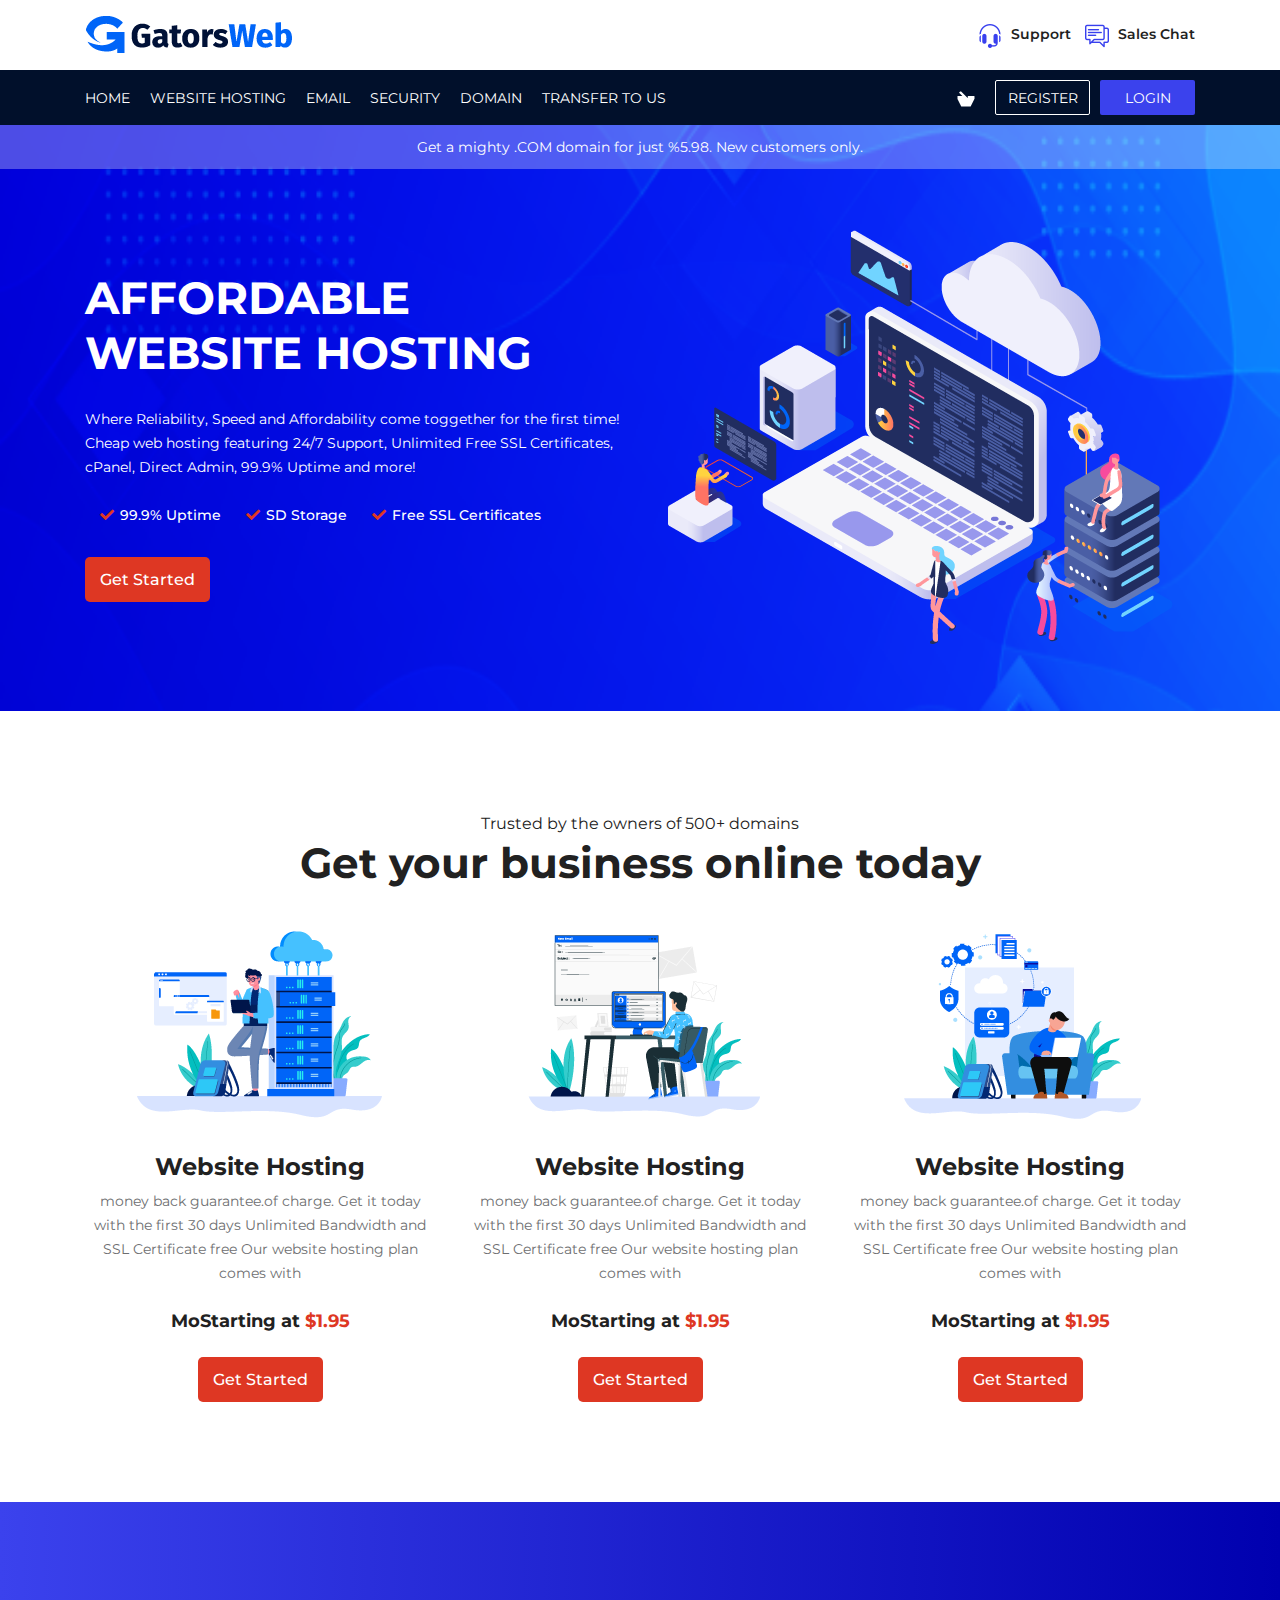
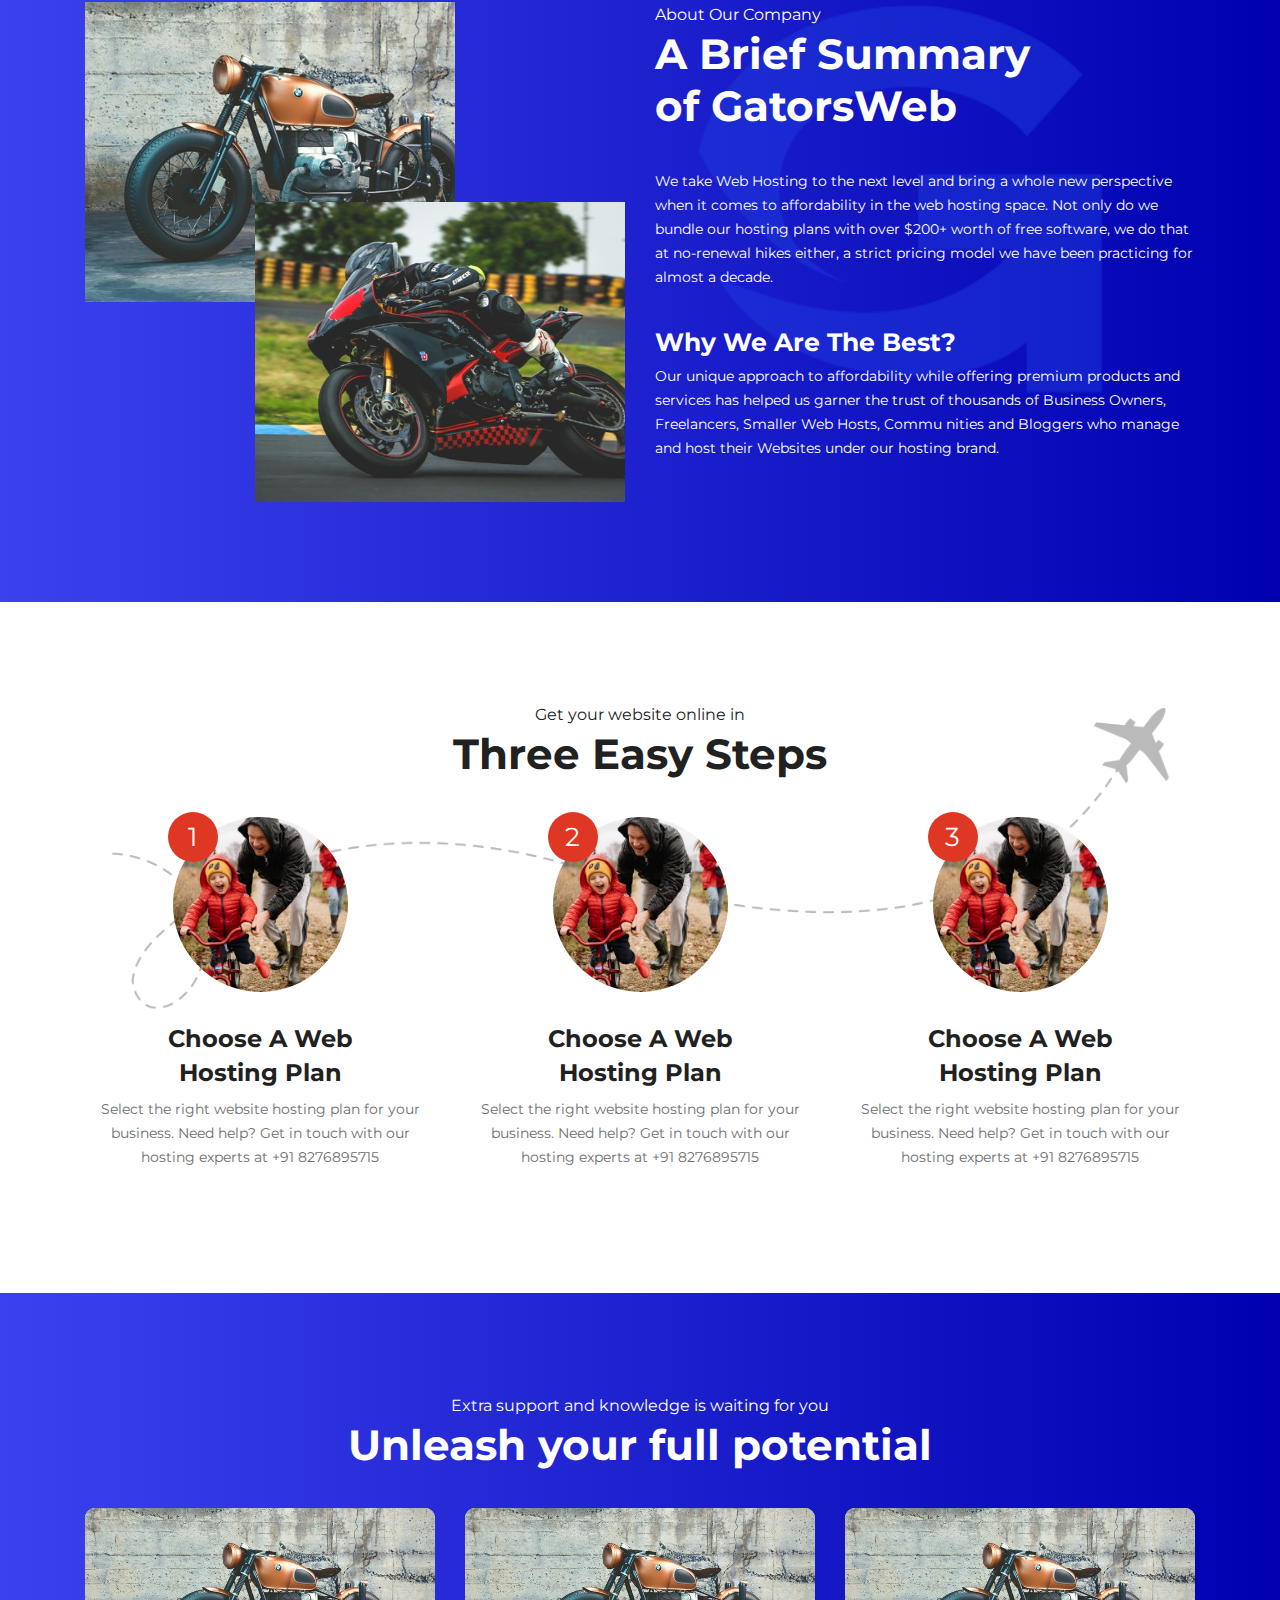
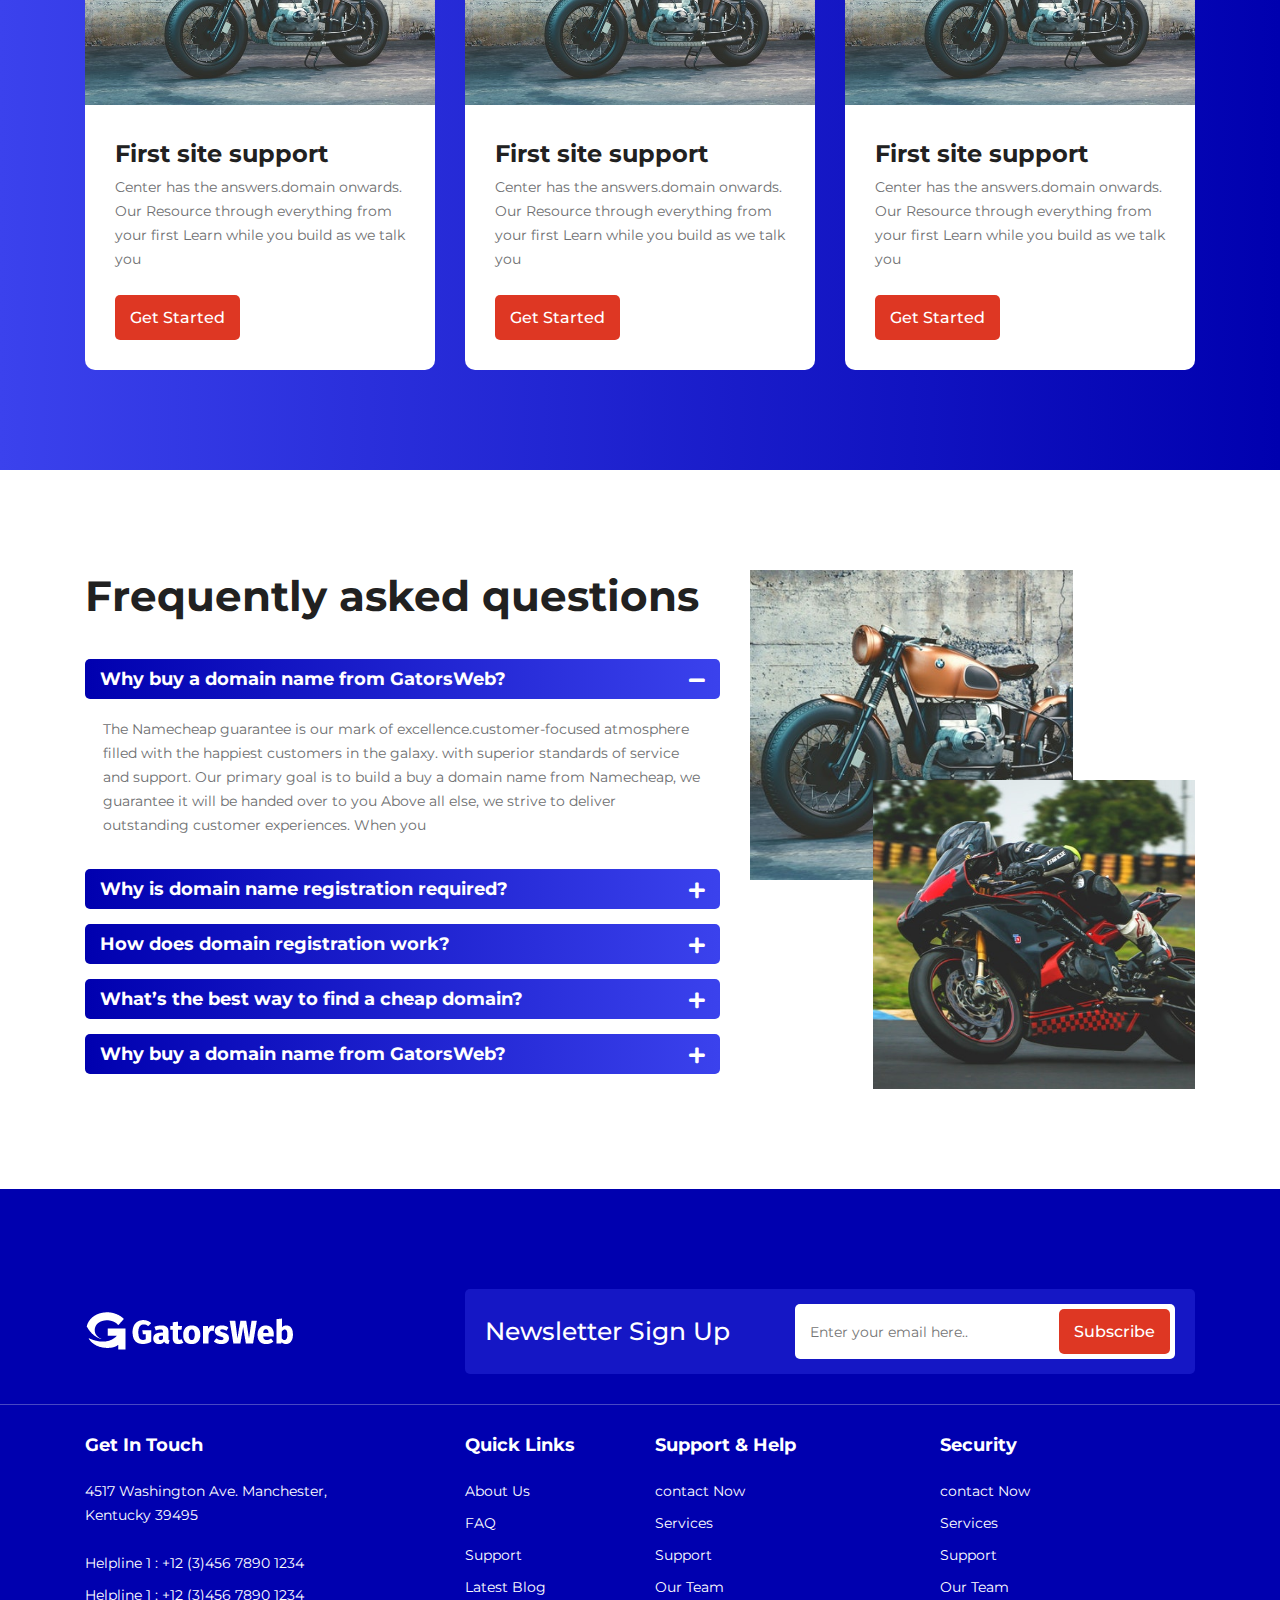
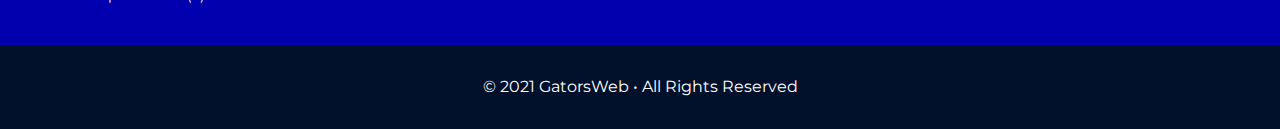
<file: index.html>
<!DOCTYPE html>
<html lang="en">
    <head>
        <meta charset="UTF-8" />
        <meta http-equiv="X-UA-Compatible" content="IE=edge" />
        <meta name="viewport" content="width=device-width, initial-scale=1.0" />
        <title>GatorsWeb</title>

        <link rel="shortcut icon" href="assets/images/favicon.png" />

        <link rel="stylesheet" href="assets/css/bootstrap.min.css" />
        <link rel="stylesheet" href="assets/css/all.min.css" />
        <link rel="stylesheet" href="assets/css/slick.css" />

        <!-- Main CSS -->
        <link rel="stylesheet" href="assets/css/style.css" />
    </head>
    <body>
        <!-- Header start -->
        <header class="header">
            <div class="header-top">
                <div class="container">
                    <div class="content">
                        <div class="logo">
                            <a href="index.html">
                                <img src="assets/images/logo.png" alt="brand logo" />
                            </a>
                        </div>
                        <div class="support">
                            <a href="#">
                                <img src="assets/images/headphones.png" alt="headphone" />
                                <span>Support</span>
                            </a>
                            <a href="#">
                                <img src="assets/images/chat.png" alt="chat" />
                                <span>Sales Chat</span>
                            </a>
                        </div>
                    </div>
                </div>
            </div>

            <div class="header-nav">
                <div class="container">
                    <div class="content">
                        <div class="mobile-nav">
                            <a href="#">
                                <img src="assets/images/menu.png" alt="mobile-nav" />
                            </a>
                        </div>
                        <ul class="primary-nav">
                            <li><a href="index.html">home</a></li>
                            <li><a href="hosting.html">website hosting</a></li>
                            <li><a href="email.html">email</a></li>
                            <li><a href="ssl.html">security</a></li>
                            <li><a href="domain-register.html">domain</a></li>
                            <li><a href="transform.html">transfer to us</a></li>
                        </ul>

                        <ul class="register">
                            <li>
                                <a href="#" class="img">
                                    <img src="assets/images/buy.png" alt="buy" />
                                </a>
                            </li>
                            <li><a class="register" href="#">Register</a></li>
                            <li><a class="login" href="#">Login</a></li>
                        </ul>
                    </div>
                </div>
            </div>

            <div class="heder-bottom">
                <p>Get a mighty .COM domain for just %5.98. New customers only.</p>
            </div>
        </header>
        <!-- Header end -->

        <!-- Banner start -->
        <section class="banner">
            <div class="container">
                <div class="row">
                    <div class="col-lg-6">
                        <div class="banner-text">
                            <h1>
                                AFFORDABLE <br />
                                WEBSITE HOSTING
                            </h1>
                            <p>Where Reliability, Speed and Affordability come toggether for the first time! Cheap web hosting featuring 24/7 Support, Unlimited Free SSL Certiﬁcates, cPanel, Direct Admin, 99.9% Uptime and more!</p>
                            <ul>
                                <li><i class="fas fa-check"></i>99.9% Uptime</li>
                                <li><i class="fas fa-check"></i>SD Storage</li>
                                <li><i class="fas fa-check"></i>Free SSL Certificates</li>
                            </ul>
                            <a href="#" class="custom-btn">Get Started</a>
                        </div>
                    </div>

                    <div class="col-lg-6 d-none d-lg-block">
                        <div class="image">
                            <img src="assets/images/banner_img.png" alt="image" />
                        </div>
                    </div>
                </div>
            </div>
        </section>
        <!-- Banner end -->

        <!-- Service start -->
        <section class="services section-padding">
            <div class="container">
                <div class="section-title text-center">
                    <span>Trusted by the owners of 500+ domains</span>
                    <h2>Get your business online today</h2>
                </div>

                <div class="row">
                    <div class="col-md-4 mb-30 mb-lg-0">
                        <div class="service-item">
                            <img src="assets/images/one.png" alt="service img" />
                            <h4>Website Hosting</h4>
                            <p>money back guarantee.of charge. Get it today with the ﬁrst 30 days Unlimited Bandwidth and SSL Certiﬁcate free Our website hosting plan comes with</p>

                            <p class="starting">MoStarting at <span>$1.95</span></p>

                            <a href="#" class="custom-btn">Get Started</a>
                        </div>
                    </div>
                    <div class="col-md-4 mb-30 mb-lg-0">
                        <div class="service-item">
                            <img src="assets/images/two.png" alt="service img" />
                            <h4>Website Hosting</h4>
                            <p>money back guarantee.of charge. Get it today with the ﬁrst 30 days Unlimited Bandwidth and SSL Certiﬁcate free Our website hosting plan comes with</p>

                            <p class="starting">MoStarting at <span>$1.95</span></p>

                            <a href="#" class="custom-btn">Get Started</a>
                        </div>
                    </div>
                    <div class="col-md-4 mb-30 mb-lg-0">
                        <div class="service-item">
                            <img src="assets/images/three.png" alt="service img" />
                            <h4>Website Hosting</h4>
                            <p>money back guarantee.of charge. Get it today with the ﬁrst 30 days Unlimited Bandwidth and SSL Certiﬁcate free Our website hosting plan comes with</p>

                            <p class="starting">MoStarting at <span>$1.95</span></p>

                            <a href="#" class="custom-btn">Get Started</a>
                        </div>
                    </div>
                </div>
            </div>
        </section>
        <!-- Service end -->

        <!-- About start -->
        <section class="about section-padding">
            <div class="container">
                <div class="row">
                    <div class="col-md-6 mb-30 mb-lg-0 order-2 order-lg-1">
                        <div class="about-img h-100">
                            <img src="assets/images/img_1.jpg" alt="image" />
                            <img src="assets/images/img_2.jpg" alt="image" />
                        </div>
                    </div>
                    <div class="col-md-6 mb-30 mb-lg-0 order-1 order-lg-2">
                        <div class="about-text">
                            <img src="assets/images/g.png" alt="g" />
                            <div class="section-title">
                                <span>About Our Company</span>
                                <h2>
                                    A Brief Summary <br />
                                    of GatorsWeb
                                </h2>
                            </div>
                            <div class="about-content">
                                <p>
                                    We take Web Hosting to the next level and bring a whole new perspective when it comes to affordability in the web hosting space. Not only do we bundle our hosting plans with over $200+ worth of free
                                    software, we do that at no-renewal hikes either, a strict pricing model we have been practicing for almost a decade.
                                </p>

                                <h3>Why We Are The Best?</h3>
                                <p>
                                    Our unique approach to affordability while offering premium products and services has helped us garner the trust of thousands of Business Owners, Freelancers, Smaller Web Hosts, Commu nities and Bloggers
                                    who manage and host their Websites under our hosting brand.
                                </p>
                            </div>
                        </div>
                    </div>
                </div>
            </div>
        </section>
        <!-- About end -->

        <!-- Steeps start -->
        <section class="steeps section-padding">
            <img src="assets/images/plain.png" alt="rocket img" />
            <div class="container">
                <div class="section-title text-center">
                    <span>Get your website online in</span>
                    <h2>Three Easy Steps</h2>
                </div>

                <div class="row">
                    <div class="col-md-4 mb-30 mb-lg-0">
                        <div class="steep-item">
                            <div class="img">
                                <span>1</span>
                                <img src="assets/images/bike_3.jpg" alt="bike" />
                            </div>
                            <h4>
                                Choose A Web <br />
                                Hosting Plan
                            </h4>
                            <p>Select the right website hosting plan for your business. Need help? Get in touch with our hosting experts at +91 8276895715</p>
                        </div>
                    </div>
                    <div class="col-md-4 mb-30 mb-lg-0">
                        <div class="steep-item">
                            <div class="img">
                                <span>2</span>
                                <img src="assets/images/bike_3.jpg" alt="bike" />
                            </div>
                            <h4>
                                Choose A Web <br />
                                Hosting Plan
                            </h4>
                            <p>Select the right website hosting plan for your business. Need help? Get in touch with our hosting experts at +91 8276895715</p>
                        </div>
                    </div>
                    <div class="col-md-4 mb-30 mb-lg-0">
                        <div class="steep-item">
                            <div class="img">
                                <span>3</span>
                                <img src="assets/images/bike_3.jpg" alt="bike" />
                            </div>
                            <h4>
                                Choose A Web <br />
                                Hosting Plan
                            </h4>
                            <p>Select the right website hosting plan for your business. Need help? Get in touch with our hosting experts at +91 8276895715</p>
                        </div>
                    </div>
                </div>
            </div>
        </section>
        <!-- Steeps end -->

        <!-- Potential start -->
        <section class="potential section-padding">
            <div class="container">
                <div class="section-title title-white text-center">
                    <span>Extra support and knowledge is waiting for you</span>
                    <h2>Unleash your full potential</h2>
                </div>

                <div class="row">
                    <div class="col-md-4 mb-30 mb-lg-0">
                        <div class="potential-item">
                            <div class="img">
                                <img src="assets/images/img_1.jpg" alt="image" />
                            </div>
                            <div class="text">
                                <h4>First site support</h4>
                                <p>Center has the answers.domain onwards. Our Resource through everything from your first Learn while you build as we talk you</p>
                                <a href="#" class="custom-btn">Get Started</a>
                            </div>
                        </div>
                    </div>
                    <div class="col-md-4 mb-30 mb-lg-0">
                        <div class="potential-item">
                            <div class="img">
                                <img src="assets/images/img_1.jpg" alt="image" />
                            </div>
                            <div class="text">
                                <h4>First site support</h4>
                                <p>Center has the answers.domain onwards. Our Resource through everything from your first Learn while you build as we talk you</p>
                                <a href="#" class="custom-btn">Get Started</a>
                            </div>
                        </div>
                    </div>
                    <div class="col-md-4 mb-30 mb-lg-0">
                        <div class="potential-item">
                            <div class="img">
                                <img src="assets/images/img_1.jpg" alt="image" />
                            </div>
                            <div class="text">
                                <h4>First site support</h4>
                                <p>Center has the answers.domain onwards. Our Resource through everything from your first Learn while you build as we talk you</p>
                                <a href="#" class="custom-btn">Get Started</a>
                            </div>
                        </div>
                    </div>
                </div>
            </div>
        </section>
        <!-- Potential end -->

        <!-- Faq start -->
        <section class="faq section-padding">
            <div class="container">
                <div class="row">
                    <div class="col-lg-7 mb-30 mb-lg-0">
                        <div class="section-title">
                            <h2>Frequently asked questions</h2>
                        </div>
                        <div id="accordion" class="accordion">
                            <div class="card">
                                <div class="card-header" id="headingOne">
                                    <h5 class="mb-0">
                                        <button class="btn btn-link" data-toggle="collapse" data-target="#collapseOne" aria-expanded="true" aria-controls="collapseOne">
                                            Why buy a domain name from GatorsWeb?
                                            <i class="fas fa-minus"></i>
                                        </button>
                                    </h5>
                                </div>

                                <div id="collapseOne" class="collapse show" aria-labelledby="headingOne" data-parent="#accordion">
                                    <div class="card-body">
                                        The Namecheap guarantee is our mark of excellence.customer-focused atmosphere ﬁlled with the happiest customers in the galaxy. with superior standards of service and support. Our primary goal is to
                                        build a buy a domain name from Namecheap, we guarantee it will be handed over to you Above all else, we strive to deliver outstanding customer experiences. When you
                                    </div>
                                </div>
                            </div>
                            <div class="card">
                                <div class="card-header" id="headingTwo">
                                    <h5 class="mb-0">
                                        <button class="btn btn-link collapsed" data-toggle="collapse" data-target="#collapseTwo" aria-expanded="false" aria-controls="collapseTwo">
                                            Why is domain name registration required?
                                            <i class="fas fa-plus"></i>
                                        </button>
                                    </h5>
                                </div>
                                <div id="collapseTwo" class="collapse" aria-labelledby="headingTwo" data-parent="#accordion">
                                    <div class="card-body">
                                        The Namecheap guarantee is our mark of excellence.customer-focused atmosphere ﬁlled with the happiest customers in the galaxy. with superior standards of service and support. Our primary goal is to
                                        build a buy a domain name from Namecheap, we guarantee it will be handed over to you Above all else, we strive to deliver outstanding customer experiences. When you
                                    </div>
                                </div>
                            </div>
                            <div class="card">
                                <div class="card-header" id="headingThree">
                                    <h5 class="mb-0">
                                        <button class="btn btn-link collapsed" data-toggle="collapse" data-target="#collapseThree" aria-expanded="false" aria-controls="collapseThree">
                                            How does domain registration work?
                                            <i class="fas fa-plus"></i>
                                        </button>
                                    </h5>
                                </div>
                                <div id="collapseThree" class="collapse" aria-labelledby="headingThree" data-parent="#accordion">
                                    <div class="card-body">
                                        The Namecheap guarantee is our mark of excellence.customer-focused atmosphere ﬁlled with the happiest customers in the galaxy. with superior standards of service and support. Our primary goal is to
                                        build a buy a domain name from Namecheap, we guarantee it will be handed over to you Above all else, we strive to deliver outstanding customer experiences. When you
                                    </div>
                                </div>
                            </div>
                            <div class="card">
                                <div class="card-header" id="headingFour">
                                    <h5 class="mb-0">
                                        <button class="btn btn-link collapsed" data-toggle="collapse" data-target="#collapseFour" aria-expanded="false" aria-controls="collapseFour">
                                            What’s the best way to ﬁnd a cheap domain?
                                            <i class="fas fa-plus"></i>
                                        </button>
                                    </h5>
                                </div>
                                <div id="collapseFour" class="collapse" aria-labelledby="headingFour" data-parent="#accordion">
                                    <div class="card-body">
                                        The Namecheap guarantee is our mark of excellence.customer-focused atmosphere ﬁlled with the happiest customers in the galaxy. with superior standards of service and support. Our primary goal is to
                                        build a buy a domain name from Namecheap, we guarantee it will be handed over to you Above all else, we strive to deliver outstanding customer experiences. When you
                                    </div>
                                </div>
                            </div>
                            <div class="card">
                                <div class="card-header" id="headingFive">
                                    <h5 class="mb-0">
                                        <button class="btn btn-link collapsed" data-toggle="collapse" data-target="#collapseFive" aria-expanded="false" aria-controls="collapseFive">
                                            Why buy a domain name from GatorsWeb?
                                            <i class="fas fa-plus"></i>
                                        </button>
                                    </h5>
                                </div>
                                <div id="collapseFive" class="collapse" aria-labelledby="headingFive" data-parent="#accordion">
                                    <div class="card-body">
                                        The Namecheap guarantee is our mark of excellence.customer-focused atmosphere ﬁlled with the happiest customers in the galaxy. with superior standards of service and support. Our primary goal is to
                                        build a buy a domain name from Namecheap, we guarantee it will be handed over to you Above all else, we strive to deliver outstanding customer experiences. When you
                                    </div>
                                </div>
                            </div>
                        </div>
                    </div>
                    <div class="col-lg-5 mb-30 mb-lg-0">
                        <div class="faq-img h-100">
                            <img src="assets/images/img_1.jpg" alt="image" />
                            <img src="assets/images/img_2.jpg" alt="image" />
                        </div>
                    </div>
                </div>
            </div>
        </section>
        <!-- Faq end -->

        <!-- Footer start -->
        <footer class="footer section-padding">
            <div class="newsletter">
                <div class="container">
                    <div class="row align-items-center">
                        <div class="col-md-4">
                            <a href="#">
                                <img src="assets/images/footer-logo.png" alt="logo" />
                            </a>
                        </div>
                        <div class="col-md-8">
                            <div class="newsletter-area">
                                <h3>Newsletter Sign Up</h3>
                                <form>
                                    <input type="email" placeholder="Enter your email here.." />
                                    <button class="custom-btn" type="submit">Subscribe</button>
                                </form>
                            </div>
                        </div>
                    </div>
                </div>
            </div>
            <div class="footer-content">
                <div class="container">
                    <div class="row">
                        <div class="col-lg-4 col-md-6 mb-30 mb-lg-0">
                            <div class="get-touch">
                                <h3>Get In Touch</h3>
                                <p>
                                    4517 Washington Ave. Manchester, <br />
                                    Kentucky 39495
                                </p>

                                <ul>
                                    <li>Helpline 1 : <a href="tel: +12 (3)456 7890 1234"> +12 (3)456 7890 1234</a></li>
                                    <li>Helpline 1 : <a href="tel:+12 (3)456 7890 1234">+12 (3)456 7890 1234</a></li>
                                </ul>
                            </div>
                        </div>
                        <div class="col-lg-2 col-md-6 mb-30 mb-lg-0">
                            <h3>Quick Links</h3>
                            <ul>
                                <li><a href="#">About Us</a></li>
                                <li><a href="#">FAQ</a></li>
                                <li><a href="#">Support</a></li>
                                <li><a href="#">Latest Blog</a></li>
                            </ul>
                        </div>
                        <div class="col-lg-3 col-md-6 mb-30 mb-lg-0">
                            <h3>Support & Help</h3>
                            <ul>
                                <li><a href="#">contact Now</a></li>
                                <li><a href="#">Services</a></li>
                                <li><a href="#">Support</a></li>
                                <li><a href="#">Our Team</a></li>
                            </ul>
                        </div>
                        <div class="col-lg-3 col-md-6 mb-30 mb-lg-0">
                            <h3>security</h3>
                            <ul>
                                <li><a href="#">contact Now</a></li>
                                <li><a href="#">Services</a></li>
                                <li><a href="#">Support</a></li>
                                <li><a href="#">Our Team</a></li>
                            </ul>
                        </div>
                    </div>
                </div>
            </div>
            <div class="copyright">
                <p>&copy; 2021 GatorsWeb • All Rights Reserved</p>
            </div>
        </footer>
        <!-- Footer end -->

        <!-- Scripts -->
        <script src="assets/js/jquery.2.2.4.min.js"></script>
        <script src="assets/js/bootstrap.bundle.min.js"></script>
        <script src="assets/js/slick.min.js"></script>
        <script src="assets/js/custom.js"></script>
    </body>
</html>
</file>
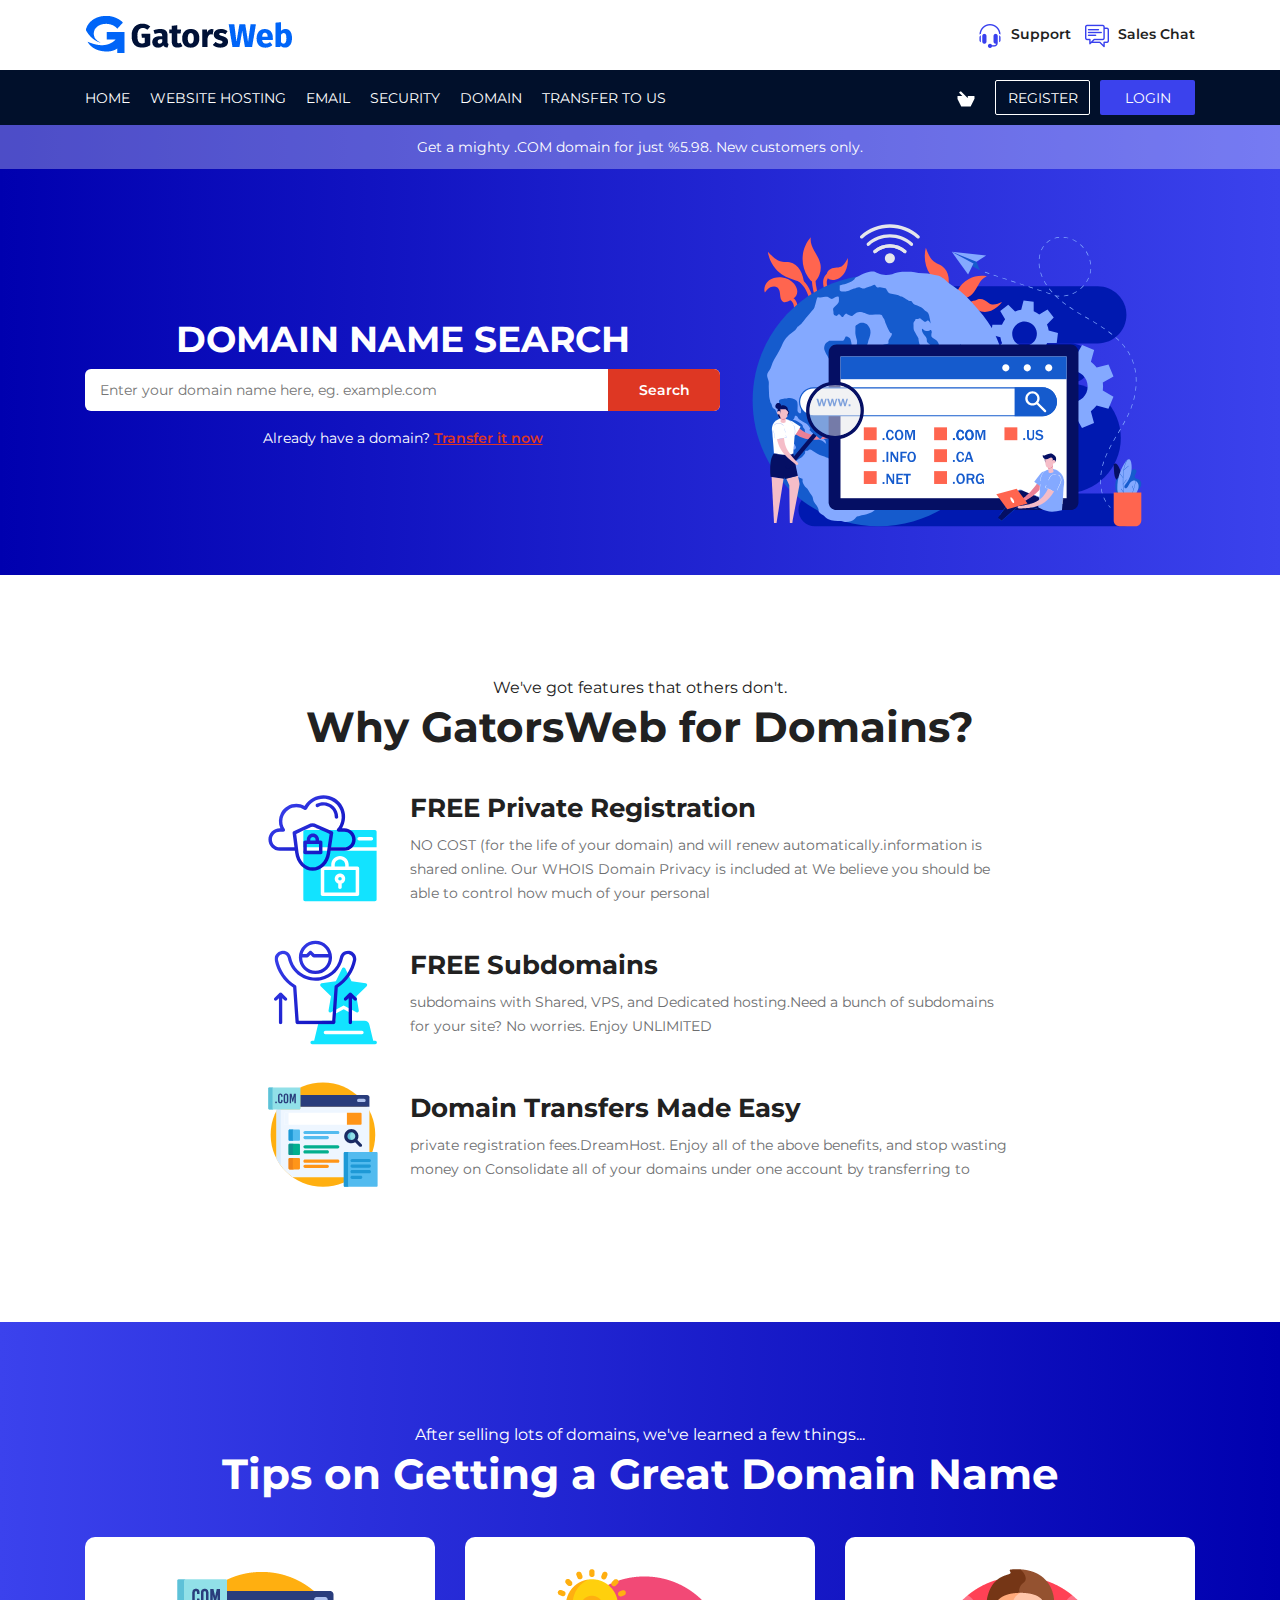
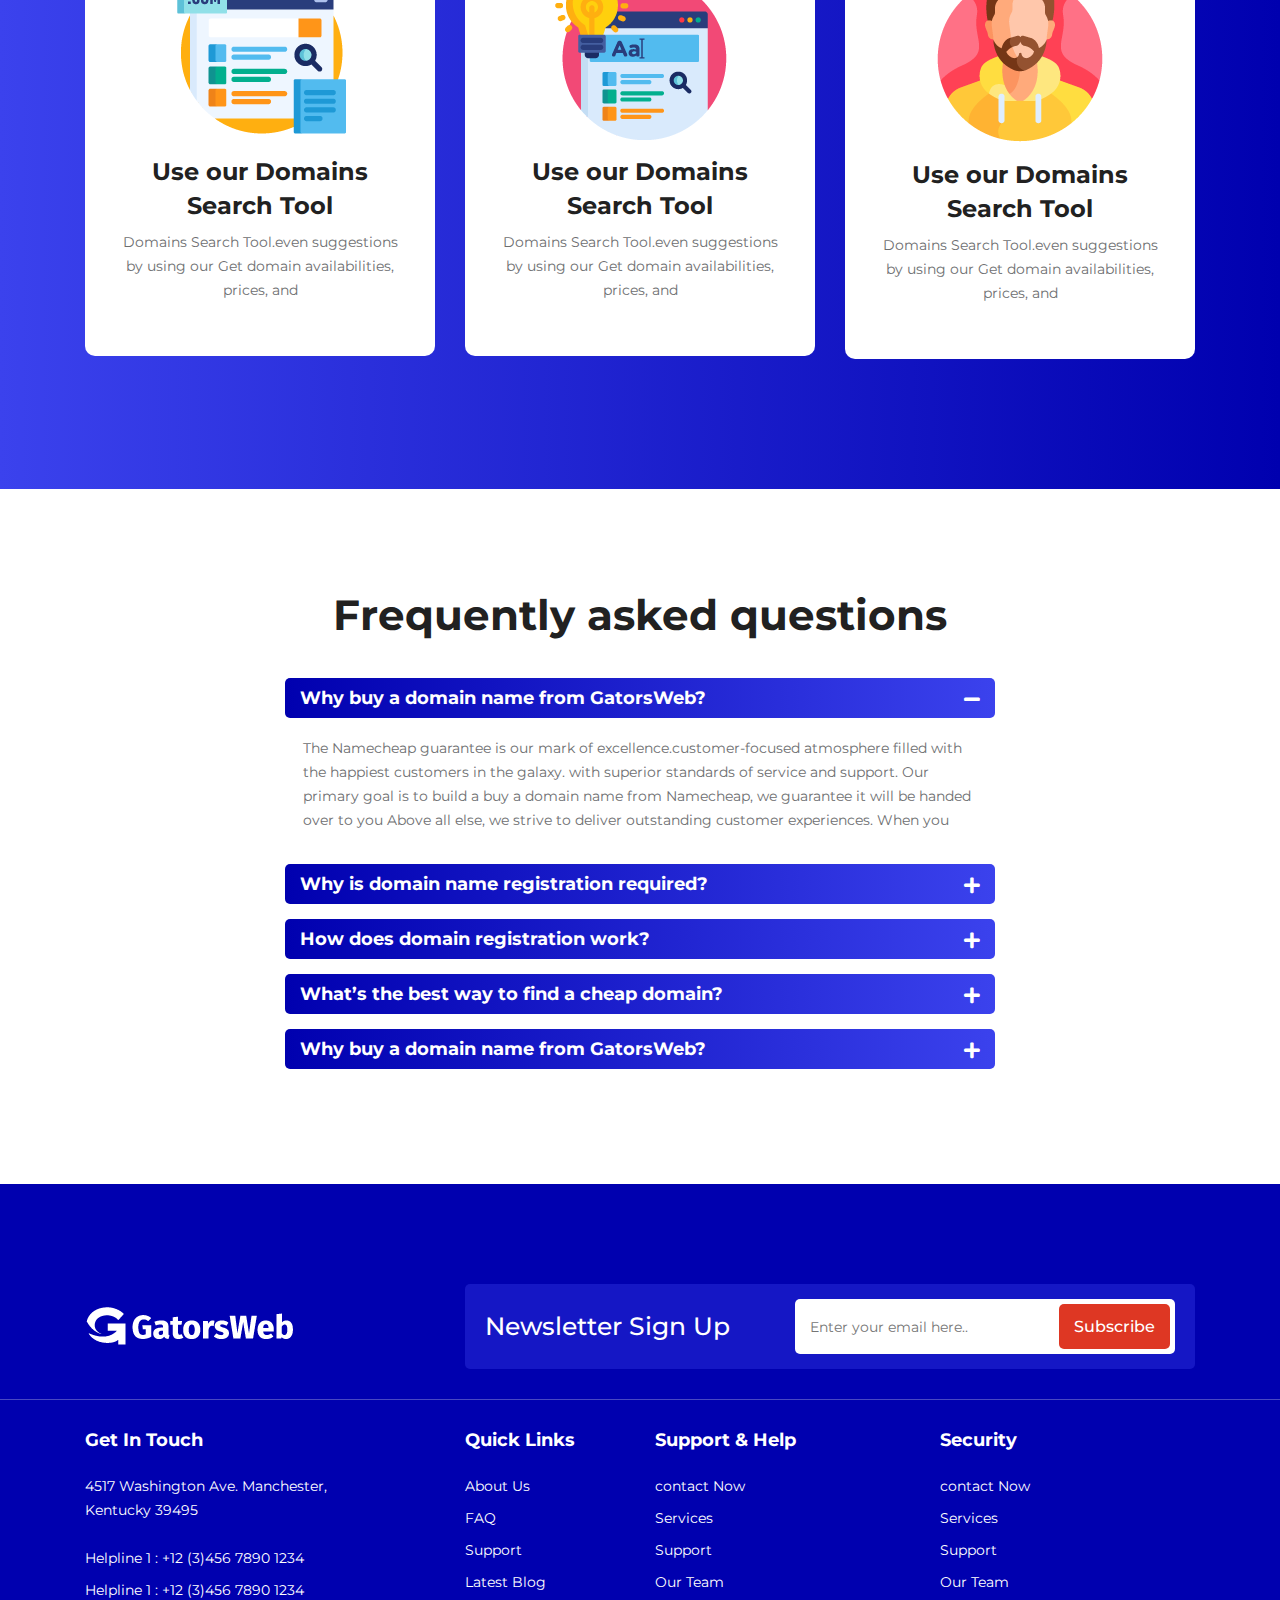
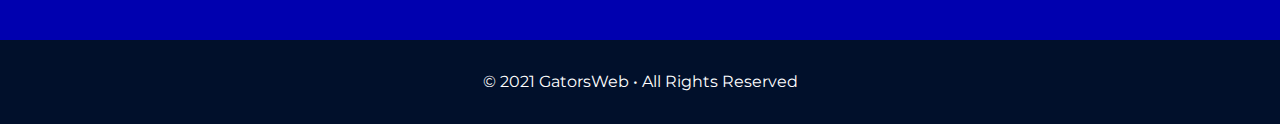
<file: domain-register.html>
<!DOCTYPE html>
<html lang="en">
    <head>
        <meta charset="UTF-8" />
        <meta http-equiv="X-UA-Compatible" content="IE=edge" />
        <meta name="viewport" content="width=device-width, initial-scale=1.0" />
        <title>GatorsWeb</title>

        <link rel="shortcut icon" href="assets/images/favicon.png" />

        <link rel="stylesheet" href="assets/css/bootstrap.min.css" />
        <link rel="stylesheet" href="assets/css/all.min.css" />
        <link rel="stylesheet" href="assets/css/slick.css" />

        <!-- Main CSS -->
        <link rel="stylesheet" href="assets/css/style.css" />
    </head>
    <body>
        <!-- Header start -->
        <header class="header">
            <div class="header-top">
                <div class="container">
                    <div class="content">
                        <div class="logo">
                            <a href="index.html">
                                <img src="assets/images/logo.png" alt="brand logo" />
                            </a>
                        </div>
                        <div class="support">
                            <a href="#">
                                <img src="assets/images/headphones.png" alt="headphone" />
                                <span>Support</span>
                            </a>
                            <a href="#">
                                <img src="assets/images/chat.png" alt="chat" />
                                <span>Sales Chat</span>
                            </a>
                        </div>
                    </div>
                </div>
            </div>

            <div class="header-nav">
                <div class="container">
                    <div class="content">
                        <div class="mobile-nav">
                            <a href="#">
                                <img src="assets/images/menu.png" alt="mobile-nav" />
                            </a>
                        </div>
                        <ul class="primary-nav">
                            <li><a href="index.html">home</a></li>
                            <li><a href="hosting.html">website hosting</a></li>
                            <li><a href="email.html">email</a></li>
                            <li><a href="ssl.html">security</a></li>
                            <li><a href="domain-register.html">domain</a></li>
                            <li><a href="transform.html">transfer to us</a></li>
                        </ul>

                        <ul class="register">
                            <li>
                                <a href="#" class="img">
                                    <img src="assets/images/buy.png" alt="buy" />
                                </a>
                            </li>
                            <li><a class="register" href="#">Register</a></li>
                            <li><a class="login" href="#">Login</a></li>
                        </ul>
                    </div>
                </div>
            </div>

            <div class="heder-bottom">
                <p>Get a mighty .COM domain for just %5.98. New customers only.</p>
            </div>
        </header>
        <!-- Header end -->

        <main class="domain-register">
            <!-- Page banner start -->
            <section class="page-banner">
                <div class="container">
                    <div class="row">
                        <div class="col-lg-7 d-flex align-items-center">
                            <div class="form">
                                <h1>DOMAIN NAME SEARCH</h1>
                                <form>
                                    <input type="search" placeholder="Enter your domain name here, eg. example.com" />
                                    <button type="button">Search</button>
                                </form>
                                <span>Already have a domain? <a href="#">Transfer it now</a></span>
                            </div>
                        </div>
                        <div class="col-lg-5 d-none d-lg-block">
                            <div class="img">
                                <img src="assets/images/register-banner.svg" alt="image" />
                            </div>
                        </div>
                    </div>
                </div>
            </section>
            <!-- Page banner end -->

            <!-- Features start -->
            <section class="features section-padding">
                <div class="container">
                    <div class="section-title text-center">
                        <span>We've got features that others don't.</span>
                        <h2>Why GatorsWeb for Domains?</h2>
                    </div>
                    <div class="feature-item">
                        <div class="img">
                            <img src="assets/images/feature-1.svg" alt="image" />
                        </div>
                        <div class="text">
                            <h3>FREE Private Registration</h3>
                            <p>NO COST (for the life of your domain) and will renew automatically.information is shared online. Our WHOIS Domain Privacy is included at We believe you should be able to control how much of your personal</p>
                        </div>
                    </div>
                    <div class="feature-item">
                        <div class="img">
                            <img src="assets/images/feature-2.svg" alt="image" />
                        </div>
                        <div class="text">
                            <h3>FREE Subdomains</h3>
                            <p>subdomains with Shared, VPS, and Dedicated hosting.Need a bunch of subdomains for your site? No worries. Enjoy UNLIMITED</p>
                        </div>
                    </div>
                    <div class="feature-item">
                        <div class="img">
                            <img src="assets/images/feature-3.svg" alt="image" />
                        </div>
                        <div class="text">
                            <h3>Domain Transfers Made Easy</h3>
                            <p>private registration fees.DreamHost. Enjoy all of the above beneﬁts, and stop wasting money on Consolidate all of your domains under one account by transferring to</p>
                        </div>
                    </div>
                </div>
            </section>
            <!-- Features end -->

            <!-- Tips start -->
            <section class="tips section-padding">
                <div class="container">
                    <div class="section-title title-white text-center">
                        <span>After selling lots of domains, we've learned a few things...</span>
                        <h2>Tips on Getting a Great Domain Name</h2>
                    </div>

                    <div class="row">
                        <div class="col-lg-4 mb-30">
                            <div class="tips-item">
                                <img src="assets/images/tips-1.png" alt="tips" />
                                <h3>
                                    Use our Domains <br />
                                    Search Tool
                                </h3>

                                <p>Domains Search Tool.even suggestions by using our Get domain availabilities, prices, and</p>
                            </div>
                        </div>
                        <div class="col-lg-4 mb-30">
                            <div class="tips-item">
                                <img src="assets/images/tips-2.png" alt="tips" />
                                <h3>
                                    Use our Domains <br />
                                    Search Tool
                                </h3>

                                <p>Domains Search Tool.even suggestions by using our Get domain availabilities, prices, and</p>
                            </div>
                        </div>
                        <div class="col-lg-4 mb-30">
                            <div class="tips-item">
                                <img src="assets/images/tips-3.png" alt="tips" />
                                <h3>
                                    Use our Domains <br />
                                    Search Tool
                                </h3>

                                <p>Domains Search Tool.even suggestions by using our Get domain availabilities, prices, and</p>
                            </div>
                        </div>
                    </div>
                </div>
            </section>
            <!-- Tips end -->

            <!-- Faq start -->
            <section class="faq section-padding">
                <div class="container">
                    <div class="section-title text-center">
                        <h2>Frequently asked questions</h2>
                    </div>
                    <div id="accordion" class="accordion col-md-8 m-auto">
                        <div class="card">
                            <div class="card-header" id="headingOne">
                                <h5 class="mb-0">
                                    <button class="btn btn-link" data-toggle="collapse" data-target="#collapseOne" aria-expanded="true" aria-controls="collapseOne">
                                        Why buy a domain name from GatorsWeb?
                                        <i class="fas fa-minus"></i>
                                    </button>
                                </h5>
                            </div>

                            <div id="collapseOne" class="collapse show" aria-labelledby="headingOne" data-parent="#accordion">
                                <div class="card-body">
                                    The Namecheap guarantee is our mark of excellence.customer-focused atmosphere ﬁlled with the happiest customers in the galaxy. with superior standards of service and support. Our primary goal is to build
                                    a buy a domain name from Namecheap, we guarantee it will be handed over to you Above all else, we strive to deliver outstanding customer experiences. When you
                                </div>
                            </div>
                        </div>
                        <div class="card">
                            <div class="card-header" id="headingTwo">
                                <h5 class="mb-0">
                                    <button class="btn btn-link collapsed" data-toggle="collapse" data-target="#collapseTwo" aria-expanded="false" aria-controls="collapseTwo">
                                        Why is domain name registration required?
                                        <i class="fas fa-plus"></i>
                                    </button>
                                </h5>
                            </div>
                            <div id="collapseTwo" class="collapse" aria-labelledby="headingTwo" data-parent="#accordion">
                                <div class="card-body">
                                    The Namecheap guarantee is our mark of excellence.customer-focused atmosphere ﬁlled with the happiest customers in the galaxy. with superior standards of service and support. Our primary goal is to build
                                    a buy a domain name from Namecheap, we guarantee it will be handed over to you Above all else, we strive to deliver outstanding customer experiences. When you
                                </div>
                            </div>
                        </div>
                        <div class="card">
                            <div class="card-header" id="headingThree">
                                <h5 class="mb-0">
                                    <button class="btn btn-link collapsed" data-toggle="collapse" data-target="#collapseThree" aria-expanded="false" aria-controls="collapseThree">
                                        How does domain registration work?
                                        <i class="fas fa-plus"></i>
                                    </button>
                                </h5>
                            </div>
                            <div id="collapseThree" class="collapse" aria-labelledby="headingThree" data-parent="#accordion">
                                <div class="card-body">
                                    The Namecheap guarantee is our mark of excellence.customer-focused atmosphere ﬁlled with the happiest customers in the galaxy. with superior standards of service and support. Our primary goal is to build
                                    a buy a domain name from Namecheap, we guarantee it will be handed over to you Above all else, we strive to deliver outstanding customer experiences. When you
                                </div>
                            </div>
                        </div>
                        <div class="card">
                            <div class="card-header" id="headingFour">
                                <h5 class="mb-0">
                                    <button class="btn btn-link collapsed" data-toggle="collapse" data-target="#collapseFour" aria-expanded="false" aria-controls="collapseFour">
                                        What’s the best way to ﬁnd a cheap domain?
                                        <i class="fas fa-plus"></i>
                                    </button>
                                </h5>
                            </div>
                            <div id="collapseFour" class="collapse" aria-labelledby="headingFour" data-parent="#accordion">
                                <div class="card-body">
                                    The Namecheap guarantee is our mark of excellence.customer-focused atmosphere ﬁlled with the happiest customers in the galaxy. with superior standards of service and support. Our primary goal is to build
                                    a buy a domain name from Namecheap, we guarantee it will be handed over to you Above all else, we strive to deliver outstanding customer experiences. When you
                                </div>
                            </div>
                        </div>
                        <div class="card">
                            <div class="card-header" id="headingFive">
                                <h5 class="mb-0">
                                    <button class="btn btn-link collapsed" data-toggle="collapse" data-target="#collapseFive" aria-expanded="false" aria-controls="collapseFive">
                                        Why buy a domain name from GatorsWeb?
                                        <i class="fas fa-plus"></i>
                                    </button>
                                </h5>
                            </div>
                            <div id="collapseFive" class="collapse" aria-labelledby="headingFive" data-parent="#accordion">
                                <div class="card-body">
                                    The Namecheap guarantee is our mark of excellence.customer-focused atmosphere ﬁlled with the happiest customers in the galaxy. with superior standards of service and support. Our primary goal is to build
                                    a buy a domain name from Namecheap, we guarantee it will be handed over to you Above all else, we strive to deliver outstanding customer experiences. When you
                                </div>
                            </div>
                        </div>
                    </div>
                </div>
            </section>
            <!-- Faq end -->
        </main>

        <!-- Footer start -->
        <footer class="footer section-padding">
            <div class="newsletter">
                <div class="container">
                    <div class="row align-items-center">
                        <div class="col-md-4">
                            <a href="#">
                                <img src="assets/images/footer-logo.png" alt="logo" />
                            </a>
                        </div>
                        <div class="col-md-8">
                            <div class="newsletter-area">
                                <h3>Newsletter Sign Up</h3>
                                <form>
                                    <input type="email" placeholder="Enter your email here.." />
                                    <button class="custom-btn" type="submit">Subscribe</button>
                                </form>
                            </div>
                        </div>
                    </div>
                </div>
            </div>
            <div class="footer-content">
                <div class="container">
                    <div class="row">
                        <div class="col-lg-4 col-md-6 mb-30 mb-lg-0">
                            <div class="get-touch">
                                <h3>Get In Touch</h3>
                                <p>
                                    4517 Washington Ave. Manchester, <br />
                                    Kentucky 39495
                                </p>

                                <ul>
                                    <li>Helpline 1 : <a href="tel: +12 (3)456 7890 1234"> +12 (3)456 7890 1234</a></li>
                                    <li>Helpline 1 : <a href="tel:+12 (3)456 7890 1234">+12 (3)456 7890 1234</a></li>
                                </ul>
                            </div>
                        </div>
                        <div class="col-lg-2 col-md-6 mb-30 mb-lg-0">
                            <h3>Quick Links</h3>
                            <ul>
                                <li><a href="#">About Us</a></li>
                                <li><a href="#">FAQ</a></li>
                                <li><a href="#">Support</a></li>
                                <li><a href="#">Latest Blog</a></li>
                            </ul>
                        </div>
                        <div class="col-lg-3 col-md-6 mb-30 mb-lg-0">
                            <h3>Support & Help</h3>
                            <ul>
                                <li><a href="#">contact Now</a></li>
                                <li><a href="#">Services</a></li>
                                <li><a href="#">Support</a></li>
                                <li><a href="#">Our Team</a></li>
                            </ul>
                        </div>
                        <div class="col-lg-3 col-md-6 mb-30 mb-lg-0">
                            <h3>security</h3>
                            <ul>
                                <li><a href="#">contact Now</a></li>
                                <li><a href="#">Services</a></li>
                                <li><a href="#">Support</a></li>
                                <li><a href="#">Our Team</a></li>
                            </ul>
                        </div>
                    </div>
                </div>
            </div>
            <div class="copyright">
                <p>&copy; 2021 GatorsWeb • All Rights Reserved</p>
            </div>
        </footer>
        <!-- Footer end -->

        <!-- Scripts -->
        <script src="assets/js/jquery.2.2.4.min.js"></script>
        <script src="assets/js/bootstrap.bundle.min.js"></script>
        <script src="assets/js/slick.min.js"></script>
        <script src="assets/js/custom.js"></script>
    </body>
</html>
</file>
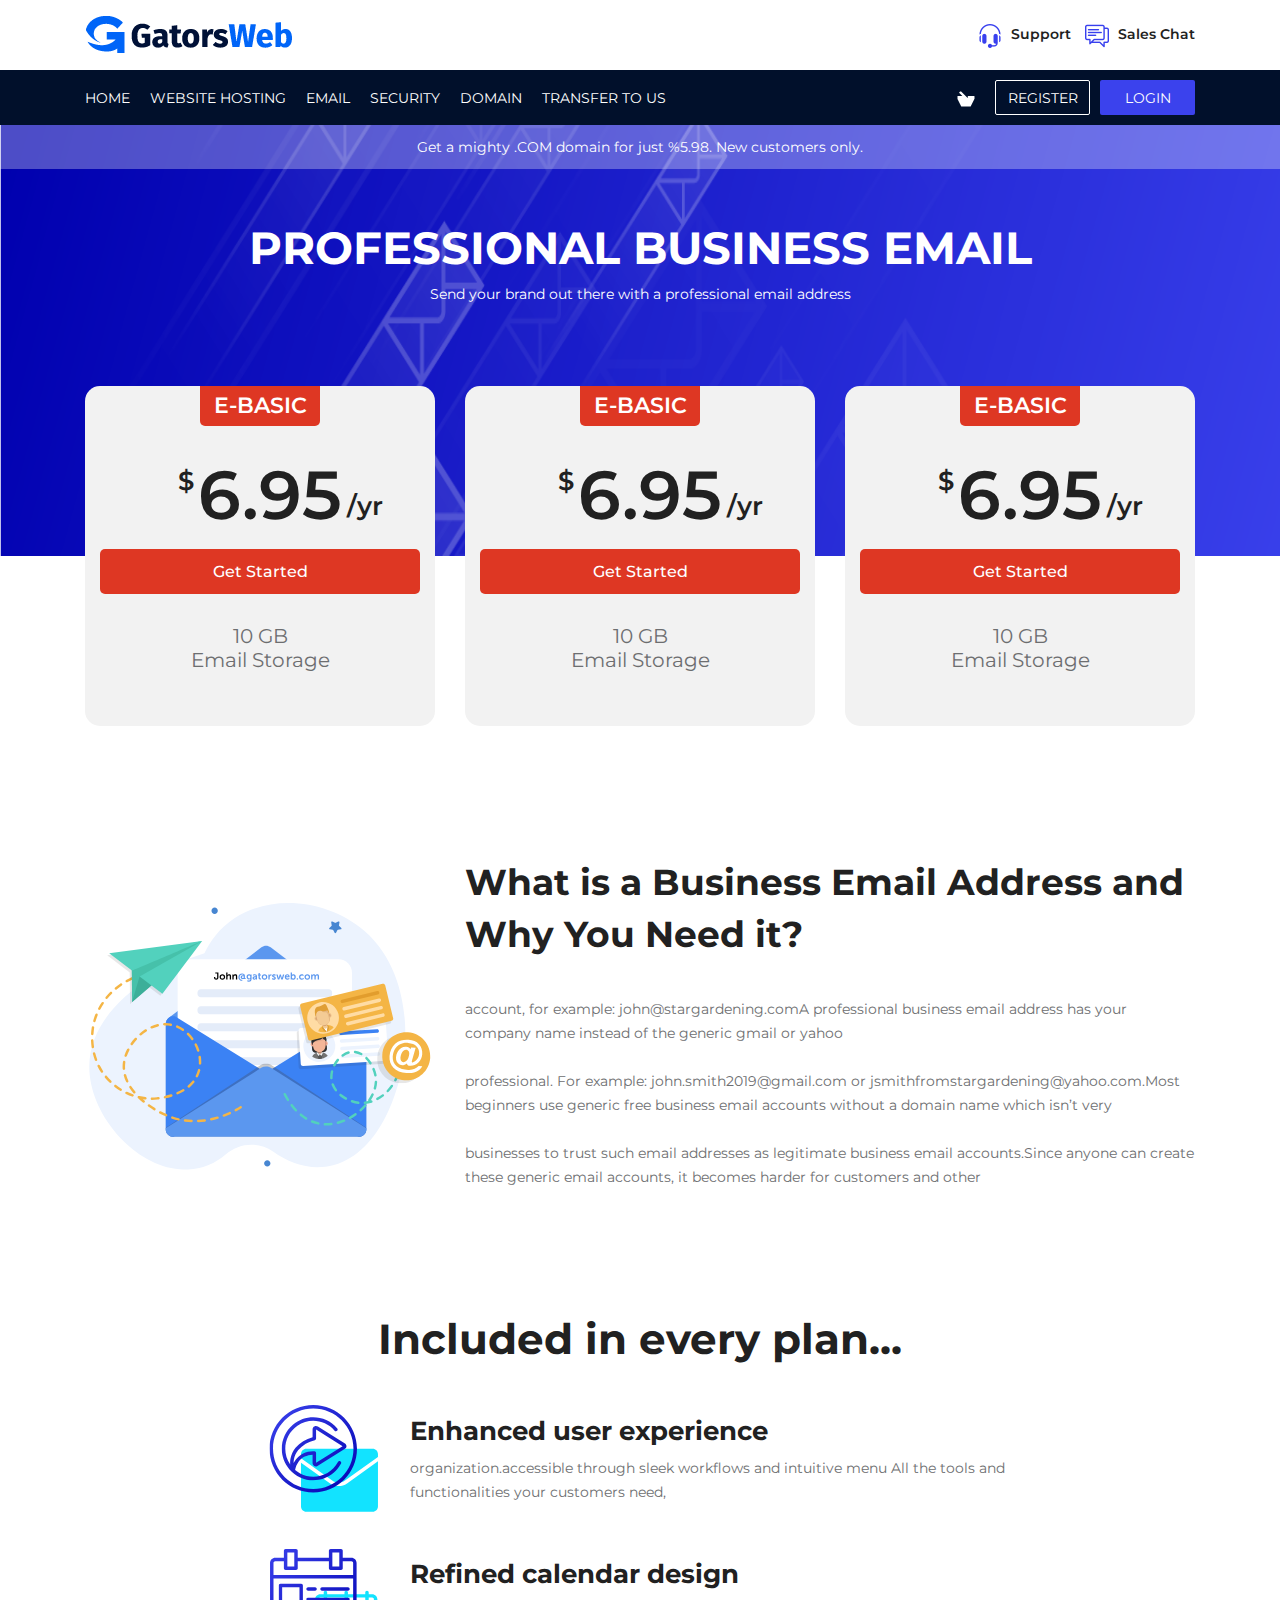
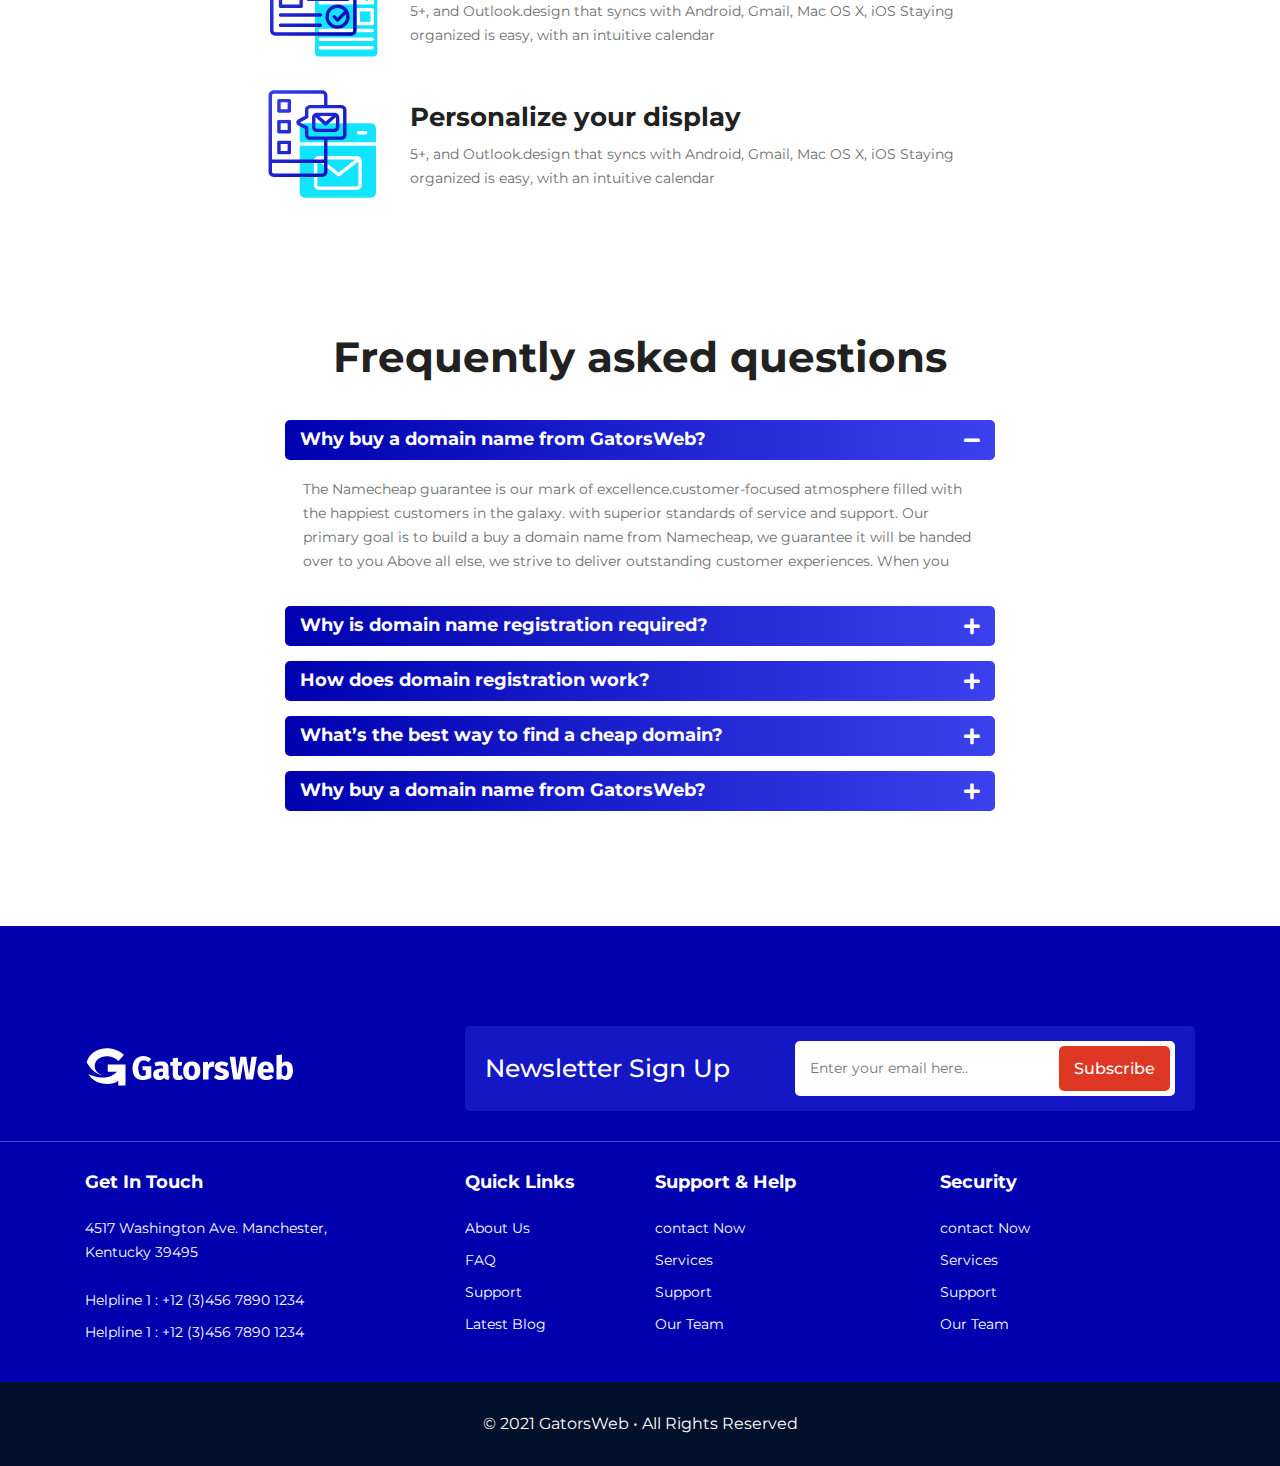
<file: email.html>
<!DOCTYPE html>
<html lang="en">
    <head>
        <meta charset="UTF-8" />
        <meta http-equiv="X-UA-Compatible" content="IE=edge" />
        <meta name="viewport" content="width=device-width, initial-scale=1.0" />
        <title>GatorsWeb</title>

        <link rel="shortcut icon" href="assets/images/favicon.png" />

        <link rel="stylesheet" href="assets/css/bootstrap.min.css" />
        <link rel="stylesheet" href="assets/css/all.min.css" />
        <link rel="stylesheet" href="assets/css/slick.css" />

        <!-- Main CSS -->
        <link rel="stylesheet" href="assets/css/style.css" />
    </head>
    <body>
        <!-- Header start -->
        <header class="header">
            <div class="header-top">
                <div class="container">
                    <div class="content">
                        <div class="logo">
                            <a href="index.html">
                                <img src="assets/images/logo.png" alt="brand logo" />
                            </a>
                        </div>
                        <div class="support">
                            <a href="#">
                                <img src="assets/images/headphones.png" alt="headphone" />
                                <span>Support</span>
                            </a>
                            <a href="#">
                                <img src="assets/images/chat.png" alt="chat" />
                                <span>Sales Chat</span>
                            </a>
                        </div>
                    </div>
                </div>
            </div>

            <div class="header-nav">
                <div class="container">
                    <div class="content">
                        <div class="mobile-nav">
                            <a href="#">
                                <img src="assets/images/menu.png" alt="mobile-nav" />
                            </a>
                        </div>
                        <ul class="primary-nav">
                            <li><a href="index.html">home</a></li>
                            <li><a href="hosting.html">website hosting</a></li>
                            <li><a href="email.html">email</a></li>
                            <li><a href="ssl.html">security</a></li>
                            <li><a href="domain-register.html">domain</a></li>
                            <li><a href="transform.html">transfer to us</a></li>
                        </ul>

                        <ul class="register">
                            <li>
                                <a href="#" class="img">
                                    <img src="assets/images/buy.png" alt="buy" />
                                </a>
                            </li>
                            <li><a class="register" href="#">Register</a></li>
                            <li><a class="login" href="#">Login</a></li>
                        </ul>
                    </div>
                </div>
            </div>

            <div class="heder-bottom">
                <p>Get a mighty .COM domain for just %5.98. New customers only.</p>
            </div>
        </header>
        <!-- Header end -->

        <main class="email">
            <!-- Page banner start -->
            <section class="page-banner">
                <div class="container">
                    <h1>PROFESSIONAL BUSINESS EMAIL</h1>
                    <span>Send your brand out there with a professional email address</span>
                </div>
            </section>
            <!-- Page banner end -->

            <!-- Price table start -->
            <section class="price-table section-padding">
                <div class="container">
                    <div class="row">
                        <div class="col-lg-4 mb-30">
                            <div class="price-item">
                                <span>e-basic</span>
                                <div class="package-price">
                                    <p class="price">
                                        <sup>$</sup>
                                        <span>6.95</span>
                                        <sub>/yr</sub>
                                    </p>
                                </div>
                                <a href="#" class="custom-btn">get started</a>
                                <p class="price-per">
                                    10 GB <br />
                                    Email Storage
                                </p>
                            </div>
                        </div>
                        <div class="col-lg-4 mb-30">
                            <div class="price-item">
                                <span>e-basic</span>
                                <div class="package-price">
                                    <p class="price">
                                        <sup>$</sup>
                                        <span>6.95</span>
                                        <sub>/yr</sub>
                                    </p>
                                </div>
                                <a href="#" class="custom-btn">get started</a>
                                <p class="price-per">
                                    10 GB <br />
                                    Email Storage
                                </p>
                            </div>
                        </div>
                        <div class="col-lg-4 mb-30">
                            <div class="price-item">
                                <span>e-basic</span>
                                <div class="package-price">
                                    <p class="price">
                                        <sup>$</sup>
                                        <span>6.95</span>
                                        <sub>/yr</sub>
                                    </p>
                                </div>
                                <a href="#" class="custom-btn">get started</a>
                                <p class="price-per">
                                    10 GB <br />
                                    Email Storage
                                </p>
                            </div>
                        </div>
                    </div>
                </div>
            </section>
            <!-- Price table end -->

            <!-- About start -->
            <section class="about-email section-padding pt-0">
                <div class="container">
                    <div class="row align-items-center">
                        <div class="col-lg-4 order-2 order-lg-1">
                            <div class="img">
                                <img class="img-fluid w-100" src="assets/images/email-shape.svg" alt="image" />
                            </div>
                        </div>
                        <div class="col-lg-8 order-1 order-lg-2">
                            <div class="about-text">
                                <div class="section-title">
                                    <h2>What is a Business Email Address and Why You Need it?</h2>
                                </div>

                                <p>account, for example: john@stargardening.comA professional business email address has your company name instead of the generic gmail or yahoo</p>
                                <p>professional. For example: john.smith2019@gmail.com or jsmithfromstargardening@yahoo.com.Most beginners use generic free business email accounts without a domain name which isn’t very</p>
                                <p>businesses to trust such email addresses as legitimate business email accounts.Since anyone can create these generic email accounts, it becomes harder for customers and other</p>
                            </div>
                        </div>
                    </div>
                </div>
            </section>
            <!-- About end -->

            <!-- Features start -->
            <section class="features section-padding pt-0">
                <div class="container">
                    <div class="section-title text-center">
                        <h2>Included in every plan...</h2>
                    </div>
                    <div class="feature-item">
                        <div class="img">
                            <img src="assets/images/email-plan-1.svg" alt="image" />
                        </div>
                        <div class="text">
                            <h3>Enhanced user experience</h3>
                            <p>organization.accessible through sleek workﬂows and intuitive menu All the tools and functionalities your customers need,</p>
                        </div>
                    </div>
                    <div class="feature-item">
                        <div class="img">
                            <img src="assets/images/email-plan-2.svg" alt="image" />
                        </div>
                        <div class="text">
                            <h3>Reﬁned calendar design</h3>
                            <p>5+, and Outlook.design that syncs with Android, Gmail, Mac OS X, iOS Staying organized is easy, with an intuitive calendar</p>
                        </div>
                    </div>
                    <div class="feature-item">
                        <div class="img">
                            <img src="assets/images/email-plan-3.svg" alt="image" />
                        </div>
                        <div class="text">
                            <h3>Personalize your display</h3>
                            <p>5+, and Outlook.design that syncs with Android, Gmail, Mac OS X, iOS Staying organized is easy, with an intuitive calendar</p>
                        </div>
                    </div>
                </div>
            </section>
            <!-- Features end -->

            <!-- Faq start -->
            <section class="faq section-padding pt-0">
                <div class="container">
                    <div class="section-title text-center">
                        <h2>Frequently asked questions</h2>
                    </div>
                    <div id="accordion" class="accordion col-md-8 m-auto">
                        <div class="card">
                            <div class="card-header" id="headingOne">
                                <h5 class="mb-0">
                                    <button class="btn btn-link" data-toggle="collapse" data-target="#collapseOne" aria-expanded="true" aria-controls="collapseOne">
                                        Why buy a domain name from GatorsWeb?
                                        <i class="fas fa-minus"></i>
                                    </button>
                                </h5>
                            </div>

                            <div id="collapseOne" class="collapse show" aria-labelledby="headingOne" data-parent="#accordion">
                                <div class="card-body">
                                    The Namecheap guarantee is our mark of excellence.customer-focused atmosphere ﬁlled with the happiest customers in the galaxy. with superior standards of service and support. Our primary goal is to build
                                    a buy a domain name from Namecheap, we guarantee it will be handed over to you Above all else, we strive to deliver outstanding customer experiences. When you
                                </div>
                            </div>
                        </div>
                        <div class="card">
                            <div class="card-header" id="headingTwo">
                                <h5 class="mb-0">
                                    <button class="btn btn-link collapsed" data-toggle="collapse" data-target="#collapseTwo" aria-expanded="false" aria-controls="collapseTwo">
                                        Why is domain name registration required?
                                        <i class="fas fa-plus"></i>
                                    </button>
                                </h5>
                            </div>
                            <div id="collapseTwo" class="collapse" aria-labelledby="headingTwo" data-parent="#accordion">
                                <div class="card-body">
                                    The Namecheap guarantee is our mark of excellence.customer-focused atmosphere ﬁlled with the happiest customers in the galaxy. with superior standards of service and support. Our primary goal is to build
                                    a buy a domain name from Namecheap, we guarantee it will be handed over to you Above all else, we strive to deliver outstanding customer experiences. When you
                                </div>
                            </div>
                        </div>
                        <div class="card">
                            <div class="card-header" id="headingThree">
                                <h5 class="mb-0">
                                    <button class="btn btn-link collapsed" data-toggle="collapse" data-target="#collapseThree" aria-expanded="false" aria-controls="collapseThree">
                                        How does domain registration work?
                                        <i class="fas fa-plus"></i>
                                    </button>
                                </h5>
                            </div>
                            <div id="collapseThree" class="collapse" aria-labelledby="headingThree" data-parent="#accordion">
                                <div class="card-body">
                                    The Namecheap guarantee is our mark of excellence.customer-focused atmosphere ﬁlled with the happiest customers in the galaxy. with superior standards of service and support. Our primary goal is to build
                                    a buy a domain name from Namecheap, we guarantee it will be handed over to you Above all else, we strive to deliver outstanding customer experiences. When you
                                </div>
                            </div>
                        </div>
                        <div class="card">
                            <div class="card-header" id="headingFour">
                                <h5 class="mb-0">
                                    <button class="btn btn-link collapsed" data-toggle="collapse" data-target="#collapseFour" aria-expanded="false" aria-controls="collapseFour">
                                        What’s the best way to ﬁnd a cheap domain?
                                        <i class="fas fa-plus"></i>
                                    </button>
                                </h5>
                            </div>
                            <div id="collapseFour" class="collapse" aria-labelledby="headingFour" data-parent="#accordion">
                                <div class="card-body">
                                    The Namecheap guarantee is our mark of excellence.customer-focused atmosphere ﬁlled with the happiest customers in the galaxy. with superior standards of service and support. Our primary goal is to build
                                    a buy a domain name from Namecheap, we guarantee it will be handed over to you Above all else, we strive to deliver outstanding customer experiences. When you
                                </div>
                            </div>
                        </div>
                        <div class="card">
                            <div class="card-header" id="headingFive">
                                <h5 class="mb-0">
                                    <button class="btn btn-link collapsed" data-toggle="collapse" data-target="#collapseFive" aria-expanded="false" aria-controls="collapseFive">
                                        Why buy a domain name from GatorsWeb?
                                        <i class="fas fa-plus"></i>
                                    </button>
                                </h5>
                            </div>
                            <div id="collapseFive" class="collapse" aria-labelledby="headingFive" data-parent="#accordion">
                                <div class="card-body">
                                    The Namecheap guarantee is our mark of excellence.customer-focused atmosphere ﬁlled with the happiest customers in the galaxy. with superior standards of service and support. Our primary goal is to build
                                    a buy a domain name from Namecheap, we guarantee it will be handed over to you Above all else, we strive to deliver outstanding customer experiences. When you
                                </div>
                            </div>
                        </div>
                    </div>
                </div>
            </section>
            <!-- Faq end -->
        </main>

        <!-- Footer start -->
        <footer class="footer section-padding">
            <div class="newsletter">
                <div class="container">
                    <div class="row align-items-center">
                        <div class="col-md-4">
                            <a href="#">
                                <img src="assets/images/footer-logo.png" alt="logo" />
                            </a>
                        </div>
                        <div class="col-md-8">
                            <div class="newsletter-area">
                                <h3>Newsletter Sign Up</h3>
                                <form>
                                    <input type="email" placeholder="Enter your email here.." />
                                    <button class="custom-btn" type="submit">Subscribe</button>
                                </form>
                            </div>
                        </div>
                    </div>
                </div>
            </div>
            <div class="footer-content">
                <div class="container">
                    <div class="row">
                        <div class="col-lg-4 col-md-6 mb-30 mb-lg-0">
                            <div class="get-touch">
                                <h3>Get In Touch</h3>
                                <p>
                                    4517 Washington Ave. Manchester, <br />
                                    Kentucky 39495
                                </p>

                                <ul>
                                    <li>Helpline 1 : <a href="tel: +12 (3)456 7890 1234"> +12 (3)456 7890 1234</a></li>
                                    <li>Helpline 1 : <a href="tel:+12 (3)456 7890 1234">+12 (3)456 7890 1234</a></li>
                                </ul>
                            </div>
                        </div>
                        <div class="col-lg-2 col-md-6 mb-30 mb-lg-0">
                            <h3>Quick Links</h3>
                            <ul>
                                <li><a href="#">About Us</a></li>
                                <li><a href="#">FAQ</a></li>
                                <li><a href="#">Support</a></li>
                                <li><a href="#">Latest Blog</a></li>
                            </ul>
                        </div>
                        <div class="col-lg-3 col-md-6 mb-30 mb-lg-0">
                            <h3>Support & Help</h3>
                            <ul>
                                <li><a href="#">contact Now</a></li>
                                <li><a href="#">Services</a></li>
                                <li><a href="#">Support</a></li>
                                <li><a href="#">Our Team</a></li>
                            </ul>
                        </div>
                        <div class="col-lg-3 col-md-6 mb-30 mb-lg-0">
                            <h3>security</h3>
                            <ul>
                                <li><a href="#">contact Now</a></li>
                                <li><a href="#">Services</a></li>
                                <li><a href="#">Support</a></li>
                                <li><a href="#">Our Team</a></li>
                            </ul>
                        </div>
                    </div>
                </div>
            </div>
            <div class="copyright">
                <p>&copy; 2021 GatorsWeb • All Rights Reserved</p>
            </div>
        </footer>
        <!-- Footer end -->

        <!-- Scripts -->
        <script src="assets/js/jquery.2.2.4.min.js"></script>
        <script src="assets/js/bootstrap.bundle.min.js"></script>
        <script src="assets/js/slick.min.js"></script>
        <script src="assets/js/custom.js"></script>
    </body>
</html>
</file>
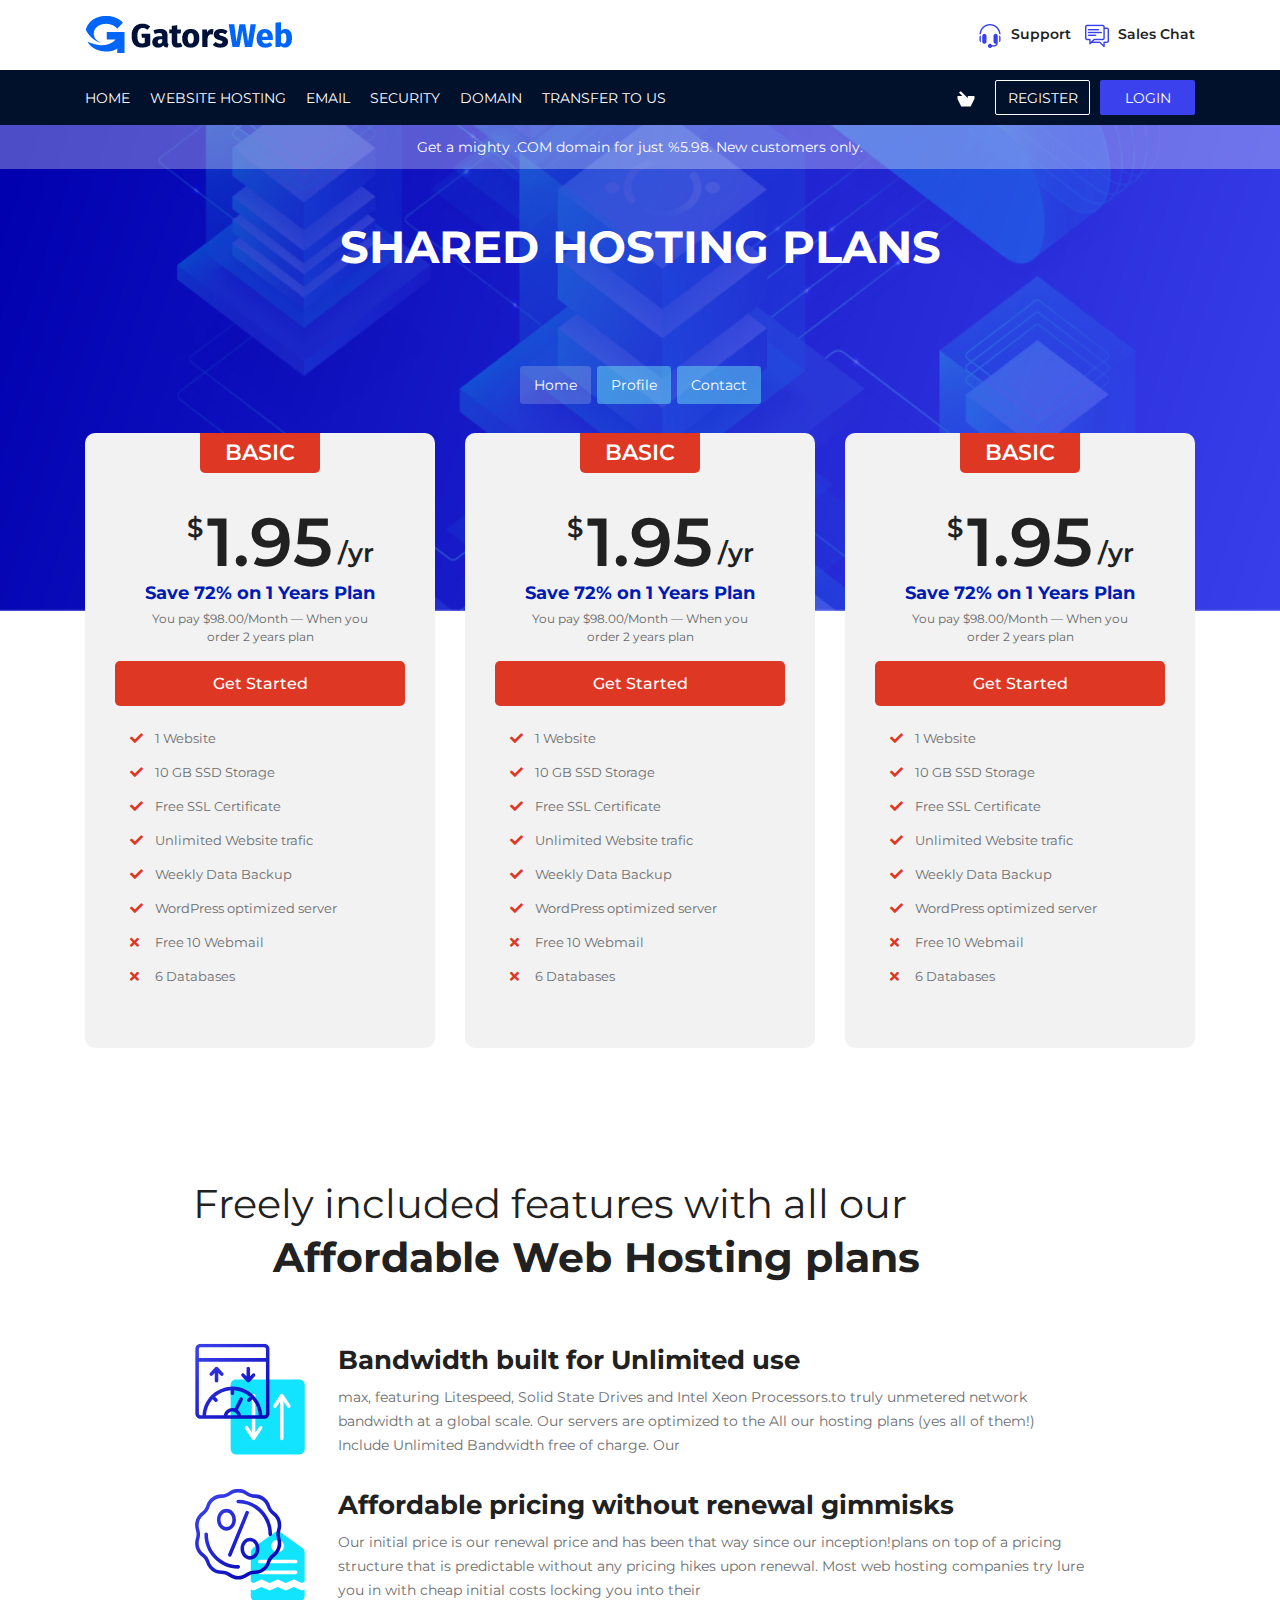
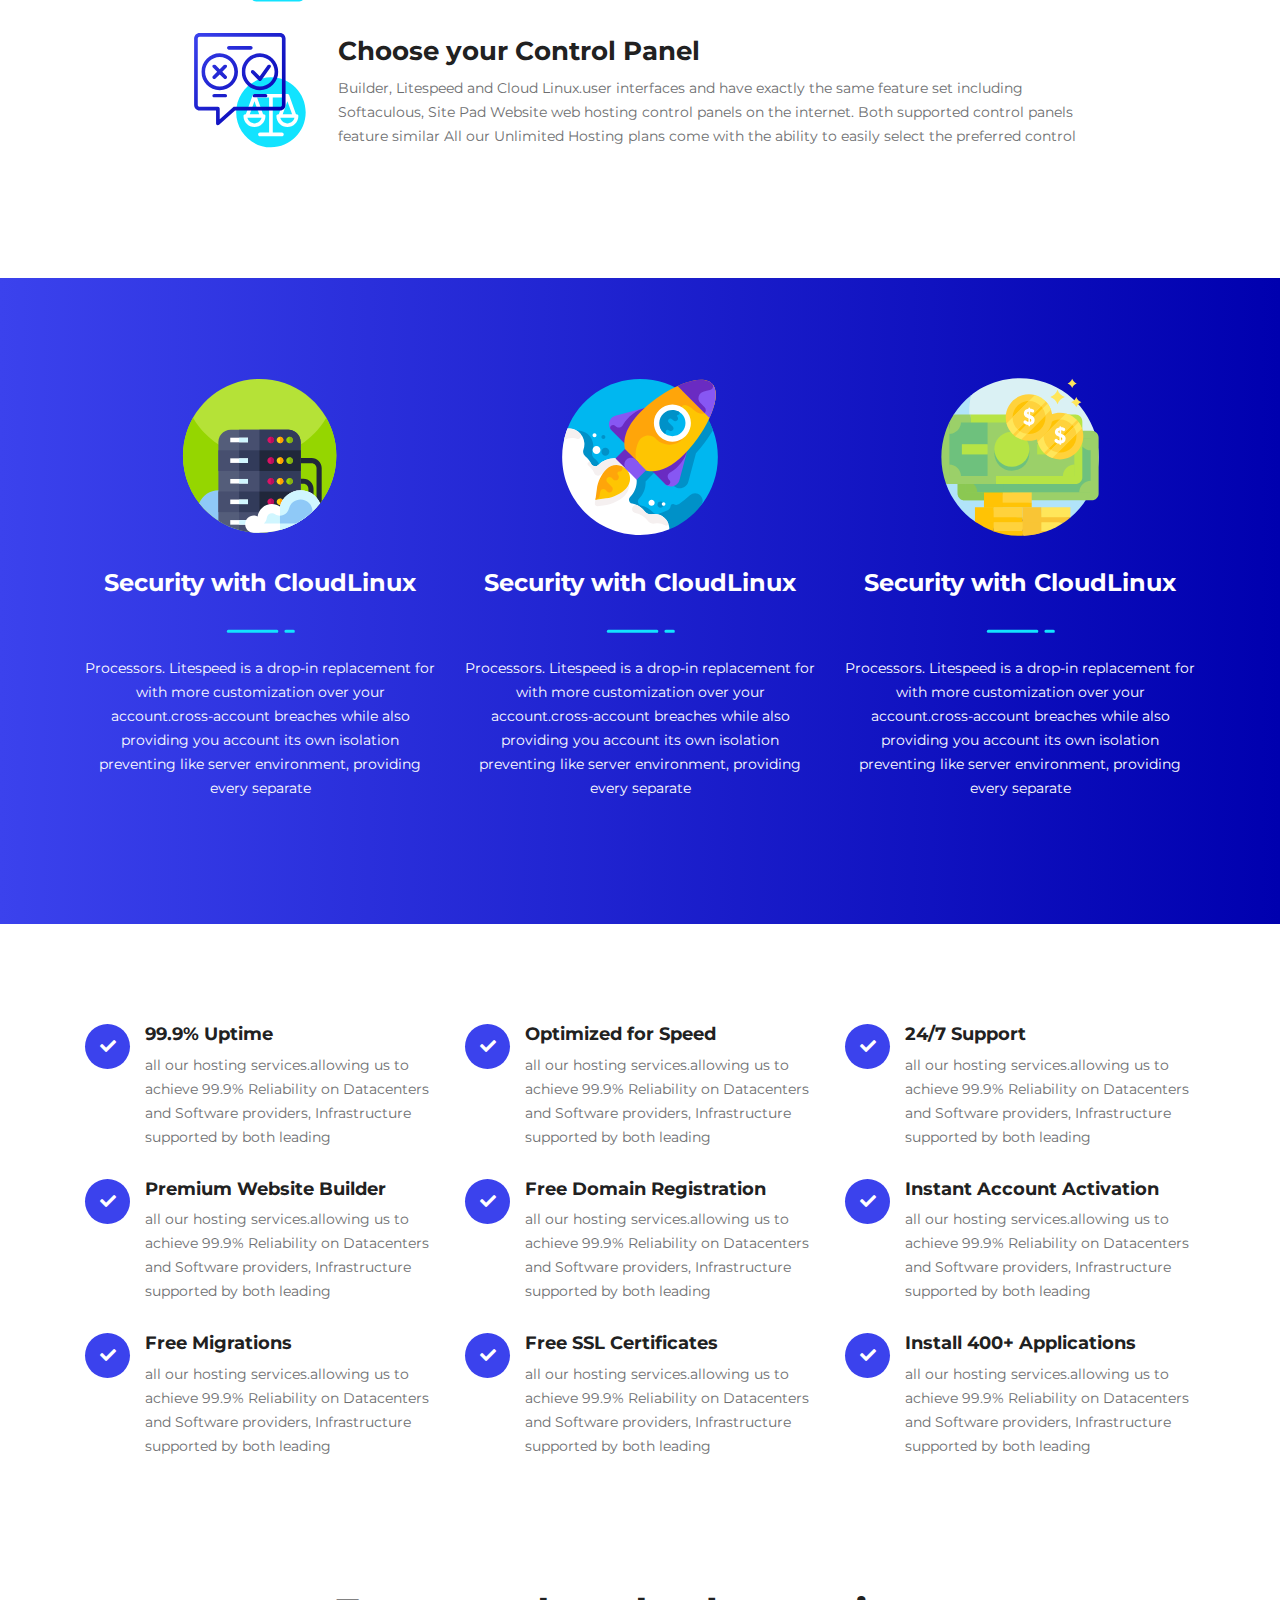
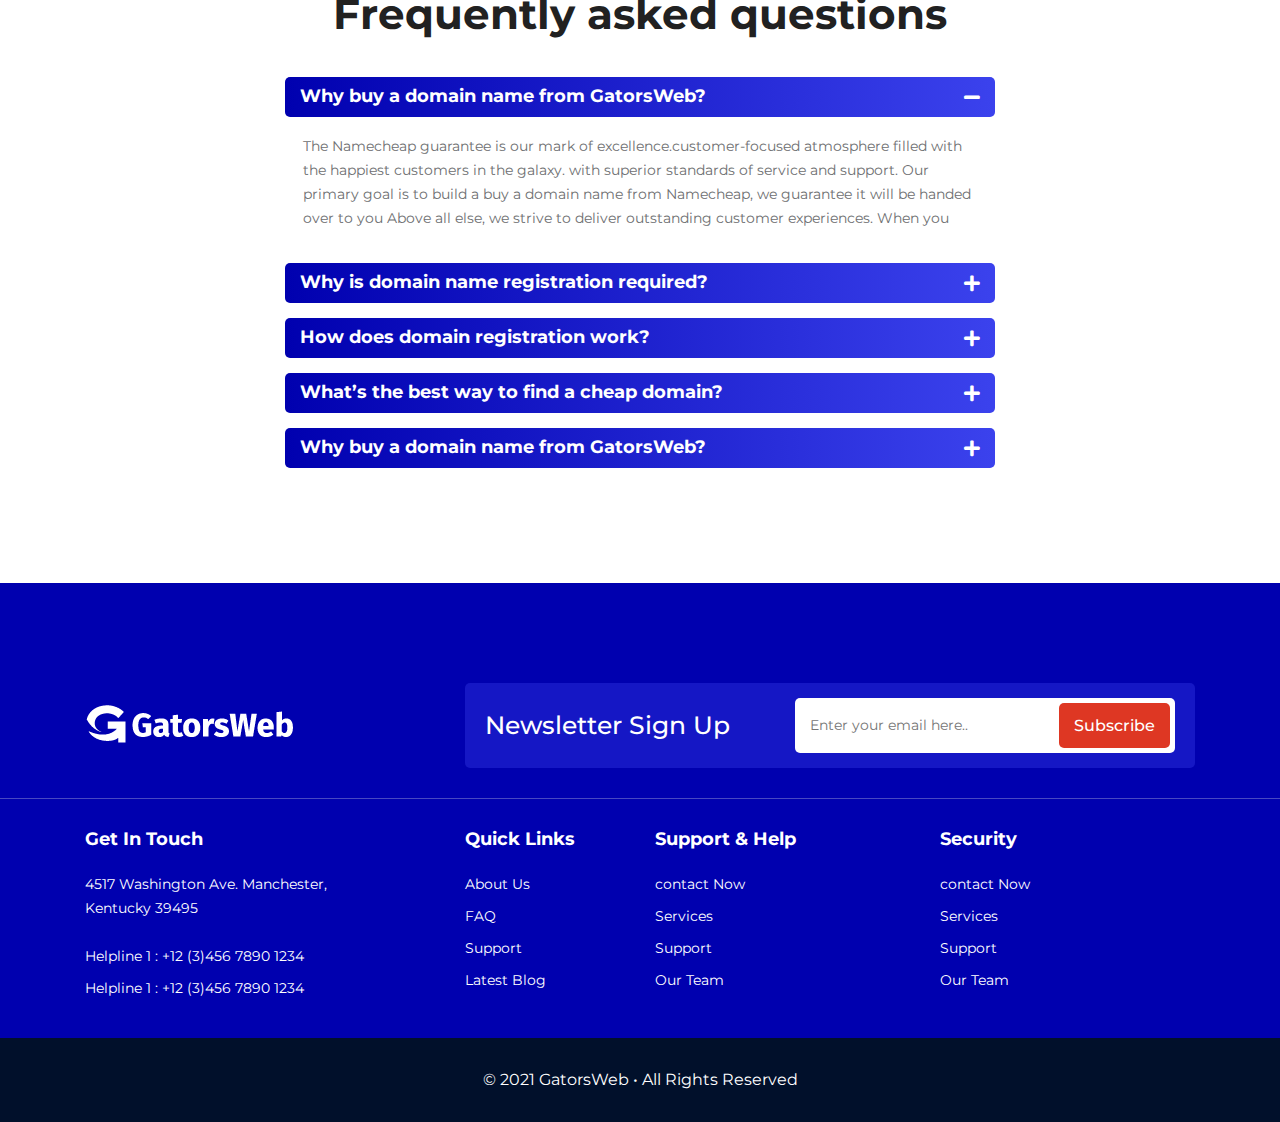
<file: hosting.html>
<!DOCTYPE html>
<html lang="en">
    <head>
        <meta charset="UTF-8" />
        <meta http-equiv="X-UA-Compatible" content="IE=edge" />
        <meta name="viewport" content="width=device-width, initial-scale=1.0" />
        <title>GatorsWeb</title>

        <link rel="shortcut icon" href="assets/images/favicon.png" />

        <link rel="stylesheet" href="assets/css/bootstrap.min.css" />
        <link rel="stylesheet" href="assets/css/all.min.css" />
        <link rel="stylesheet" href="assets/css/slick.css" />

        <!-- Main CSS -->
        <link rel="stylesheet" href="assets/css/style.css" />
    </head>
    <body>
        <!-- Header start -->
        <header class="header">
            <div class="header-top">
                <div class="container">
                    <div class="content">
                        <div class="logo">
                            <a href="index.html">
                                <img src="assets/images/logo.png" alt="brand logo" />
                            </a>
                        </div>
                        <div class="support">
                            <a href="#">
                                <img src="assets/images/headphones.png" alt="headphone" />
                                <span>Support</span>
                            </a>
                            <a href="#">
                                <img src="assets/images/chat.png" alt="chat" />
                                <span>Sales Chat</span>
                            </a>
                        </div>
                    </div>
                </div>
            </div>

            <div class="header-nav">
                <div class="container">
                    <div class="content">
                        <div class="mobile-nav">
                            <a href="#">
                                <img src="assets/images/menu.png" alt="mobile-nav" />
                            </a>
                        </div>
                        <ul class="primary-nav">
                            <li><a href="index.html">home</a></li>
                            <li><a href="hosting.html">website hosting</a></li>
                            <li><a href="email.html">email</a></li>
                            <li><a href="ssl.html">security</a></li>
                            <li><a href="domain-register.html">domain</a></li>
                            <li><a href="transform.html">transfer to us</a></li>
                        </ul>

                        <ul class="register">
                            <li>
                                <a href="#" class="img">
                                    <img src="assets/images/buy.png" alt="buy" />
                                </a>
                            </li>
                            <li><a class="register" href="#">Register</a></li>
                            <li><a class="login" href="#">Login</a></li>
                        </ul>
                    </div>
                </div>
            </div>

            <div class="heder-bottom">
                <p>Get a mighty .COM domain for just %5.98. New customers only.</p>
            </div>
        </header>
        <!-- Header end -->

        <main class="hosting">
            <!-- Page title start -->
            <section class="page-title">
                <div class="container">
                    <div class="section-title text-center">
                        <h1>SHARED HOSTING PLANS</h1>
                    </div>
                </div>
            </section>
            <!-- Page title end -->

            <!-- Price table start -->
            <section class="price-table section-padding">
                <div class="container">
                    <ul class="nav nav-tabs" id="myTab" role="tablist">
                        <li class="nav-item" role="presentation">
                            <a class="nav-link active" id="home-tab" data-toggle="tab" href="#home" role="tab" aria-controls="home" aria-selected="true">Home</a>
                        </li>
                        <li class="nav-item" role="presentation">
                            <a class="nav-link" id="profile-tab" data-toggle="tab" href="#profile" role="tab" aria-controls="profile" aria-selected="false">Profile</a>
                        </li>
                        <li class="nav-item" role="presentation">
                            <a class="nav-link" id="contact-tab" data-toggle="tab" href="#contact" role="tab" aria-controls="contact" aria-selected="false">Contact</a>
                        </li>
                    </ul>
                    <div class="tab-content" id="myTabContent">
                        <div class="tab-pane fade show active" id="home" role="tabpanel" aria-labelledby="home-tab">
                            <div class="row">
                                <div class="col-lg-4 mb-30">
                                    <div class="table-item">
                                        <span>Basic</span>
                                        <div class="price">
                                            <p>
                                                <sup>$</sup>
                                                <span>1.95</span>
                                                <sub>/yr</sub>
                                            </p>
                                        </div>
                                        <p class="color">Save 72% on 1 Years Plan</p>
                                        <small>
                                            You pay $98.00/Month — When you <br />
                                            order 2 years plan
                                        </small>
                                        <a href="#" class="custom-btn">get started</a>

                                        <ul>
                                            <li><i class="fas fa-check"></i>1 Website</li>
                                            <li><i class="fas fa-check"></i>10 GB SSD Storage</li>
                                            <li><i class="fas fa-check"></i>Free SSL Certiﬁcate</li>
                                            <li><i class="fas fa-check"></i>Unlimited Website trafic</li>
                                            <li><i class="fas fa-check"></i>Weekly Data Backup</li>
                                            <li><i class="fas fa-check"></i>WordPress optimized server</li>
                                            <li><i class="fas fa-times"></i>Free 10 Webmail</li>
                                            <li><i class="fas fa-times"></i>6 Databases</li>
                                        </ul>
                                    </div>
                                </div>
                                <div class="col-lg-4 mb-30">
                                    <div class="table-item">
                                        <span>Basic</span>
                                        <div class="price">
                                            <p>
                                                <sup>$</sup>
                                                <span>1.95</span>
                                                <sub>/yr</sub>
                                            </p>
                                        </div>
                                        <p class="color">Save 72% on 1 Years Plan</p>
                                        <small>
                                            You pay $98.00/Month — When you <br />
                                            order 2 years plan
                                        </small>
                                        <a href="#" class="custom-btn">get started</a>

                                        <ul>
                                            <li><i class="fas fa-check"></i>1 Website</li>
                                            <li><i class="fas fa-check"></i>10 GB SSD Storage</li>
                                            <li><i class="fas fa-check"></i>Free SSL Certiﬁcate</li>
                                            <li><i class="fas fa-check"></i>Unlimited Website trafic</li>
                                            <li><i class="fas fa-check"></i>Weekly Data Backup</li>
                                            <li><i class="fas fa-check"></i>WordPress optimized server</li>
                                            <li><i class="fas fa-times"></i>Free 10 Webmail</li>
                                            <li><i class="fas fa-times"></i>6 Databases</li>
                                        </ul>
                                    </div>
                                </div>
                                <div class="col-lg-4 mb-30">
                                    <div class="table-item">
                                        <span>Basic</span>
                                        <div class="price">
                                            <p>
                                                <sup>$</sup>
                                                <span>1.95</span>
                                                <sub>/yr</sub>
                                            </p>
                                        </div>
                                        <p class="color">Save 72% on 1 Years Plan</p>
                                        <small>
                                            You pay $98.00/Month — When you <br />
                                            order 2 years plan
                                        </small>
                                        <a href="#" class="custom-btn">get started</a>

                                        <ul>
                                            <li><i class="fas fa-check"></i>1 Website</li>
                                            <li><i class="fas fa-check"></i>10 GB SSD Storage</li>
                                            <li><i class="fas fa-check"></i>Free SSL Certiﬁcate</li>
                                            <li><i class="fas fa-check"></i>Unlimited Website trafic</li>
                                            <li><i class="fas fa-check"></i>Weekly Data Backup</li>
                                            <li><i class="fas fa-check"></i>WordPress optimized server</li>
                                            <li><i class="fas fa-times"></i>Free 10 Webmail</li>
                                            <li><i class="fas fa-times"></i>6 Databases</li>
                                        </ul>
                                    </div>
                                </div>
                            </div>
                        </div>
                        <div class="tab-pane fade" id="profile" role="tabpanel" aria-labelledby="profile-tab">
                            <div class="row">
                                <div class="col-lg-4">
                                    <div class="table-item">
                                        <span>Basic</span>
                                        <div class="price">
                                            <p>
                                                <sup>$</sup>
                                                <span>1.95</span>
                                                <sub>/yr</sub>
                                            </p>
                                        </div>
                                        <p class="color">Save 72% on 1 Years Plan</p>
                                        <small>
                                            You pay $98.00/Month — When you <br />
                                            order 2 years plan
                                        </small>
                                        <a href="#" class="custom-btn">get started</a>

                                        <ul>
                                            <li><i class="fas fa-check"></i>1 Website</li>
                                            <li><i class="fas fa-check"></i>10 GB SSD Storage</li>
                                            <li><i class="fas fa-check"></i>Free SSL Certiﬁcate</li>
                                            <li><i class="fas fa-check"></i>Unlimited Website trafic</li>
                                            <li><i class="fas fa-check"></i>Weekly Data Backup</li>
                                            <li><i class="fas fa-check"></i>WordPress optimized server</li>
                                            <li><i class="fas fa-times"></i>Free 10 Webmail</li>
                                            <li><i class="fas fa-times"></i>6 Databases</li>
                                        </ul>
                                    </div>
                                </div>
                                <div class="col-lg-4">
                                    <div class="table-item">
                                        <span>Basic</span>
                                        <div class="price">
                                            <p>
                                                <sup>$</sup>
                                                <span>1.95</span>
                                                <sub>/yr</sub>
                                            </p>
                                        </div>
                                        <p class="color">Save 72% on 1 Years Plan</p>
                                        <small>
                                            You pay $98.00/Month — When you <br />
                                            order 2 years plan
                                        </small>
                                        <a href="#" class="custom-btn">get started</a>

                                        <ul>
                                            <li><i class="fas fa-check"></i>1 Website</li>
                                            <li><i class="fas fa-check"></i>10 GB SSD Storage</li>
                                            <li><i class="fas fa-check"></i>Free SSL Certiﬁcate</li>
                                            <li><i class="fas fa-check"></i>Unlimited Website trafic</li>
                                            <li><i class="fas fa-check"></i>Weekly Data Backup</li>
                                            <li><i class="fas fa-check"></i>WordPress optimized server</li>
                                            <li><i class="fas fa-times"></i>Free 10 Webmail</li>
                                            <li><i class="fas fa-times"></i>6 Databases</li>
                                        </ul>
                                    </div>
                                </div>
                                <div class="col-lg-4">
                                    <div class="table-item">
                                        <span>Basic</span>
                                        <div class="price">
                                            <p>
                                                <sup>$</sup>
                                                <span>1.95</span>
                                                <sub>/yr</sub>
                                            </p>
                                        </div>
                                        <p class="color">Save 72% on 1 Years Plan</p>
                                        <small>
                                            You pay $98.00/Month — When you <br />
                                            order 2 years plan
                                        </small>
                                        <a href="#" class="custom-btn">get started</a>

                                        <ul>
                                            <li><i class="fas fa-check"></i>1 Website</li>
                                            <li><i class="fas fa-check"></i>10 GB SSD Storage</li>
                                            <li><i class="fas fa-check"></i>Free SSL Certiﬁcate</li>
                                            <li><i class="fas fa-check"></i>Unlimited Website trafic</li>
                                            <li><i class="fas fa-check"></i>Weekly Data Backup</li>
                                            <li><i class="fas fa-check"></i>WordPress optimized server</li>
                                            <li><i class="fas fa-times"></i>Free 10 Webmail</li>
                                            <li><i class="fas fa-times"></i>6 Databases</li>
                                        </ul>
                                    </div>
                                </div>
                            </div>
                        </div>
                        <div class="tab-pane fade" id="contact" role="tabpanel" aria-labelledby="contact-tab">
                            <div class="row">
                                <div class="col-lg-4">
                                    <div class="table-item">
                                        <span>Basic</span>
                                        <div class="price">
                                            <p>
                                                <sup>$</sup>
                                                <span>1.95</span>
                                                <sub>/yr</sub>
                                            </p>
                                        </div>
                                        <p class="color">Save 72% on 1 Years Plan</p>
                                        <small>
                                            You pay $98.00/Month — When you <br />
                                            order 2 years plan
                                        </small>
                                        <a href="#" class="custom-btn">get started</a>

                                        <ul>
                                            <li><i class="fas fa-check"></i>1 Website</li>
                                            <li><i class="fas fa-check"></i>10 GB SSD Storage</li>
                                            <li><i class="fas fa-check"></i>Free SSL Certiﬁcate</li>
                                            <li><i class="fas fa-check"></i>Unlimited Website trafic</li>
                                            <li><i class="fas fa-check"></i>Weekly Data Backup</li>
                                            <li><i class="fas fa-check"></i>WordPress optimized server</li>
                                            <li><i class="fas fa-times"></i>Free 10 Webmail</li>
                                            <li><i class="fas fa-times"></i>6 Databases</li>
                                        </ul>
                                    </div>
                                </div>
                                <div class="col-lg-4">
                                    <div class="table-item">
                                        <span>Basic</span>
                                        <div class="price">
                                            <p>
                                                <sup>$</sup>
                                                <span>1.95</span>
                                                <sub>/yr</sub>
                                            </p>
                                        </div>
                                        <p class="color">Save 72% on 1 Years Plan</p>
                                        <small>
                                            You pay $98.00/Month — When you <br />
                                            order 2 years plan
                                        </small>
                                        <a href="#" class="custom-btn">get started</a>

                                        <ul>
                                            <li><i class="fas fa-check"></i>1 Website</li>
                                            <li><i class="fas fa-check"></i>10 GB SSD Storage</li>
                                            <li><i class="fas fa-check"></i>Free SSL Certiﬁcate</li>
                                            <li><i class="fas fa-check"></i>Unlimited Website trafic</li>
                                            <li><i class="fas fa-check"></i>Weekly Data Backup</li>
                                            <li><i class="fas fa-check"></i>WordPress optimized server</li>
                                            <li><i class="fas fa-times"></i>Free 10 Webmail</li>
                                            <li><i class="fas fa-times"></i>6 Databases</li>
                                        </ul>
                                    </div>
                                </div>
                                <div class="col-lg-4">
                                    <div class="table-item">
                                        <span>Basic</span>
                                        <div class="price">
                                            <p>
                                                <sup>$</sup>
                                                <span>1.95</span>
                                                <sub>/yr</sub>
                                            </p>
                                        </div>
                                        <p class="color">Save 72% on 1 Years Plan</p>
                                        <small>
                                            You pay $98.00/Month — When you <br />
                                            order 2 years plan
                                        </small>
                                        <a href="#" class="custom-btn">get started</a>

                                        <ul>
                                            <li><i class="fas fa-check"></i>1 Website</li>
                                            <li><i class="fas fa-check"></i>10 GB SSD Storage</li>
                                            <li><i class="fas fa-check"></i>Free SSL Certiﬁcate</li>
                                            <li><i class="fas fa-check"></i>Unlimited Website trafic</li>
                                            <li><i class="fas fa-check"></i>Weekly Data Backup</li>
                                            <li><i class="fas fa-check"></i>WordPress optimized server</li>
                                            <li><i class="fas fa-times"></i>Free 10 Webmail</li>
                                            <li><i class="fas fa-times"></i>6 Databases</li>
                                        </ul>
                                    </div>
                                </div>
                            </div>
                        </div>
                    </div>
                </div>
            </section>
            <!-- Price table end -->

            <!-- Features start -->
            <section class="features section-padding pt-0">
                <div class="container">
                    <div class="col-lg-10 m-auto">
                        <div class="section-title">
                            <p>Freely included features with all our</p>
                            <h2>Affordable Web Hosting plans</h2>
                        </div>
                        <div class="feature-item">
                            <div class="img">
                                <img src="assets/images/host-1.svg" alt="image" />
                            </div>
                            <div class="text">
                                <h3>Bandwidth built for Unlimited use</h3>
                                <p>
                                    max, featuring Litespeed, Solid State Drives and Intel Xeon Processors.to truly unmetered network bandwidth at a global scale. Our servers are optimized to the All our hosting plans (yes all of them!)
                                    Include Unlimited Bandwidth free of charge. Our
                                </p>
                            </div>
                        </div>
                        <div class="feature-item">
                            <div class="img">
                                <img src="assets/images/host-2.svg" alt="image" />
                            </div>
                            <div class="text">
                                <h3>Affordable pricing without renewal gimmisks</h3>
                                <p>
                                    Our initial price is our renewal price and has been that way since our inception!plans on top of a pricing structure that is predictable without any pricing hikes upon renewal. Most web hosting companies
                                    try lure you in with cheap initial costs locking you into their
                                </p>
                            </div>
                        </div>
                        <div class="feature-item">
                            <div class="img">
                                <img src="assets/images/host-3.svg" alt="image" />
                            </div>
                            <div class="text">
                                <h3>Choose your Control Panel</h3>
                                <p>
                                    Builder, Litespeed and Cloud Linux.user interfaces and have exactly the same feature set including Softaculous, Site Pad Website web hosting control panels on the internet. Both supported control panels
                                    feature similar All our Unlimited Hosting plans come with the ability to easily select the preferred control
                                </p>
                            </div>
                        </div>
                    </div>
                </div>
            </section>
            <!-- Features end -->

            <!-- Services start -->
            <section class="services section-padding">
                <div class="container">
                    <div class="row">
                        <div class="col-lg-4">
                            <div class="services-item">
                                <img src="assets/images/h-one.svg" alt="image" />
                                <h3>Security with CloudLinux</h3>
                                <img src="assets/images/border.png" alt="border" />
                                <p>
                                    Processors. Litespeed is a drop-in replacement for with more customization over your account.cross-account breaches while also providing you account its own isolation preventing like server environment,
                                    providing every separate
                                </p>
                            </div>
                        </div>
                        <div class="col-lg-4">
                            <div class="services-item">
                                <img src="assets/images/h-two.svg" alt="image" />
                                <h3>Security with CloudLinux</h3>
                                <img src="assets/images/border.png" alt="border" />
                                <p>
                                    Processors. Litespeed is a drop-in replacement for with more customization over your account.cross-account breaches while also providing you account its own isolation preventing like server environment,
                                    providing every separate
                                </p>
                            </div>
                        </div>
                        <div class="col-lg-4">
                            <div class="services-item">
                                <img src="assets/images/h-three.svg" alt="image" />
                                <h3>Security with CloudLinux</h3>
                                <img src="assets/images/border.png" alt="border" />
                                <p>
                                    Processors. Litespeed is a drop-in replacement for with more customization over your account.cross-account breaches while also providing you account its own isolation preventing like server environment,
                                    providing every separate
                                </p>
                            </div>
                        </div>
                    </div>
                </div>
            </section>
            <!-- Services end -->

            <!-- Facility start -->
            <section class="facility section-padding">
                <div class="container">
                    <div class="row">
                        <div class="col-lg-4 col-md-6 mb-30">
                            <div class="facility-item">
                                <i class="fas fa-check"></i>
                                <h4>99.9% Uptime</h4>
                                <p>all our hosting services.allowing us to achieve 99.9% Reliability on Datacenters and Software providers, Infrastructure supported by both leading</p>
                            </div>
                        </div>
                        <div class="col-lg-4 col-md-6 mb-30">
                            <div class="facility-item">
                                <i class="fas fa-check"></i>
                                <h4>Optimized for Speed</h4>
                                <p>all our hosting services.allowing us to achieve 99.9% Reliability on Datacenters and Software providers, Infrastructure supported by both leading</p>
                            </div>
                        </div>
                        <div class="col-lg-4 col-md-6 mb-30">
                            <div class="facility-item">
                                <i class="fas fa-check"></i>
                                <h4>24/7 Support</h4>
                                <p>all our hosting services.allowing us to achieve 99.9% Reliability on Datacenters and Software providers, Infrastructure supported by both leading</p>
                            </div>
                        </div>
                        <div class="col-lg-4 col-md-6 mb-30">
                            <div class="facility-item">
                                <i class="fas fa-check"></i>
                                <h4>Premium Website Builder</h4>
                                <p>all our hosting services.allowing us to achieve 99.9% Reliability on Datacenters and Software providers, Infrastructure supported by both leading</p>
                            </div>
                        </div>
                        <div class="col-lg-4 col-md-6 mb-30">
                            <div class="facility-item">
                                <i class="fas fa-check"></i>
                                <h4>Free Domain Registration</h4>
                                <p>all our hosting services.allowing us to achieve 99.9% Reliability on Datacenters and Software providers, Infrastructure supported by both leading</p>
                            </div>
                        </div>
                        <div class="col-lg-4 col-md-6 mb-30">
                            <div class="facility-item">
                                <i class="fas fa-check"></i>
                                <h4>Instant Account Activation</h4>
                                <p>all our hosting services.allowing us to achieve 99.9% Reliability on Datacenters and Software providers, Infrastructure supported by both leading</p>
                            </div>
                        </div>
                        <div class="col-lg-4 col-md-6 mb-30">
                            <div class="facility-item">
                                <i class="fas fa-check"></i>
                                <h4>Free Migrations</h4>
                                <p>all our hosting services.allowing us to achieve 99.9% Reliability on Datacenters and Software providers, Infrastructure supported by both leading</p>
                            </div>
                        </div>
                        <div class="col-lg-4 col-md-6 mb-30">
                            <div class="facility-item">
                                <i class="fas fa-check"></i>
                                <h4>Free SSL Certiﬁcates</h4>
                                <p>all our hosting services.allowing us to achieve 99.9% Reliability on Datacenters and Software providers, Infrastructure supported by both leading</p>
                            </div>
                        </div>
                        <div class="col-lg-4 col-md-6 mb-30">
                            <div class="facility-item">
                                <i class="fas fa-check"></i>
                                <h4>Install 400+ Applications</h4>
                                <p>all our hosting services.allowing us to achieve 99.9% Reliability on Datacenters and Software providers, Infrastructure supported by both leading</p>
                            </div>
                        </div>
                    </div>
                </div>
            </section>
            <!-- Facility end -->

            <!-- Faq start -->
            <section class="faq section-padding pt-0">
                <div class="container">
                    <div class="section-title text-center">
                        <h2>Frequently asked questions</h2>
                    </div>
                    <div id="accordion" class="accordion col-md-8 m-auto">
                        <div class="card">
                            <div class="card-header" id="headingOne">
                                <h5 class="mb-0">
                                    <button class="btn btn-link" data-toggle="collapse" data-target="#collapseOne" aria-expanded="true" aria-controls="collapseOne">
                                        Why buy a domain name from GatorsWeb?
                                        <i class="fas fa-minus"></i>
                                    </button>
                                </h5>
                            </div>

                            <div id="collapseOne" class="collapse show" aria-labelledby="headingOne" data-parent="#accordion">
                                <div class="card-body">
                                    The Namecheap guarantee is our mark of excellence.customer-focused atmosphere ﬁlled with the happiest customers in the galaxy. with superior standards of service and support. Our primary goal is to build
                                    a buy a domain name from Namecheap, we guarantee it will be handed over to you Above all else, we strive to deliver outstanding customer experiences. When you
                                </div>
                            </div>
                        </div>
                        <div class="card">
                            <div class="card-header" id="headingTwo">
                                <h5 class="mb-0">
                                    <button class="btn btn-link collapsed" data-toggle="collapse" data-target="#collapseTwo" aria-expanded="false" aria-controls="collapseTwo">
                                        Why is domain name registration required?
                                        <i class="fas fa-plus"></i>
                                    </button>
                                </h5>
                            </div>
                            <div id="collapseTwo" class="collapse" aria-labelledby="headingTwo" data-parent="#accordion">
                                <div class="card-body">
                                    The Namecheap guarantee is our mark of excellence.customer-focused atmosphere ﬁlled with the happiest customers in the galaxy. with superior standards of service and support. Our primary goal is to build
                                    a buy a domain name from Namecheap, we guarantee it will be handed over to you Above all else, we strive to deliver outstanding customer experiences. When you
                                </div>
                            </div>
                        </div>
                        <div class="card">
                            <div class="card-header" id="headingThree">
                                <h5 class="mb-0">
                                    <button class="btn btn-link collapsed" data-toggle="collapse" data-target="#collapseThree" aria-expanded="false" aria-controls="collapseThree">
                                        How does domain registration work?
                                        <i class="fas fa-plus"></i>
                                    </button>
                                </h5>
                            </div>
                            <div id="collapseThree" class="collapse" aria-labelledby="headingThree" data-parent="#accordion">
                                <div class="card-body">
                                    The Namecheap guarantee is our mark of excellence.customer-focused atmosphere ﬁlled with the happiest customers in the galaxy. with superior standards of service and support. Our primary goal is to build
                                    a buy a domain name from Namecheap, we guarantee it will be handed over to you Above all else, we strive to deliver outstanding customer experiences. When you
                                </div>
                            </div>
                        </div>
                        <div class="card">
                            <div class="card-header" id="headingFour">
                                <h5 class="mb-0">
                                    <button class="btn btn-link collapsed" data-toggle="collapse" data-target="#collapseFour" aria-expanded="false" aria-controls="collapseFour">
                                        What’s the best way to ﬁnd a cheap domain?
                                        <i class="fas fa-plus"></i>
                                    </button>
                                </h5>
                            </div>
                            <div id="collapseFour" class="collapse" aria-labelledby="headingFour" data-parent="#accordion">
                                <div class="card-body">
                                    The Namecheap guarantee is our mark of excellence.customer-focused atmosphere ﬁlled with the happiest customers in the galaxy. with superior standards of service and support. Our primary goal is to build
                                    a buy a domain name from Namecheap, we guarantee it will be handed over to you Above all else, we strive to deliver outstanding customer experiences. When you
                                </div>
                            </div>
                        </div>
                        <div class="card">
                            <div class="card-header" id="headingFive">
                                <h5 class="mb-0">
                                    <button class="btn btn-link collapsed" data-toggle="collapse" data-target="#collapseFive" aria-expanded="false" aria-controls="collapseFive">
                                        Why buy a domain name from GatorsWeb?
                                        <i class="fas fa-plus"></i>
                                    </button>
                                </h5>
                            </div>
                            <div id="collapseFive" class="collapse" aria-labelledby="headingFive" data-parent="#accordion">
                                <div class="card-body">
                                    The Namecheap guarantee is our mark of excellence.customer-focused atmosphere ﬁlled with the happiest customers in the galaxy. with superior standards of service and support. Our primary goal is to build
                                    a buy a domain name from Namecheap, we guarantee it will be handed over to you Above all else, we strive to deliver outstanding customer experiences. When you
                                </div>
                            </div>
                        </div>
                    </div>
                </div>
            </section>
            <!-- Faq end -->
        </main>

        <!-- Footer start -->
        <footer class="footer section-padding">
            <div class="newsletter">
                <div class="container">
                    <div class="row align-items-center">
                        <div class="col-md-4">
                            <a href="#">
                                <img src="assets/images/footer-logo.png" alt="logo" />
                            </a>
                        </div>
                        <div class="col-md-8">
                            <div class="newsletter-area">
                                <h3>Newsletter Sign Up</h3>
                                <form>
                                    <input type="email" placeholder="Enter your email here.." />
                                    <button class="custom-btn" type="submit">Subscribe</button>
                                </form>
                            </div>
                        </div>
                    </div>
                </div>
            </div>
            <div class="footer-content">
                <div class="container">
                    <div class="row">
                        <div class="col-lg-4 col-md-6 mb-30 mb-lg-0">
                            <div class="get-touch">
                                <h3>Get In Touch</h3>
                                <p>
                                    4517 Washington Ave. Manchester, <br />
                                    Kentucky 39495
                                </p>

                                <ul>
                                    <li>Helpline 1 : <a href="tel: +12 (3)456 7890 1234"> +12 (3)456 7890 1234</a></li>
                                    <li>Helpline 1 : <a href="tel:+12 (3)456 7890 1234">+12 (3)456 7890 1234</a></li>
                                </ul>
                            </div>
                        </div>
                        <div class="col-lg-2 col-md-6 mb-30 mb-lg-0">
                            <h3>Quick Links</h3>
                            <ul>
                                <li><a href="#">About Us</a></li>
                                <li><a href="#">FAQ</a></li>
                                <li><a href="#">Support</a></li>
                                <li><a href="#">Latest Blog</a></li>
                            </ul>
                        </div>
                        <div class="col-lg-3 col-md-6 mb-30 mb-lg-0">
                            <h3>Support & Help</h3>
                            <ul>
                                <li><a href="#">contact Now</a></li>
                                <li><a href="#">Services</a></li>
                                <li><a href="#">Support</a></li>
                                <li><a href="#">Our Team</a></li>
                            </ul>
                        </div>
                        <div class="col-lg-3 col-md-6 mb-30 mb-lg-0">
                            <h3>security</h3>
                            <ul>
                                <li><a href="#">contact Now</a></li>
                                <li><a href="#">Services</a></li>
                                <li><a href="#">Support</a></li>
                                <li><a href="#">Our Team</a></li>
                            </ul>
                        </div>
                    </div>
                </div>
            </div>
            <div class="copyright">
                <p>&copy; 2021 GatorsWeb • All Rights Reserved</p>
            </div>
        </footer>
        <!-- Footer end -->

        <!-- Scripts -->
        <script src="assets/js/jquery.2.2.4.min.js"></script>
        <script src="assets/js/bootstrap.bundle.min.js"></script>
        <script src="assets/js/slick.min.js"></script>
        <script src="assets/js/custom.js"></script>
    </body>
</html>
</file>
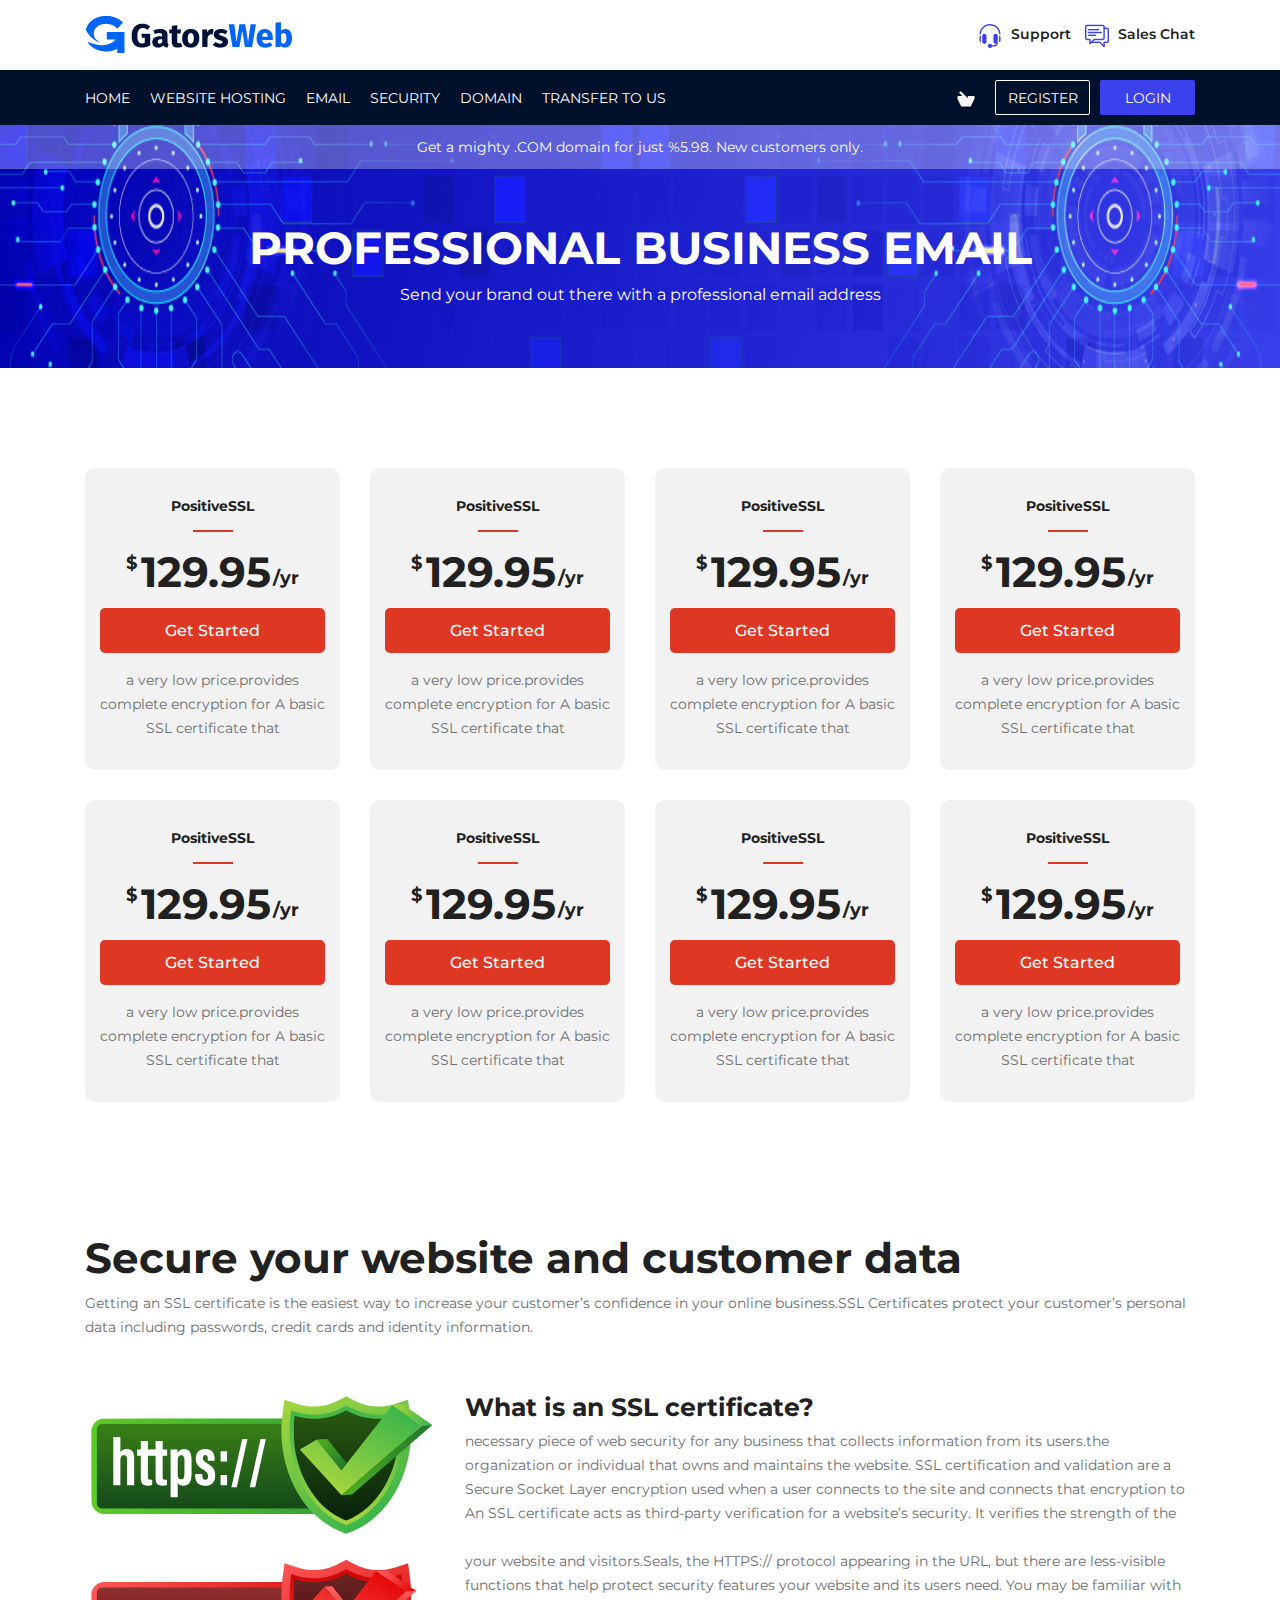
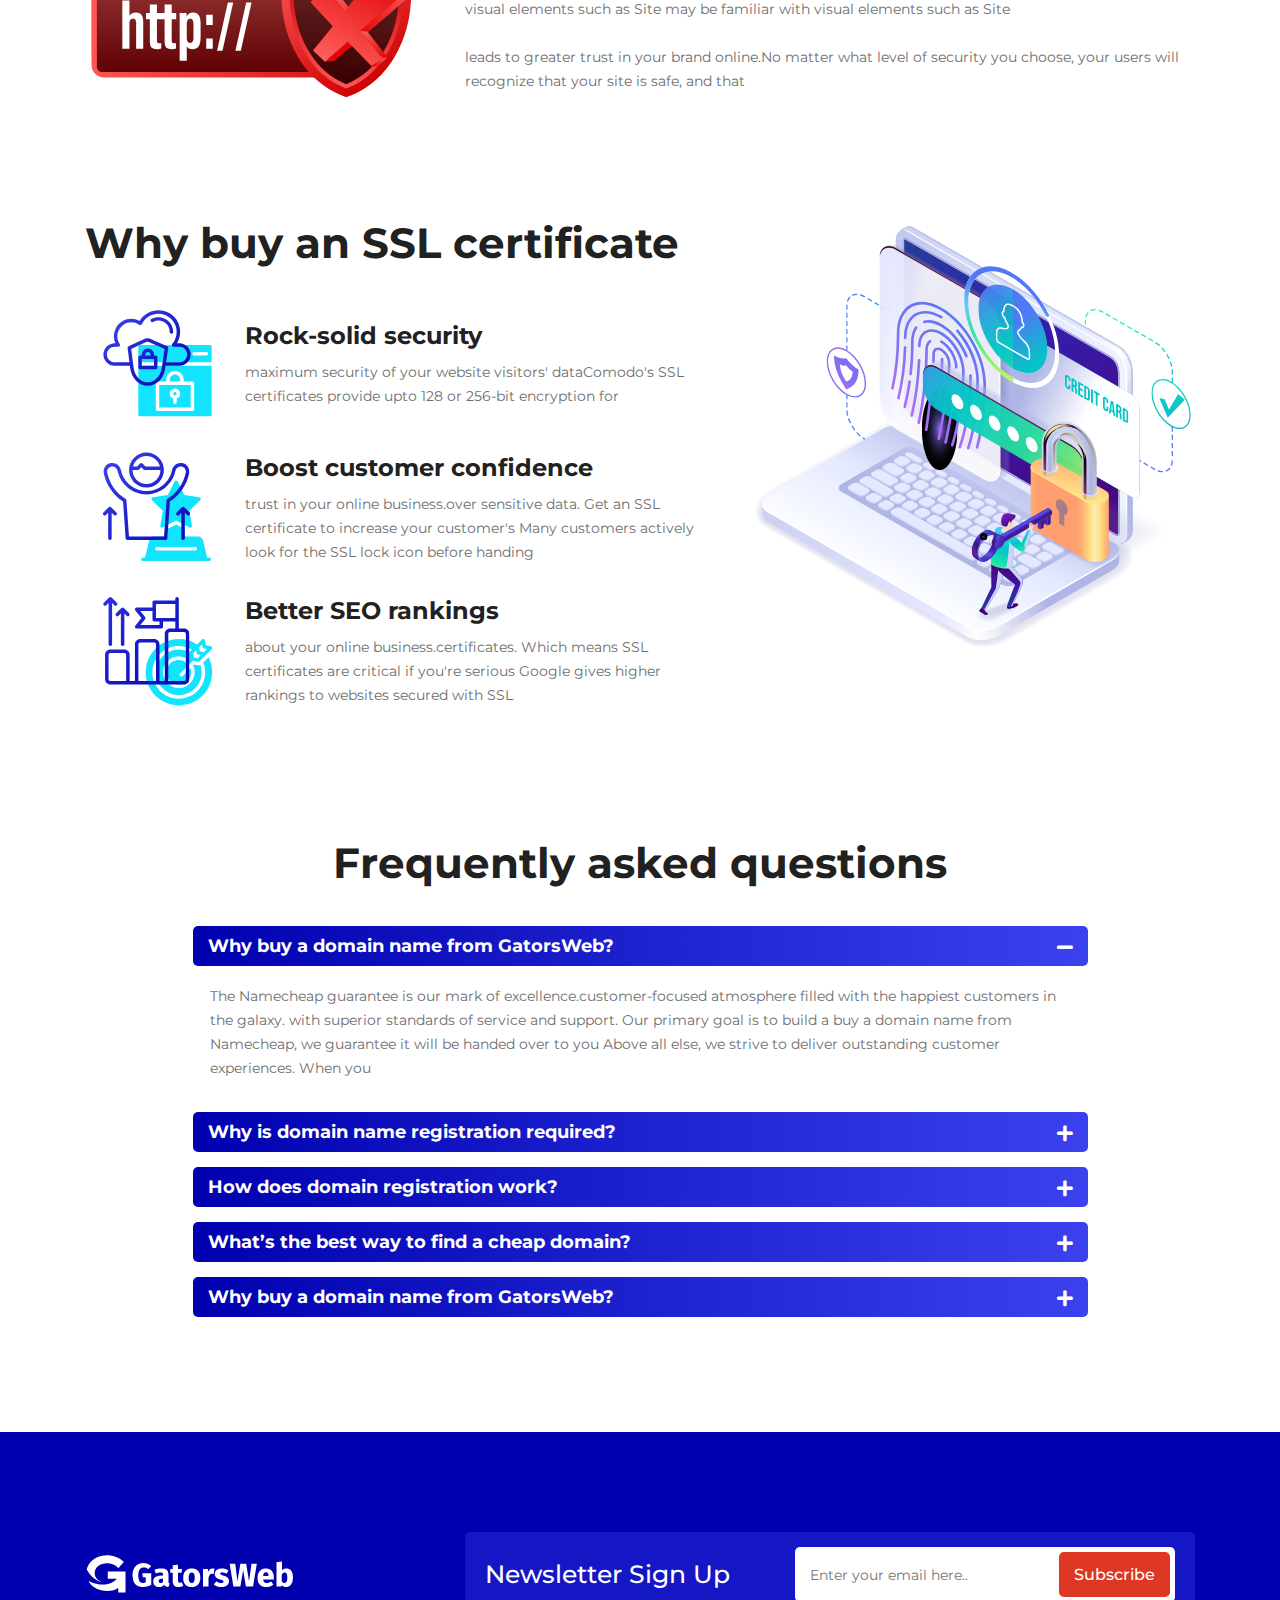
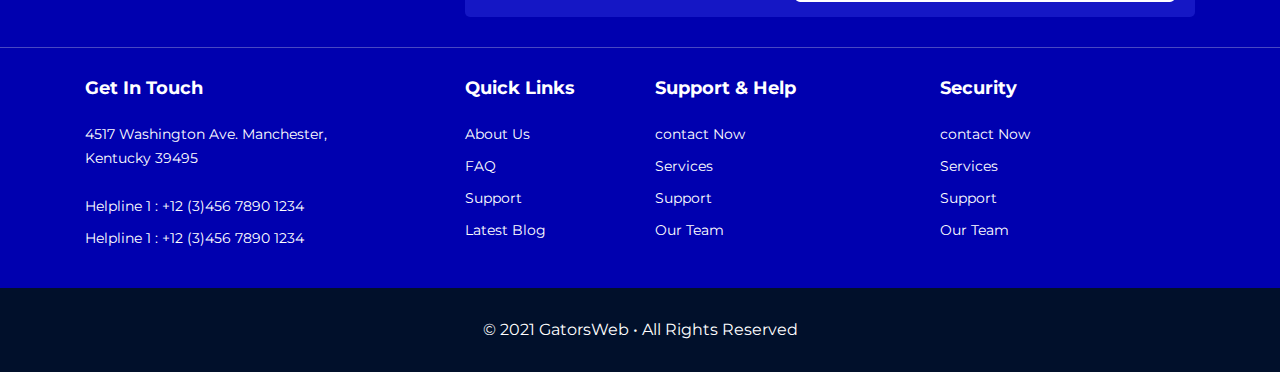
<file: ssl.html>
<!DOCTYPE html>
<html lang="en">
    <head>
        <meta charset="UTF-8" />
        <meta http-equiv="X-UA-Compatible" content="IE=edge" />
        <meta name="viewport" content="width=device-width, initial-scale=1.0" />
        <title>GatorsWeb</title>

        <link rel="shortcut icon" href="assets/images/favicon.png" />

        <link rel="stylesheet" href="assets/css/bootstrap.min.css" />
        <link rel="stylesheet" href="assets/css/all.min.css" />
        <link rel="stylesheet" href="assets/css/slick.css" />

        <!-- Main CSS -->
        <link rel="stylesheet" href="assets/css/style.css" />
    </head>
    <body>
        <!-- Header start -->
        <header class="header">
            <div class="header-top">
                <div class="container">
                    <div class="content">
                        <div class="logo">
                            <a href="index.html">
                                <img src="assets/images/logo.png" alt="brand logo" />
                            </a>
                        </div>
                        <div class="support">
                            <a href="#">
                                <img src="assets/images/headphones.png" alt="headphone" />
                                <span>Support</span>
                            </a>
                            <a href="#">
                                <img src="assets/images/chat.png" alt="chat" />
                                <span>Sales Chat</span>
                            </a>
                        </div>
                    </div>
                </div>
            </div>

            <div class="header-nav">
                <div class="container">
                    <div class="content">
                        <div class="mobile-nav">
                            <a href="#">
                                <img src="assets/images/menu.png" alt="mobile-nav" />
                            </a>
                        </div>
                        <ul class="primary-nav">
                            <li><a href="index.html">home</a></li>
                            <li><a href="hosting.html">website hosting</a></li>
                            <li><a href="email.html">email</a></li>
                            <li><a href="ssl.html">security</a></li>
                            <li><a href="domain-register.html">domain</a></li>
                            <li><a href="transform.html">transfer to us</a></li>
                        </ul>

                        <ul class="register">
                            <li>
                                <a href="#" class="img">
                                    <img src="assets/images/buy.png" alt="buy" />
                                </a>
                            </li>
                            <li><a class="register" href="#">Register</a></li>
                            <li><a class="login" href="#">Login</a></li>
                        </ul>
                    </div>
                </div>
            </div>

            <div class="heder-bottom">
                <p>Get a mighty .COM domain for just %5.98. New customers only.</p>
            </div>
        </header>
        <!-- Header end -->

        <main class="ssl">
            <!-- Page banner start -->
            <section class="page-banner">
                <div class="container">
                    <div class="section-title">
                        <h1>PROFESSIONAL BUSINESS EMAIL</h1>
                        <span>Send your brand out there with a professional email address</span>
                    </div>
                </div>
            </section>
            <!-- Page banner end -->

            <!-- SSL package start -->
            <section class="ssl-packages section-padding">
                <div class="container">
                    <div class="row">
                        <div class="col-lg-3 col-md-6 mb-30">
                            <div class="ssl-item">
                                <h4>PositiveSSL</h4>
                                <div class="price">
                                    <p>
                                        <sup>$</sup>
                                        <span>129.95</span>
                                        <sub>/yr</sub>
                                    </p>
                                </div>
                                <a href="#" class="custom-btn">get started</a>
                                <p>a very low price.provides complete encryption for A basic SSL certiﬁcate that</p>
                            </div>
                        </div>
                        <div class="col-lg-3 col-md-6 mb-30">
                            <div class="ssl-item">
                                <h4>PositiveSSL</h4>
                                <div class="price">
                                    <p>
                                        <sup>$</sup>
                                        <span>129.95</span>
                                        <sub>/yr</sub>
                                    </p>
                                </div>
                                <a href="#" class="custom-btn">get started</a>
                                <p>a very low price.provides complete encryption for A basic SSL certiﬁcate that</p>
                            </div>
                        </div>
                        <div class="col-lg-3 col-md-6 mb-30">
                            <div class="ssl-item">
                                <h4>PositiveSSL</h4>
                                <div class="price">
                                    <p>
                                        <sup>$</sup>
                                        <span>129.95</span>
                                        <sub>/yr</sub>
                                    </p>
                                </div>
                                <a href="#" class="custom-btn">get started</a>
                                <p>a very low price.provides complete encryption for A basic SSL certiﬁcate that</p>
                            </div>
                        </div>
                        <div class="col-lg-3 col-md-6 mb-30">
                            <div class="ssl-item">
                                <h4>PositiveSSL</h4>
                                <div class="price">
                                    <p>
                                        <sup>$</sup>
                                        <span>129.95</span>
                                        <sub>/yr</sub>
                                    </p>
                                </div>
                                <a href="#" class="custom-btn">get started</a>
                                <p>a very low price.provides complete encryption for A basic SSL certiﬁcate that</p>
                            </div>
                        </div>
                        <div class="col-lg-3 col-md-6 mb-30">
                            <div class="ssl-item">
                                <h4>PositiveSSL</h4>
                                <div class="price">
                                    <p>
                                        <sup>$</sup>
                                        <span>129.95</span>
                                        <sub>/yr</sub>
                                    </p>
                                </div>
                                <a href="#" class="custom-btn">get started</a>
                                <p>a very low price.provides complete encryption for A basic SSL certiﬁcate that</p>
                            </div>
                        </div>
                        <div class="col-lg-3 col-md-6 mb-30">
                            <div class="ssl-item">
                                <h4>PositiveSSL</h4>
                                <div class="price">
                                    <p>
                                        <sup>$</sup>
                                        <span>129.95</span>
                                        <sub>/yr</sub>
                                    </p>
                                </div>
                                <a href="#" class="custom-btn">get started</a>
                                <p>a very low price.provides complete encryption for A basic SSL certiﬁcate that</p>
                            </div>
                        </div>
                        <div class="col-lg-3 col-md-6 mb-30">
                            <div class="ssl-item">
                                <h4>PositiveSSL</h4>
                                <div class="price">
                                    <p>
                                        <sup>$</sup>
                                        <span>129.95</span>
                                        <sub>/yr</sub>
                                    </p>
                                </div>
                                <a href="#" class="custom-btn">get started</a>
                                <p>a very low price.provides complete encryption for A basic SSL certiﬁcate that</p>
                            </div>
                        </div>
                        <div class="col-lg-3 col-md-6 mb-30">
                            <div class="ssl-item">
                                <h4>PositiveSSL</h4>
                                <div class="price">
                                    <p>
                                        <sup>$</sup>
                                        <span>129.95</span>
                                        <sub>/yr</sub>
                                    </p>
                                </div>
                                <a href="#" class="custom-btn">get started</a>
                                <p>a very low price.provides complete encryption for A basic SSL certiﬁcate that</p>
                            </div>
                        </div>
                    </div>
                </div>
            </section>
            <!-- SSL package end -->

            <!-- Secure data start -->
            <section class="secure-data section-padding pt-0">
                <div class="container">
                    <div class="section-title">
                        <h2>Secure your website and customer data</h2>
                        <p>
                            Getting an SSL certiﬁcate is the easiest way to increase your customer’s conﬁdence in your online business.SSL Certiﬁcates protect your customer’s personal data including passwords, credit cards and identity
                            information.
                        </p>
                    </div>
                    <div class="row">
                        <div class="col-lg-4 order-2 order-lg-1">
                            <div class="img">
                                <img src="assets/images/https.svg" alt="http" />
                            </div>
                        </div>
                        <div class="col-lg-8 order-1 order-lg-2">
                            <div class="text">
                                <h3>What is an SSL certiﬁcate?</h3>
                                <p>
                                    necessary piece of web security for any business that collects information from its users.the organization or individual that owns and maintains the website. SSL certiﬁcation and validation are a Secure
                                    Socket Layer encryption used when a user connects to the site and connects that encryption to An SSL certiﬁcate acts as third-party veriﬁcation for a website’s security. It veriﬁes the strength of the
                                </p>
                                <p>
                                    your website and visitors.Seals, the HTTPS:// protocol appearing in the URL, but there are less-visible functions that help protect security features your website and its users need. You may be familiar
                                    with visual elements such as Site may be familiar with visual elements such as Site
                                </p>
                                <p>leads to greater trust in your brand online.No matter what level of security you choose, your users will recognize that your site is safe, and that</p>
                            </div>
                        </div>
                    </div>
                </div>
            </section>
            <!-- Secure data end -->

            <!-- SSL Certificate start -->
            <section class="ssl-certificate section-padding pt-0">
                <div class="container">
                    <div class="row">
                        <div class="col-lg-7">
                            <div class="ssl-text">
                                <div class="section-title">
                                    <h2>Why buy an SSL certiﬁcate</h2>
                                </div>
                                <div class="feature-item">
                                    <div class="img">
                                        <img src="assets/images/feature-1.svg" alt="image" />
                                    </div>
                                    <div class="text">
                                        <h3>Rock-solid security</h3>
                                        <p>maximum security of your website visitors' dataComodo's SSL certiﬁcates provide upto 128 or 256-bit encryption for</p>
                                    </div>
                                </div>
                                <div class="feature-item">
                                    <div class="img">
                                        <img src="assets/images/why-ssl-2.svg" alt="image" />
                                    </div>
                                    <div class="text">
                                        <h3>Boost customer conﬁdence</h3>
                                        <p>trust in your online business.over sensitive data. Get an SSL certiﬁcate to increase your customer's Many customers actively look for the SSL lock icon before handing</p>
                                    </div>
                                </div>
                                <div class="feature-item">
                                    <div class="img">
                                        <img src="assets/images/why-ssl-3.svg" alt="image" />
                                    </div>
                                    <div class="text">
                                        <h3>Better SEO rankings</h3>
                                        <p>about your online business.certiﬁcates. Which means SSL certiﬁcates are critical if you're serious Google gives higher rankings to websites secured with SSL</p>
                                    </div>
                                </div>
                            </div>
                        </div>
                        <div class="col-lg-5">
                            <div class="img">
                                <img src="assets/images/ssl-sertificate.svg" alt="image" />
                            </div>
                        </div>
                    </div>
                </div>
            </section>
            <!-- SSL Certificate end -->

            <!-- Faq start -->
            <section class="faq section-padding pt-0">
                <div class="container">
                    <div class="section-title text-center">
                        <h2>Frequently asked questions</h2>
                    </div>
                    <div id="accordion" class="accordion col-md-10 m-auto">
                        <div class="card">
                            <div class="card-header" id="headingOne">
                                <h5 class="mb-0">
                                    <button class="btn btn-link" data-toggle="collapse" data-target="#collapseOne" aria-expanded="true" aria-controls="collapseOne">
                                        Why buy a domain name from GatorsWeb?
                                        <i class="fas fa-minus"></i>
                                    </button>
                                </h5>
                            </div>

                            <div id="collapseOne" class="collapse show" aria-labelledby="headingOne" data-parent="#accordion">
                                <div class="card-body">
                                    The Namecheap guarantee is our mark of excellence.customer-focused atmosphere ﬁlled with the happiest customers in the galaxy. with superior standards of service and support. Our primary goal is to build
                                    a buy a domain name from Namecheap, we guarantee it will be handed over to you Above all else, we strive to deliver outstanding customer experiences. When you
                                </div>
                            </div>
                        </div>
                        <div class="card">
                            <div class="card-header" id="headingTwo">
                                <h5 class="mb-0">
                                    <button class="btn btn-link collapsed" data-toggle="collapse" data-target="#collapseTwo" aria-expanded="false" aria-controls="collapseTwo">
                                        Why is domain name registration required?
                                        <i class="fas fa-plus"></i>
                                    </button>
                                </h5>
                            </div>
                            <div id="collapseTwo" class="collapse" aria-labelledby="headingTwo" data-parent="#accordion">
                                <div class="card-body">
                                    The Namecheap guarantee is our mark of excellence.customer-focused atmosphere ﬁlled with the happiest customers in the galaxy. with superior standards of service and support. Our primary goal is to build
                                    a buy a domain name from Namecheap, we guarantee it will be handed over to you Above all else, we strive to deliver outstanding customer experiences. When you
                                </div>
                            </div>
                        </div>
                        <div class="card">
                            <div class="card-header" id="headingThree">
                                <h5 class="mb-0">
                                    <button class="btn btn-link collapsed" data-toggle="collapse" data-target="#collapseThree" aria-expanded="false" aria-controls="collapseThree">
                                        How does domain registration work?
                                        <i class="fas fa-plus"></i>
                                    </button>
                                </h5>
                            </div>
                            <div id="collapseThree" class="collapse" aria-labelledby="headingThree" data-parent="#accordion">
                                <div class="card-body">
                                    The Namecheap guarantee is our mark of excellence.customer-focused atmosphere ﬁlled with the happiest customers in the galaxy. with superior standards of service and support. Our primary goal is to build
                                    a buy a domain name from Namecheap, we guarantee it will be handed over to you Above all else, we strive to deliver outstanding customer experiences. When you
                                </div>
                            </div>
                        </div>
                        <div class="card">
                            <div class="card-header" id="headingFour">
                                <h5 class="mb-0">
                                    <button class="btn btn-link collapsed" data-toggle="collapse" data-target="#collapseFour" aria-expanded="false" aria-controls="collapseFour">
                                        What’s the best way to ﬁnd a cheap domain?
                                        <i class="fas fa-plus"></i>
                                    </button>
                                </h5>
                            </div>
                            <div id="collapseFour" class="collapse" aria-labelledby="headingFour" data-parent="#accordion">
                                <div class="card-body">
                                    The Namecheap guarantee is our mark of excellence.customer-focused atmosphere ﬁlled with the happiest customers in the galaxy. with superior standards of service and support. Our primary goal is to build
                                    a buy a domain name from Namecheap, we guarantee it will be handed over to you Above all else, we strive to deliver outstanding customer experiences. When you
                                </div>
                            </div>
                        </div>
                        <div class="card">
                            <div class="card-header" id="headingFive">
                                <h5 class="mb-0">
                                    <button class="btn btn-link collapsed" data-toggle="collapse" data-target="#collapseFive" aria-expanded="false" aria-controls="collapseFive">
                                        Why buy a domain name from GatorsWeb?
                                        <i class="fas fa-plus"></i>
                                    </button>
                                </h5>
                            </div>
                            <div id="collapseFive" class="collapse" aria-labelledby="headingFive" data-parent="#accordion">
                                <div class="card-body">
                                    The Namecheap guarantee is our mark of excellence.customer-focused atmosphere ﬁlled with the happiest customers in the galaxy. with superior standards of service and support. Our primary goal is to build
                                    a buy a domain name from Namecheap, we guarantee it will be handed over to you Above all else, we strive to deliver outstanding customer experiences. When you
                                </div>
                            </div>
                        </div>
                    </div>
                </div>
            </section>
            <!-- Faq end -->
        </main>

        <!-- Footer start -->
        <footer class="footer section-padding">
            <div class="newsletter">
                <div class="container">
                    <div class="row align-items-center">
                        <div class="col-md-4">
                            <a href="#">
                                <img src="assets/images/footer-logo.png" alt="logo" />
                            </a>
                        </div>
                        <div class="col-md-8">
                            <div class="newsletter-area">
                                <h3>Newsletter Sign Up</h3>
                                <form>
                                    <input type="email" placeholder="Enter your email here.." />
                                    <button class="custom-btn" type="submit">Subscribe</button>
                                </form>
                            </div>
                        </div>
                    </div>
                </div>
            </div>
            <div class="footer-content">
                <div class="container">
                    <div class="row">
                        <div class="col-lg-4 col-md-6 mb-30 mb-lg-0">
                            <div class="get-touch">
                                <h3>Get In Touch</h3>
                                <p>
                                    4517 Washington Ave. Manchester, <br />
                                    Kentucky 39495
                                </p>

                                <ul>
                                    <li>Helpline 1 : <a href="tel: +12 (3)456 7890 1234"> +12 (3)456 7890 1234</a></li>
                                    <li>Helpline 1 : <a href="tel:+12 (3)456 7890 1234">+12 (3)456 7890 1234</a></li>
                                </ul>
                            </div>
                        </div>
                        <div class="col-lg-2 col-md-6 mb-30 mb-lg-0">
                            <h3>Quick Links</h3>
                            <ul>
                                <li><a href="#">About Us</a></li>
                                <li><a href="#">FAQ</a></li>
                                <li><a href="#">Support</a></li>
                                <li><a href="#">Latest Blog</a></li>
                            </ul>
                        </div>
                        <div class="col-lg-3 col-md-6 mb-30 mb-lg-0">
                            <h3>Support & Help</h3>
                            <ul>
                                <li><a href="#">contact Now</a></li>
                                <li><a href="#">Services</a></li>
                                <li><a href="#">Support</a></li>
                                <li><a href="#">Our Team</a></li>
                            </ul>
                        </div>
                        <div class="col-lg-3 col-md-6 mb-30 mb-lg-0">
                            <h3>security</h3>
                            <ul>
                                <li><a href="#">contact Now</a></li>
                                <li><a href="#">Services</a></li>
                                <li><a href="#">Support</a></li>
                                <li><a href="#">Our Team</a></li>
                            </ul>
                        </div>
                    </div>
                </div>
            </div>
            <div class="copyright">
                <p>&copy; 2021 GatorsWeb • All Rights Reserved</p>
            </div>
        </footer>
        <!-- Footer end -->

        <!-- Scripts -->
        <script src="assets/js/jquery.2.2.4.min.js"></script>
        <script src="assets/js/bootstrap.bundle.min.js"></script>
        <script src="assets/js/slick.min.js"></script>
        <script src="assets/js/custom.js"></script>
    </body>
</html>
</file>
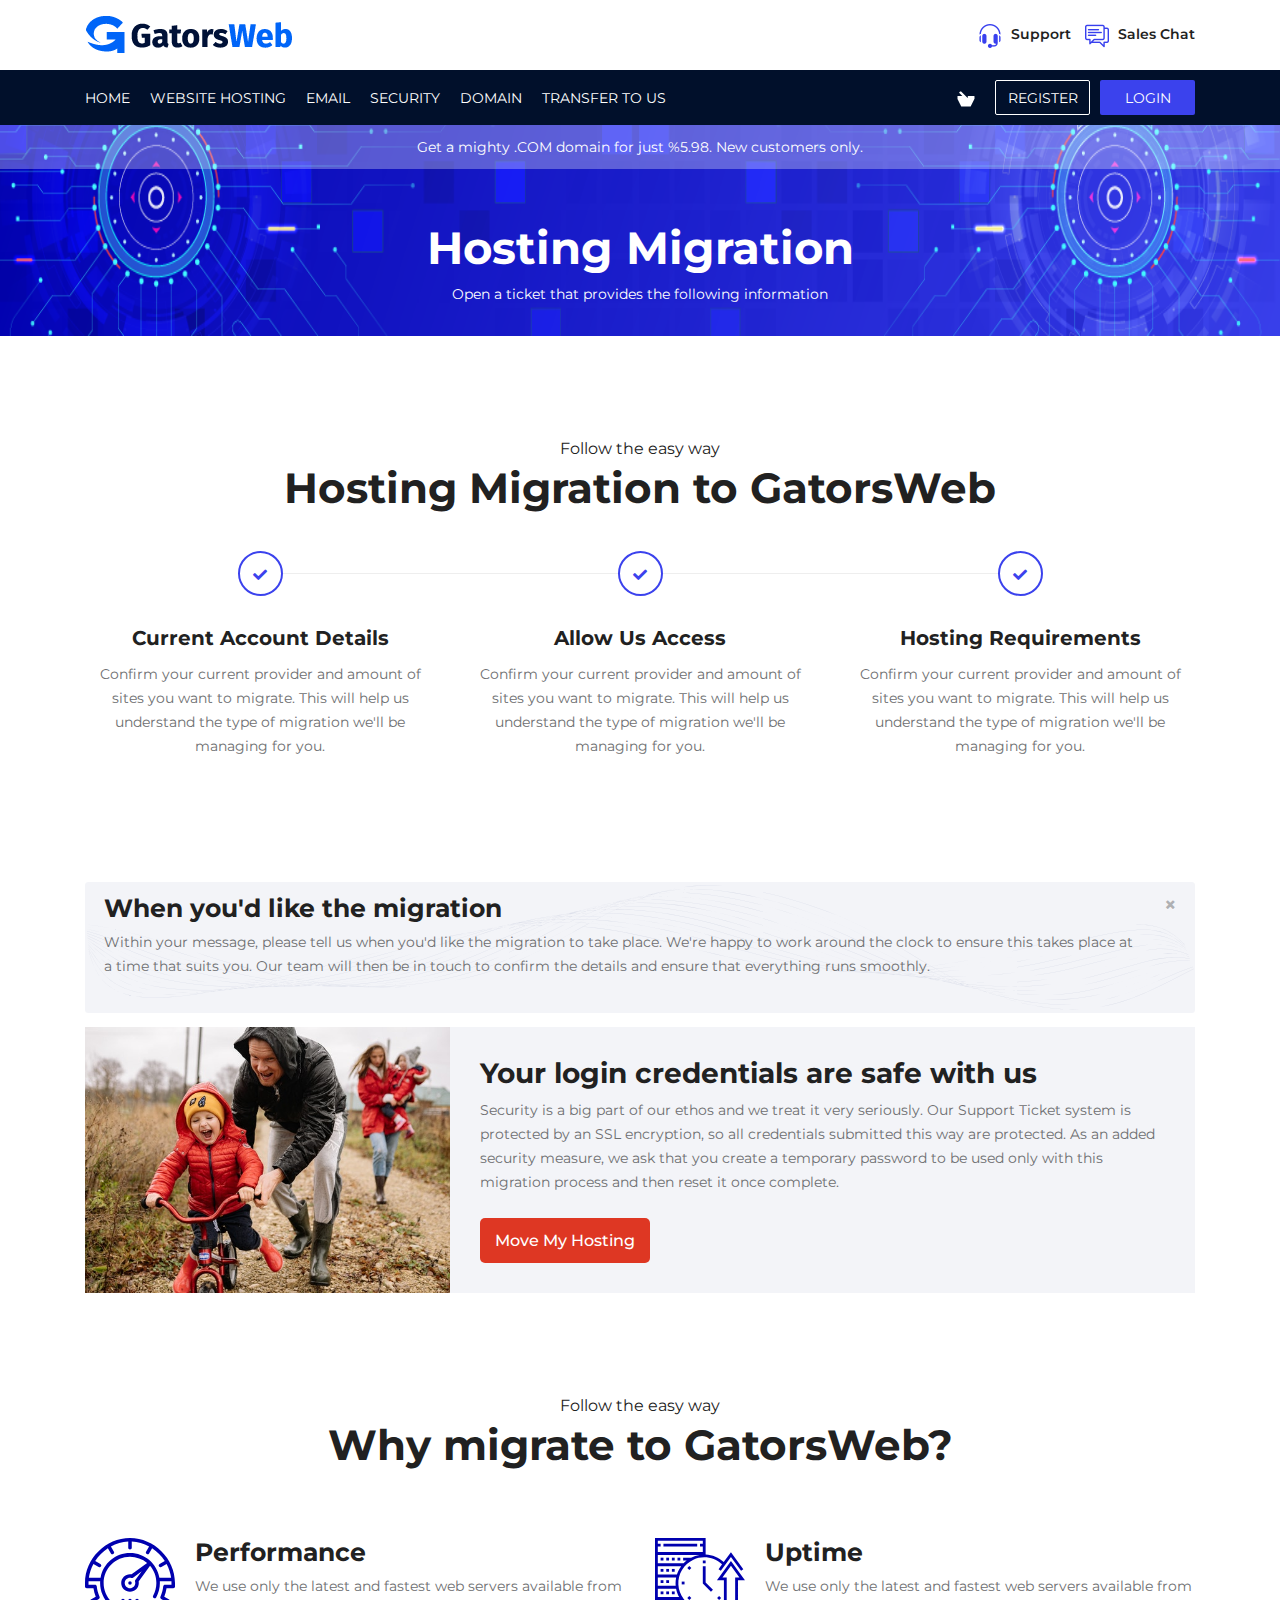
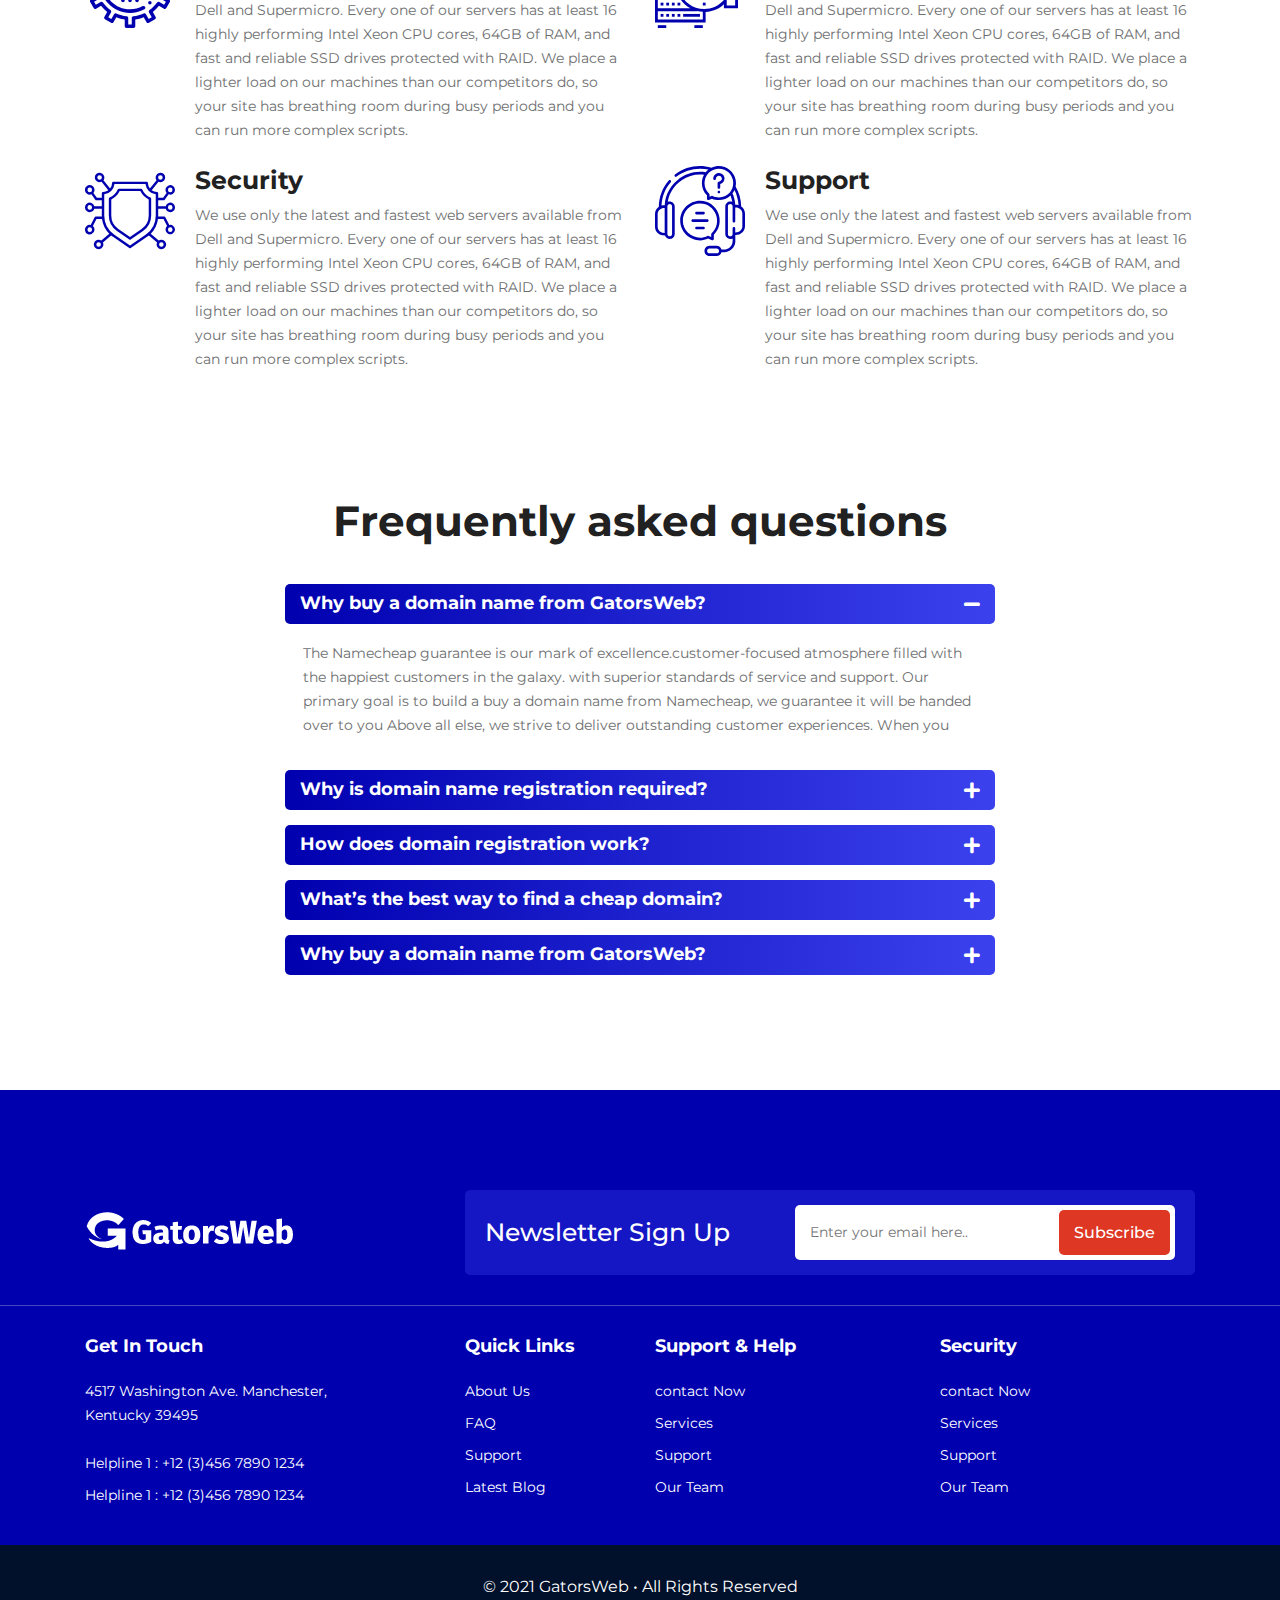
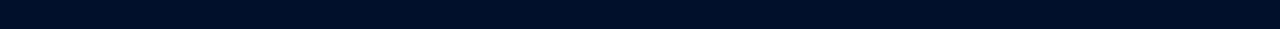
<file: transform.html>
<!DOCTYPE html>
<html lang="en">
    <head>
        <meta charset="UTF-8" />
        <meta http-equiv="X-UA-Compatible" content="IE=edge" />
        <meta name="viewport" content="width=device-width, initial-scale=1.0" />
        <title>GatorsWeb</title>

        <link rel="shortcut icon" href="assets/images/favicon.png" />

        <link rel="stylesheet" href="assets/css/bootstrap.min.css" />
        <link rel="stylesheet" href="assets/css/all.min.css" />
        <link rel="stylesheet" href="assets/css/slick.css" />

        <!-- Main CSS -->
        <link rel="stylesheet" href="assets/css/style.css" />
    </head>
    <body>
        <!-- Header start -->
        <header class="header">
            <div class="header-top">
                <div class="container">
                    <div class="content">
                        <div class="logo">
                            <a href="index.html">
                                <img src="assets/images/logo.png" alt="brand logo" />
                            </a>
                        </div>
                        <div class="support">
                            <a href="#">
                                <img src="assets/images/headphones.png" alt="headphone" />
                                <span>Support</span>
                            </a>
                            <a href="#">
                                <img src="assets/images/chat.png" alt="chat" />
                                <span>Sales Chat</span>
                            </a>
                        </div>
                    </div>
                </div>
            </div>

            <div class="header-nav">
                <div class="container">
                    <div class="content">
                        <div class="mobile-nav">
                            <a href="#">
                                <img src="assets/images/menu.png" alt="mobile-nav" />
                            </a>
                        </div>
                        <ul class="primary-nav">
                            <li><a href="index.html">home</a></li>
                            <li><a href="hosting.html">website hosting</a></li>
                            <li><a href="email.html">email</a></li>
                            <li><a href="ssl.html">security</a></li>
                            <li><a href="domain-register.html">domain</a></li>
                            <li><a href="#">transfer to us</a></li>
                        </ul>

                        <ul class="register">
                            <li>
                                <a href="#" class="img">
                                    <img src="assets/images/buy.png" alt="buy" />
                                </a>
                            </li>
                            <li><a class="register" href="#">Register</a></li>
                            <li><a class="login" href="#">Login</a></li>
                        </ul>
                    </div>
                </div>
            </div>

            <div class="heder-bottom">
                <p>Get a mighty .COM domain for just %5.98. New customers only.</p>
            </div>
        </header>
        <!-- Header end -->

        <main class="transform">
            <!-- Page title start -->
            <section class="page-banner">
                <h1>Hosting Migration</h1>
                <span>Open a ticket that provides the following information</span>
            </section>
            <!-- Page title end -->

            <!-- Migration steep start -->
            <section class="migration-steep section-padding">
                <div class="container">
                    <div class="section-title text-center">
                        <span>Follow the easy way</span>
                        <h2>Hosting Migration to GatorsWeb</h2>
                    </div>
                    <div class="row steeps">
                        <div class="col-lg-4">
                            <div class="steep-item">
                                <i class="fas fa-check"></i>
                                <h3>Current Account Details</h3>
                                <p>Confirm your current provider and amount of sites you want to migrate. This will help us understand the type of migration we'll be managing for you.</p>
                            </div>
                        </div>
                        <div class="col-lg-4">
                            <div class="steep-item">
                                <i class="fas fa-check"></i>
                                <h3>Allow Us Access</h3>
                                <p>Confirm your current provider and amount of sites you want to migrate. This will help us understand the type of migration we'll be managing for you.</p>
                            </div>
                        </div>
                        <div class="col-lg-4">
                            <div class="steep-item">
                                <i class="fas fa-check"></i>
                                <h3>Hosting Requirements</h3>
                                <p>Confirm your current provider and amount of sites you want to migrate. This will help us understand the type of migration we'll be managing for you.</p>
                            </div>
                        </div>
                    </div>
                </div>
            </section>
            <!-- Migration steep end -->

            <!-- Alert start -->
            <section class="alert-area">
                <div class="container">
                    <div class="alert alert-dismissible fade show" role="alert">
                        <button type="button" class="close" data-dismiss="alert" aria-label="Close">
                            <span aria-hidden="true">&times;</span>
                        </button>
                        <h3>When you'd like the migration</h3>
                        <p>
                            Within your message, please tell us when you'd like the migration to take place. We're happy to work around the clock to ensure this takes place at a time that suits you. Our team will then be in touch to confirm
                            the details and ensure that everything runs smoothly.
                        </p>
                    </div>
                </div>
            </section>
            <!-- Alert end -->

            <!-- Login info start -->
            <section class="login-info section-padding pt-0">
                <div class="container">
                    <div class="row">
                        <div class="col-lg-4 pr-lg-0">
                            <div class="img h-100">
                                <img src="assets/images/bike_3.jpg" alt="img" />
                            </div>
                        </div>
                        <div class="col-lg-8 pl-lg-0">
                            <div class="text">
                                <h2>Your login credentials are safe with us</h2>
                                <p>
                                    Security is a big part of our ethos and we treat it very seriously. Our Support Ticket system is protected by an SSL encryption, so all credentials submitted this way are protected. As an added security
                                    measure, we ask that you create a temporary password to be used only with this migration process and then reset it once complete.
                                </p>
                                <a href="#" class="custom-btn">move my hosting</a>
                            </div>
                        </div>
                    </div>
                </div>
            </section>
            <!-- Login info end -->

            <!-- Why migrate start -->
            <section class="why-migrate section-padding pt-0">
                <div class="container">
                    <div class="section-title text-center">
                        <span>Follow the easy way</span>
                        <h2>Why migrate to GatorsWeb?</h2>
                    </div>
                    <div class="row">
                        <div class="col-lg-6">
                            <div class="migrate-item">
                                <img src="assets/images/speedometer.svg" alt="image" />
                                <h3>Performance</h3>
                                <p>
                                    We use only the latest and fastest web servers available from Dell and Supermicro. Every one of our servers has at least 16 highly performing Intel Xeon CPU cores, 64GB of RAM, and fast and reliable SSD
                                    drives protected with RAID. We place a lighter load on our machines than our competitors do, so your site has breathing room during busy periods and you can run more complex scripts.
                                </p>
                            </div>
                        </div>
                        <div class="col-lg-6">
                            <div class="migrate-item">
                                <img src="assets/images/uptime.svg" alt="image" />
                                <h3>Uptime</h3>
                                <p>
                                    We use only the latest and fastest web servers available from Dell and Supermicro. Every one of our servers has at least 16 highly performing Intel Xeon CPU cores, 64GB of RAM, and fast and reliable SSD
                                    drives protected with RAID. We place a lighter load on our machines than our competitors do, so your site has breathing room during busy periods and you can run more complex scripts.
                                </p>
                            </div>
                        </div>
                        <div class="col-lg-6">
                            <div class="migrate-item">
                                <img src="assets/images/cyber-security.svg" alt="image" />
                                <h3>Security</h3>
                                <p>
                                    We use only the latest and fastest web servers available from Dell and Supermicro. Every one of our servers has at least 16 highly performing Intel Xeon CPU cores, 64GB of RAM, and fast and reliable SSD
                                    drives protected with RAID. We place a lighter load on our machines than our competitors do, so your site has breathing room during busy periods and you can run more complex scripts.
                                </p>
                            </div>
                        </div>
                        <div class="col-lg-6">
                            <div class="migrate-item">
                                <img src="assets/images/customer-service.svg" alt="image" />
                                <h3>Support</h3>
                                <p>
                                    We use only the latest and fastest web servers available from Dell and Supermicro. Every one of our servers has at least 16 highly performing Intel Xeon CPU cores, 64GB of RAM, and fast and reliable SSD
                                    drives protected with RAID. We place a lighter load on our machines than our competitors do, so your site has breathing room during busy periods and you can run more complex scripts.
                                </p>
                            </div>
                        </div>
                    </div>
                </div>
            </section>
            <!-- Why migrate end -->

            <!-- Faq start -->
            <section class="faq section-padding pt-0">
                <div class="container">
                    <div class="section-title text-center">
                        <h2>Frequently asked questions</h2>
                    </div>
                    <div id="accordion" class="accordion col-md-8 m-auto">
                        <div class="card">
                            <div class="card-header" id="headingOne">
                                <h5 class="mb-0">
                                    <button class="btn btn-link" data-toggle="collapse" data-target="#collapseOne" aria-expanded="true" aria-controls="collapseOne">
                                        Why buy a domain name from GatorsWeb?
                                        <i class="fas fa-minus"></i>
                                    </button>
                                </h5>
                            </div>

                            <div id="collapseOne" class="collapse show" aria-labelledby="headingOne" data-parent="#accordion">
                                <div class="card-body">
                                    The Namecheap guarantee is our mark of excellence.customer-focused atmosphere ﬁlled with the happiest customers in the galaxy. with superior standards of service and support. Our primary goal is to build
                                    a buy a domain name from Namecheap, we guarantee it will be handed over to you Above all else, we strive to deliver outstanding customer experiences. When you
                                </div>
                            </div>
                        </div>
                        <div class="card">
                            <div class="card-header" id="headingTwo">
                                <h5 class="mb-0">
                                    <button class="btn btn-link collapsed" data-toggle="collapse" data-target="#collapseTwo" aria-expanded="false" aria-controls="collapseTwo">
                                        Why is domain name registration required?
                                        <i class="fas fa-plus"></i>
                                    </button>
                                </h5>
                            </div>
                            <div id="collapseTwo" class="collapse" aria-labelledby="headingTwo" data-parent="#accordion">
                                <div class="card-body">
                                    The Namecheap guarantee is our mark of excellence.customer-focused atmosphere ﬁlled with the happiest customers in the galaxy. with superior standards of service and support. Our primary goal is to build
                                    a buy a domain name from Namecheap, we guarantee it will be handed over to you Above all else, we strive to deliver outstanding customer experiences. When you
                                </div>
                            </div>
                        </div>
                        <div class="card">
                            <div class="card-header" id="headingThree">
                                <h5 class="mb-0">
                                    <button class="btn btn-link collapsed" data-toggle="collapse" data-target="#collapseThree" aria-expanded="false" aria-controls="collapseThree">
                                        How does domain registration work?
                                        <i class="fas fa-plus"></i>
                                    </button>
                                </h5>
                            </div>
                            <div id="collapseThree" class="collapse" aria-labelledby="headingThree" data-parent="#accordion">
                                <div class="card-body">
                                    The Namecheap guarantee is our mark of excellence.customer-focused atmosphere ﬁlled with the happiest customers in the galaxy. with superior standards of service and support. Our primary goal is to build
                                    a buy a domain name from Namecheap, we guarantee it will be handed over to you Above all else, we strive to deliver outstanding customer experiences. When you
                                </div>
                            </div>
                        </div>
                        <div class="card">
                            <div class="card-header" id="headingFour">
                                <h5 class="mb-0">
                                    <button class="btn btn-link collapsed" data-toggle="collapse" data-target="#collapseFour" aria-expanded="false" aria-controls="collapseFour">
                                        What’s the best way to ﬁnd a cheap domain?
                                        <i class="fas fa-plus"></i>
                                    </button>
                                </h5>
                            </div>
                            <div id="collapseFour" class="collapse" aria-labelledby="headingFour" data-parent="#accordion">
                                <div class="card-body">
                                    The Namecheap guarantee is our mark of excellence.customer-focused atmosphere ﬁlled with the happiest customers in the galaxy. with superior standards of service and support. Our primary goal is to build
                                    a buy a domain name from Namecheap, we guarantee it will be handed over to you Above all else, we strive to deliver outstanding customer experiences. When you
                                </div>
                            </div>
                        </div>
                        <div class="card">
                            <div class="card-header" id="headingFive">
                                <h5 class="mb-0">
                                    <button class="btn btn-link collapsed" data-toggle="collapse" data-target="#collapseFive" aria-expanded="false" aria-controls="collapseFive">
                                        Why buy a domain name from GatorsWeb?
                                        <i class="fas fa-plus"></i>
                                    </button>
                                </h5>
                            </div>
                            <div id="collapseFive" class="collapse" aria-labelledby="headingFive" data-parent="#accordion">
                                <div class="card-body">
                                    The Namecheap guarantee is our mark of excellence.customer-focused atmosphere ﬁlled with the happiest customers in the galaxy. with superior standards of service and support. Our primary goal is to build
                                    a buy a domain name from Namecheap, we guarantee it will be handed over to you Above all else, we strive to deliver outstanding customer experiences. When you
                                </div>
                            </div>
                        </div>
                    </div>
                </div>
            </section>
            <!-- Faq end -->
        </main>

        <!-- Footer start -->
        <footer class="footer section-padding">
            <div class="newsletter">
                <div class="container">
                    <div class="row align-items-center">
                        <div class="col-md-4">
                            <a href="#">
                                <img src="assets/images/footer-logo.png" alt="logo" />
                            </a>
                        </div>
                        <div class="col-md-8">
                            <div class="newsletter-area">
                                <h3>Newsletter Sign Up</h3>
                                <form>
                                    <input type="email" placeholder="Enter your email here.." />
                                    <button class="custom-btn" type="submit">Subscribe</button>
                                </form>
                            </div>
                        </div>
                    </div>
                </div>
            </div>
            <div class="footer-content">
                <div class="container">
                    <div class="row">
                        <div class="col-lg-4 col-md-6 mb-30 mb-lg-0">
                            <div class="get-touch">
                                <h3>Get In Touch</h3>
                                <p>
                                    4517 Washington Ave. Manchester, <br />
                                    Kentucky 39495
                                </p>

                                <ul>
                                    <li>Helpline 1 : <a href="tel: +12 (3)456 7890 1234"> +12 (3)456 7890 1234</a></li>
                                    <li>Helpline 1 : <a href="tel:+12 (3)456 7890 1234">+12 (3)456 7890 1234</a></li>
                                </ul>
                            </div>
                        </div>
                        <div class="col-lg-2 col-md-6 mb-30 mb-lg-0">
                            <h3>Quick Links</h3>
                            <ul>
                                <li><a href="#">About Us</a></li>
                                <li><a href="#">FAQ</a></li>
                                <li><a href="#">Support</a></li>
                                <li><a href="#">Latest Blog</a></li>
                            </ul>
                        </div>
                        <div class="col-lg-3 col-md-6 mb-30 mb-lg-0">
                            <h3>Support & Help</h3>
                            <ul>
                                <li><a href="#">contact Now</a></li>
                                <li><a href="#">Services</a></li>
                                <li><a href="#">Support</a></li>
                                <li><a href="#">Our Team</a></li>
                            </ul>
                        </div>
                        <div class="col-lg-3 col-md-6 mb-30 mb-lg-0">
                            <h3>security</h3>
                            <ul>
                                <li><a href="#">contact Now</a></li>
                                <li><a href="#">Services</a></li>
                                <li><a href="#">Support</a></li>
                                <li><a href="#">Our Team</a></li>
                            </ul>
                        </div>
                    </div>
                </div>
            </div>
            <div class="copyright">
                <p>&copy; 2021 GatorsWeb • All Rights Reserved</p>
            </div>
        </footer>
        <!-- Footer end -->

        <!-- Scripts -->
        <script src="assets/js/jquery.2.2.4.min.js"></script>
        <script src="assets/js/bootstrap.bundle.min.js"></script>
        <script src="assets/js/slick.min.js"></script>
        <script src="assets/js/custom.js"></script>
    </body>
</html>
</file>
<file: assets/css/style.css>
@import url("https://fonts.googleapis.com/css2?family=Montserrat:wght@100;300;400;500;600;700&display=swap");
* {
  padding: 0;
  margin: 0;
}

html,
body {
  height: 100%;
  font-family: "Montserrat", sans-serif;
  font-size: 14px;
  font-weight: 400;
  line-height: 24px;
  color: #6d6e70;
  -webkit-font-smoothing: antialiased;
  -moz-osx-font-smoothing: grayscale;
}

h1,
h2,
h3,
h4,
h5,
h6 {
  font-family: "Montserrat", sans-serif;
  font-weight: 700;
  color: #212121;
}

iframe {
  border: none;
}

a,
b,
div,
ul,
li {
  -webkit-tap-highlight-color: rgba(0, 0, 0, 0);
  -webkit-tap-highlight-color: transparent;
  -moz-outline-: none;
}

input,
input:hover,
input:focus,
input:active,
textarea,
textarea:hover,
textarea:focus,
textarea:active,
select:focus,
select:hover {
  -moz-outline: none;
  outline: none;
  -webkit-box-shadow: none;
          box-shadow: none;
}

img:not([draggable]),
embed,
object,
video {
  max-width: 100%;
  height: auto;
}

a {
  text-decoration: none;
  outline: 0;
}

a:active,
a:focus,
a:hover,
a:visited {
  text-decoration: none;
  outline: 0;
}

:focus {
  outline: none;
}

img {
  border: none;
  max-width: 100%;
  height: auto;
}

button:focus {
  -moz-outline: none;
  outline: none;
  -webkit-box-shadow: none;
          box-shadow: none;
}

.section {
  padding: 12rem 0;
}

.section-top {
  padding: 12rem 0 0;
}

.section-bottom {
  padding: 0 0 12rem 0;
}

.btn.focus, .btn:focus {
  border: 1px solid transparent;
}

.form-control:focus,
.btn.focus, .btn:focus {
  color: #495057;
  background-color: #fff;
  outline: 0;
  -webkit-box-shadow: none;
          box-shadow: none;
}

a:focus {
  outline: 0px solid;
}

.fix {
  overflow: hidden;
}

p {
  margin: 0 0 24px;
}

a {
  text-decoration: none;
}

a:hover {
  color: #de3723;
  text-decoration: none;
}

a:active, a:hover {
  outline: 0 none;
  color: rgba(222, 52, 33, 0.95);
}

ul {
  list-style: outside none none;
  margin: 0;
  padding: 0;
}

::-moz-selection {
  background: #de3723;
  text-shadow: none;
}

::selection {
  background: #de3723;
  text-shadow: none;
  color: #ffffff;
}

.custom-btn {
  display: inline-block;
  height: 45px;
  line-height: 45px;
  padding: 0 15px;
  font-size: 16px;
  font-weight: 500;
  border-radius: 5px;
  background: #de3723;
  text-transform: capitalize;
  color: #ffffff;
}

.custom-btn:hover {
  background-color: rgba(222, 52, 33, 0.95);
  color: #ffffff;
}

.section-padding {
  padding: 100px 0;
}

.section-title {
  padding-bottom: 30px;
}

.section-title span {
  font-size: 16px;
  color: #212121;
  line-height: 26px;
}

.section-title h2 {
  font-size: 42px;
  font-weight: 700;
  line-height: 52px;
}

.section-title.title-white span,
.section-title.title-white h2 {
  color: #ffffff;
}

@media (max-width: 520px) {
  .section-title span {
    font-size: 14px;
    line-height: 24px;
  }
  .section-title h2 {
    font-size: 30px !important;
    line-height: 40px;
  }
}

.mb-30 {
  margin-bottom: 30px;
}

.header {
  position: absolute;
  top: 0;
  left: 0;
  width: 100%;
  z-index: 99;
}

.header .header-top {
  background-color: #fff;
}

.header .header-top .content {
  display: -webkit-box;
  display: -ms-flexbox;
  display: flex;
  -webkit-box-align: center;
      -ms-flex-align: center;
          align-items: center;
  -webkit-box-pack: justify;
      -ms-flex-pack: justify;
          justify-content: space-between;
  padding: 15px 0;
}

.header .header-top .content .support a {
  margin-left: 10px;
  font-weight: 600;
  color: #212121;
}

.header .header-top .content .support a span {
  padding-left: 5px;
}

.header .header-top .content .support a:hover {
  color: #212121;
}

@media (max-width: 520px) {
  .header .header-top .content .support span {
    display: none;
  }
}

.header .mobile-nav {
  display: none;
}

.header .mobile-nav a img {
  width: 26px;
}

.header .header-nav {
  background-color: #01102b;
  padding: 10px 0;
}

.header .header-nav .content {
  display: -webkit-box;
  display: -ms-flexbox;
  display: flex;
  -webkit-box-pack: justify;
      -ms-flex-pack: justify;
          justify-content: space-between;
  -webkit-box-align: center;
      -ms-flex-align: center;
          align-items: center;
}

.header .header-nav .content ul {
  display: -webkit-box;
  display: -ms-flexbox;
  display: flex;
}

.header .header-nav .content ul li a {
  color: #fff;
  font-size: 14px;
  margin-right: 20px;
  text-transform: uppercase;
  -webkit-transition: all .3s;
  transition: all .3s;
}

.header .header-nav .content ul li a:hover {
  color: rgba(222, 52, 33, 0.95);
}

.header .header-nav .content ul.register {
  display: -webkit-box;
  display: -ms-flexbox;
  display: flex;
  -webkit-box-align: center;
      -ms-flex-align: center;
          align-items: center;
}

.header .header-nav .content ul.register li a {
  margin-right: 10px;
}

.header .header-nav .content ul.register li a.img {
  margin-right: 20px;
}

.header .header-nav .content ul.register li a.register, .header .header-nav .content ul.register li a.login {
  display: inline-block;
  height: 35px;
  line-height: 35px;
  width: 95px;
  text-align: center;
  border-radius: 2px;
}

.header .header-nav .content ul.register li a.register {
  border: 1px solid #fff;
}

.header .header-nav .content ul.register li a.register:hover {
  border-color: transparent;
  background-color: #3b42ed;
  color: #ffffff;
}

.header .header-nav .content ul.register li a.login {
  background-color: #3b42ed;
  border: 1px solid transparent;
}

.header .header-nav .content ul.register li a.login:hover {
  border-color: #ffffff;
  color: #ffffff;
  background-color: transparent;
}

.header .header-nav .content ul.register li:last-child a {
  margin-right: 0;
}

@media (max-width: 991.98px) {
  .header .mobile-nav {
    display: block !important;
  }
  .header .header-nav {
    position: relative;
  }
  .header .header-nav .content ul.primary-nav {
    display: none;
    position: absolute;
    top: 100%;
    left: 0;
    width: 100%;
    -webkit-box-orient: vertical;
    -webkit-box-direction: normal;
        -ms-flex-direction: column;
            flex-direction: column;
    background-color: #ffffff;
    padding: 30px;
  }
  .header .header-nav .content ul.primary-nav li a {
    display: block;
    padding: 8px 0;
    color: #212121 !important;
    font-weight: 700;
    border-bottom: 1px solid rgba(0, 0, 0, 0.25);
  }
  .header .header-nav .content ul.primary-nav li a:hover {
    color: #de3723 !important;
    padding-left: 10px;
  }
  .header .header-nav .content ul.primary-nav li:last-child a {
    border-bottom: 0;
  }
}

.header .heder-bottom p {
  text-align: center;
  padding: 10px 15px;
  background-color: rgba(255, 255, 255, 0.3);
  color: #ffffff;
}

.footer {
  background-color: #0000af;
  padding-bottom: 0;
}

.footer .newsletter {
  padding-bottom: 30px;
}

.footer .newsletter .newsletter-area {
  display: -webkit-box;
  display: -ms-flexbox;
  display: flex;
  -webkit-box-pack: justify;
      -ms-flex-pack: justify;
          justify-content: space-between;
  -webkit-box-align: center;
      -ms-flex-align: center;
          align-items: center;
  padding: 15px 20px;
  background-color: rgba(59, 65, 237, 0.35);
  border-radius: 5px;
}

.footer .newsletter .newsletter-area h3 {
  color: #ffffff;
  margin-bottom: 0;
  font-weight: 500;
}

.footer .newsletter .newsletter-area form {
  width: 380px;
  position: relative;
}

.footer .newsletter .newsletter-area form input {
  width: 100%;
  height: 55px;
  padding: 10px 15px;
  border-radius: 5px;
  border: 0;
}

.footer .newsletter .newsletter-area form button {
  position: absolute;
  right: 5px;
  border: 0;
  top: 5px;
}

@media (max-width: 991.98px) {
  .footer .newsletter .newsletter-area {
    -webkit-box-orient: vertical;
    -webkit-box-direction: normal;
        -ms-flex-direction: column;
            flex-direction: column;
    -webkit-box-align: start;
        -ms-flex-align: start;
            align-items: flex-start;
  }
  .footer .newsletter .newsletter-area h3 {
    margin-bottom: 15px;
  }
  .footer .newsletter .newsletter-area form {
    width: 100%;
  }
}

@media (max-width: 767.98px) {
  .footer .newsletter img {
    margin-bottom: 15px;
  }
}

.footer .footer-content {
  border-top: 1px solid rgba(238, 238, 238, 0.3);
  padding: 30px 0;
}

.footer .footer-content h3 {
  color: #ffffff;
  font-size: 18px;
  padding-bottom: 15px;
  text-transform: capitalize;
}

.footer .footer-content p {
  color: #ffffff;
}

.footer .footer-content ul li {
  color: #ffffff;
  margin-bottom: 8px;
}

.footer .footer-content ul li a {
  color: #ffffff;
  -webkit-transition: all .4s;
  transition: all .4s;
}

.footer .footer-content ul li a:hover {
  color: rgba(222, 52, 33, 0.95);
  padding-left: 5px;
}

.footer .footer-content ul.gallery {
  display: -webkit-box;
  display: -ms-flexbox;
  display: flex;
  -ms-flex-wrap: wrap;
      flex-wrap: wrap;
  -webkit-box-pack: justify;
      -ms-flex-pack: justify;
          justify-content: space-between;
}

.footer .footer-content ul.gallery li {
  width: calc(50% - 5px);
  margin-bottom: 10px;
  overflow: hidden;
  border-radius: 5px;
}

.footer .footer-content ul.gallery li img {
  width: 100%;
  height: 100%;
  -o-object-fit: cover;
     object-fit: cover;
  border-radius: 5px;
  -webkit-transition: all .4s;
  transition: all .4s;
}

.footer .footer-content ul.gallery li a:hover {
  padding-left: 0;
}

.footer .footer-content ul.gallery li a:hover img {
  -webkit-transform: scale(1.1);
          transform: scale(1.1);
}

.footer .copyright {
  background: #01102b;
}

.footer .copyright p {
  text-align: center;
  color: #ffffff;
  margin-bottom: 0;
  padding: 30px 0;
  font-size: 16px;
}

.banner {
  background-image: url(../images/banner_bg.png);
  background-repeat: no-repeat;
  background-position: center;
  background-size: 100% 100%;
  padding-top: 220px;
  padding-bottom: 60px;
}

.banner .banner-text {
  padding-top: 50px;
}

.banner .banner-text h1 {
  color: #ffffff;
  font-weight: 700;
  padding-bottom: 20px;
  font-size: 45px;
  line-height: 55px;
}

@media (max-width: 520px) {
  .banner .banner-text h1 {
    font-size: 32px;
    line-height: 42px;
  }
}

.banner .banner-text p {
  color: #ffffff;
}

.banner .banner-text ul {
  display: -webkit-box;
  display: -ms-flexbox;
  display: flex;
  margin-bottom: 30px;
}

@media (max-width: 520px) {
  .banner .banner-text ul {
    -webkit-box-orient: vertical;
    -webkit-box-direction: normal;
        -ms-flex-direction: column;
            flex-direction: column;
  }
}

.banner .banner-text ul li {
  position: relative;
  padding-left: 15px;
  margin-right: 10px;
  color: #ffffff;
  font-size: 14px;
  font-weight: 500;
}

.banner .banner-text ul li i {
  color: #de3723;
  padding-right: 6px;
}

.banner .banner-text ul li a {
  color: #ffffff;
}

.services .service-item {
  text-align: center;
}

.services .service-item h4 {
  font-size: 24px;
  margin-top: 30px;
}

.services .service-item p {
  font-size: 14px;
  line-height: 24px;
  color: #6d6e70;
}

.services .service-item p.starting {
  font-size: 18px;
  color: #212121;
  font-weight: 700;
}

.services .service-item p.starting span {
  color: #de3723;
}

.about {
  background-image: -webkit-gradient(linear, left top, right top, from(#3b42ed), to(#0000af));
  background-image: linear-gradient(to right, #3b42ed, #0000af);
  color: #ffffff;
}

.about h2,
.about h3 {
  color: #ffffff;
}

.about .about-img {
  position: relative;
  min-height: 500px;
}

.about .about-img img {
  position: absolute;
  top: 0;
  left: 0;
  width: calc(50% + 100px);
  height: calc(50% + 50px);
  -o-object-fit: cover;
     object-fit: cover;
  z-index: 1;
}

.about .about-img img:last-child {
  left: auto;
  right: 0;
  top: auto;
  bottom: 0;
  z-index: 2;
}

.about .about-text {
  position: relative;
  z-index: 1;
}

.about .about-text span {
  color: #ffffff;
}

.about .about-text > img {
  position: absolute;
  z-index: -1;
  padding-left: 40px;
  width: 83%;
}

.about .about-text h3 {
  padding-top: 15px;
}

.about .about-text p:last-child {
  margin-bottom: 0;
}

.steeps {
  position: relative;
}

.steeps > img {
  position: absolute;
  top: 14%;
  left: 100px;
  width: calc(100% - 200px);
  z-index: -1;
}

@media (max-width: 991.98px) {
  .steeps > img {
    position: absolute;
    top: 22%;
    left: 45px;
    width: calc(100% - 110px);
    z-index: -1;
  }
}

@media (max-width: 767.98px) {
  .steeps > img {
    display: none;
  }
}

.steeps .steep-item {
  text-align: center;
}

.steeps .steep-item .img {
  position: relative;
  width: 175px;
  height: 175px;
  border-radius: 50%;
  margin: 0 auto;
}

.steeps .steep-item .img span {
  display: inline-block;
  position: absolute;
  left: -5px;
  top: -5px;
  width: 50px;
  height: 50px;
  border-radius: 50%;
  text-align: center;
  line-height: 50px;
  background-color: #de3723;
  font-size: 26px;
  color: #ffffff;
}

.steeps .steep-item .img img {
  width: 100%;
  height: 100%;
  -o-object-fit: cover;
     object-fit: cover;
  border-radius: 50%;
}

.steeps .steep-item h4 {
  font-size: 24px;
  line-height: 34px;
  padding-top: 30px;
}

.potential {
  background-image: -webkit-gradient(linear, left top, right top, from(#3b42ed), to(#0000af));
  background-image: linear-gradient(to right, #3b42ed, #0000af);
}

.potential .potential-item {
  background-color: #ffffff;
  border-radius: 10px;
  overflow: hidden;
}

.potential .potential-item .text {
  padding: 35px 30px 30px;
}

.potential .potential-item .text h4 {
  font-size: 24px;
}

.faq .accordion .card {
  margin-bottom: 15px;
  border: 0;
}

.faq .accordion .card-header {
  background-image: -webkit-gradient(linear, right top, left top, from(#3b42ed), to(#0000af));
  background-image: linear-gradient(to left, #3b42ed, #0000af);
  padding: 0;
  border: 0;
  border-radius: 5px;
  margin-bottom: 0;
}

.faq .accordion .card-header button {
  display: block;
  width: 100%;
  height: 40px;
  text-align: left;
  padding: 0 15px !important;
  padding: 0;
  font-weight: 700;
  font-size: 18px;
  color: #ffffff;
  border: 0;
}

.faq .accordion .card-header button i {
  float: right;
  padding-top: 5px;
}

.faq .accordion .card-header button:focus {
  background-color: inherit;
  outline: 0;
  text-decoration: none;
}

.faq .accordion .card-header button:hover {
  text-decoration: none;
}

@media (max-width: 520px) {
  .faq .accordion .card-header button {
    font-size: 14px;
    line-height: 24px;
    padding: 15px !important;
    height: auto;
  }
}

.faq .faq-img {
  position: relative;
  min-height: 500px;
}

.faq .faq-img img {
  position: absolute;
  top: 0;
  left: 0;
  width: calc(50% + 100px);
  height: calc(50% + 50px);
  -o-object-fit: cover;
     object-fit: cover;
  z-index: 1;
}

.faq .faq-img img:last-child {
  left: auto;
  right: 0;
  top: auto;
  bottom: 0;
  z-index: 2;
}

.domain-register .page-banner {
  padding-top: 220px;
  background-image: -webkit-gradient(linear, right top, left top, from(#3b42ed), to(#0000af));
  background-image: linear-gradient(to left, #3b42ed, #0000af);
  padding-bottom: 30px;
}

.domain-register .page-banner .form {
  text-align: center;
  width: 100%;
}

.domain-register .page-banner .form h1 {
  font-size: 36px;
  line-height: 46px;
  color: #ffffff;
  font-weight: 700;
}

@media (max-width: 767.98px) {
  .domain-register .page-banner .form h1 {
    font-size: 28px;
    line-height: 38px;
  }
}

.domain-register .page-banner .form span {
  display: block;
  padding-top: 15px;
  color: #ffffff;
}

.domain-register .page-banner .form span a {
  color: #de3723;
  text-decoration: underline;
  font-weight: 600;
}

.domain-register .page-banner .form form {
  position: relative;
}

.domain-register .page-banner .form form input {
  display: block;
  padding: 0 15px;
  background-color: #ffffff;
  border: 0;
  border-radius: 6px;
  width: 100%;
  height: 42px;
}

.domain-register .page-banner .form form button {
  position: absolute;
  top: 0;
  right: 0;
  height: 42px;
  width: 112px;
  background-color: #de3723;
  border: 0;
  border-radius: 0 6px 6px 0;
  color: #ffffff;
  font-weight: 600;
}

.domain-register .feature-item {
  display: -webkit-box;
  display: -ms-flexbox;
  display: flex;
  -webkit-box-align: center;
      -ms-flex-align: center;
          align-items: center;
  max-width: 780px;
  padding: 0 15px;
  margin: 0 auto 30px;
}

.domain-register .feature-item .img {
  width: 145px;
}

.domain-register .feature-item .img img {
  max-width: 115px;
}

.domain-register .feature-item .text {
  width: calc(100% - 145px);
}

.domain-register .feature-item .text h3 {
  font-size: 26px;
  line-height: 36px;
}

.domain-register .feature-item .text p {
  margin-bottom: 0;
}

@media (max-width: 767.98px) {
  .domain-register .feature-item {
    -webkit-box-orient: vertical;
    -webkit-box-direction: normal;
        -ms-flex-direction: column;
            flex-direction: column;
  }
  .domain-register .feature-item .text {
    text-align: center;
    width: 100%;
  }
  .domain-register .feature-item .text h3 {
    padding: 15px 0;
  }
}

.domain-register .tips {
  background-image: -webkit-gradient(linear, left top, right top, from(#3b42ed), to(#0000af));
  background-image: linear-gradient(to right, #3b42ed, #0000af);
}

.domain-register .tips .tips-item {
  border-radius: 10px;
  padding: 30px 35px;
  text-align: center;
  background-color: #ffffff;
}

.domain-register .tips .tips-item h3 {
  font-size: 24px;
  line-height: 34px;
  padding-top: 15px;
}

.email .page-banner {
  background-image: url(../images/email-banner.png);
  background-repeat: no-repeat;
  background-position: center;
  background-size: 100% 100%;
  padding-top: 220px;
  padding-bottom: 250px;
  text-align: center;
  color: #ffffff;
}

.email .page-banner h1 {
  font-size: 45px;
  line-height: 55px;
  color: #ffffff;
}

@media (max-width: 767.98px) {
  .email .page-banner h1 {
    font-size: 28px;
    line-height: 38px;
  }
}

.email .price-table {
  margin-top: -270px;
}

@media (max-width: 991.98px) {
  .email .price-table {
    margin-top: -320px;
  }
}

.email .price-table .price-item {
  text-align: center;
  background-color: #f2f2f2;
  padding: 0 15px 30px;
  border-radius: 15px;
}

.email .price-table .price-item > span {
  display: inline-block;
  font-size: 22px;
  text-transform: uppercase;
  width: 120px;
  line-height: 40px;
  border-bottom-left-radius: 5px;
  border-bottom-right-radius: 5px;
  text-align: center;
  height: 40px;
  font-weight: 600;
  background-color: #de3723;
  color: #ffffff;
}

.email .price-table .price-item .price {
  display: inline-block;
  -webkit-box-align: end;
      -ms-flex-align: end;
          align-items: flex-end;
  position: relative;
  font-size: 68px;
  line-height: 78px;
  margin-top: 30px;
  margin-bottom: 15px;
  padding-left: 20px;
  font-weight: 600;
  color: #212121;
}

.email .price-table .price-item .price sup {
  font-size: 26px;
  position: absolute;
  top: 25px;
  left: 0;
}

.email .price-table .price-item .price sub {
  font-size: 26px;
  position: absolute;
  left: 100%;
  bottom: 28px;
  margin-left: 5px;
}

.email .price-table .price-item .custom-btn {
  display: block;
  width: 100%;
}

.email .price-table .price-item .price-per {
  padding-top: 30px;
  font-size: 20px;
}

.email .feature-item {
  display: -webkit-box;
  display: -ms-flexbox;
  display: flex;
  -webkit-box-align: center;
      -ms-flex-align: center;
          align-items: center;
  max-width: 780px;
  padding: 0 15px;
  margin: 0 auto 30px;
}

.email .feature-item .img {
  width: 145px;
}

.email .feature-item .img img {
  max-width: 115px;
}

.email .feature-item .text {
  width: calc(100% - 145px);
}

.email .feature-item .text h3 {
  font-size: 26px;
  line-height: 36px;
}

.email .feature-item .text p {
  margin-bottom: 0;
}

@media (max-width: 767.98px) {
  .email .feature-item {
    -webkit-box-orient: vertical;
    -webkit-box-direction: normal;
        -ms-flex-direction: column;
            flex-direction: column;
  }
  .email .feature-item .text {
    text-align: center;
    width: 100%;
  }
  .email .feature-item .text h3 {
    padding: 15px 0;
  }
}

.email .about-email .section-title h2 {
  font-size: 36px;
}

.ssl .page-banner {
  text-align: center;
  padding-top: 220px;
  padding-bottom: 30px;
  background-image: url(../images/ssl-banner.png);
  background-repeat: no-repeat;
  background-position: center;
  background-size: 100% 100%;
}

.ssl .page-banner h1 {
  font-size: 45px;
  line-height: 55px;
  font-weight: 700;
  color: #ffffff;
}

@media (max-width: 767.98px) {
  .ssl .page-banner h1 {
    font-size: 28px;
    line-height: 38px;
  }
}

.ssl .page-banner span {
  color: #ffffff;
}

@media (max-width: 575.98px) {
  .ssl .ssl-packages {
    padding: 50px 0;
  }
}

.ssl .ssl-packages .ssl-item {
  background-color: #f2f2f2;
  text-align: center;
  padding: 30px 15px;
  border-radius: 10px;
}

.ssl .ssl-packages .ssl-item > p {
  margin-bottom: 0;
  margin-top: 15px;
}

.ssl .ssl-packages .ssl-item h4 {
  font-size: 14px;
  position: relative;
  padding-bottom: 15px;
  margin-bottom: 30px;
}

.ssl .ssl-packages .ssl-item h4::after {
  content: '';
  width: 40px;
  height: 2px;
  background-color: #de3723;
  position: absolute;
  top: 100%;
  left: 50%;
  -webkit-transform: translateX(-50%);
          transform: translateX(-50%);
}

.ssl .ssl-packages .ssl-item .price p {
  display: inline-block;
  position: relative;
  font-size: 42px;
  color: #212121;
  font-weight: 700;
  padding: 0 28px 0 15px;
}

.ssl .ssl-packages .ssl-item .price p sup {
  position: absolute;
  top: 3px;
  left: 0;
  font-size: 18px;
}

.ssl .ssl-packages .ssl-item .price p sub {
  position: absolute;
  right: 0;
  bottom: 6px;
  font-size: 18px;
}

.ssl .ssl-packages .ssl-item .custom-btn {
  display: block;
}

.ssl .ssl-certificate .feature-item {
  display: -webkit-box;
  display: -ms-flexbox;
  display: flex;
  -webkit-box-align: center;
      -ms-flex-align: center;
          align-items: center;
  max-width: 780px;
  padding: 0 15px;
  margin: 0 auto 30px;
}

.ssl .ssl-certificate .feature-item .img {
  width: 145px;
}

.ssl .ssl-certificate .feature-item .img img {
  max-width: 115px;
}

.ssl .ssl-certificate .feature-item .text {
  width: calc(100% - 145px);
}

.ssl .ssl-certificate .feature-item .text h3 {
  font-size: 24px;
  line-height: 34px;
}

.ssl .ssl-certificate .feature-item .text p {
  margin-bottom: 0;
}

@media (max-width: 767.98px) {
  .ssl .ssl-certificate .feature-item {
    -webkit-box-orient: vertical;
    -webkit-box-direction: normal;
        -ms-flex-direction: column;
            flex-direction: column;
  }
  .ssl .ssl-certificate .feature-item .text {
    text-align: center;
    width: 100%;
  }
  .ssl .ssl-certificate .feature-item .text h3 {
    padding: 15px 0;
  }
}

.hosting .page-title {
  padding-top: 220px;
  background-image: url(../images/hosting.png);
  background-size: 100% 100%;
  background-repeat: no-repeat;
  background-position: center;
  padding-bottom: 300px;
}

.hosting .page-title .section-title h1 {
  color: #ffffff;
  font-size: 45px;
}

@media (max-width: 767.98px) {
  .hosting .page-title .section-title h1 {
    font-size: 28px;
    line-height: 38px;
  }
}

.hosting .price-table .nav-tabs {
  -webkit-box-pack: center;
      -ms-flex-pack: center;
          justify-content: center;
  border: 0;
  padding-bottom: 30px;
  margin-top: -345px;
}

@media (max-width: 991.98px) {
  .hosting .price-table .nav-tabs {
    margin-top: -400px;
  }
}

.hosting .price-table .nav-tabs .nav-item .nav-link {
  border: 0;
  border-radius: 3px;
  margin: 0 3px;
  background-color: rgba(108, 237, 244, 0.45);
  color: #ffffff;
}

.hosting .price-table .nav-tabs .nav-item .nav-link.active {
  background-color: rgba(242, 242, 242, 0.2);
}

.hosting .price-table .table-item {
  padding: 0 30px 50px;
  text-align: center;
  background-color: #f2f2f2;
  border-radius: 10px;
}

.hosting .price-table .table-item > span {
  display: inline-block;
  font-size: 22px;
  text-transform: uppercase;
  width: 120px;
  line-height: 40px;
  border-bottom-left-radius: 5px;
  border-bottom-right-radius: 5px;
  text-align: center;
  height: 40px;
  font-weight: 600;
  background-color: #de3723;
  color: #ffffff;
}

.hosting .price-table .table-item .price p {
  display: inline-block;
  -webkit-box-align: end;
      -ms-flex-align: end;
          align-items: flex-end;
  position: relative;
  font-size: 68px;
  line-height: 78px;
  margin-top: 30px;
  margin-bottom: 15px;
  padding-left: 20px;
  font-weight: 600;
  color: #212121;
  margin-bottom: 0;
}

.hosting .price-table .table-item .price p sup {
  font-size: 26px;
  position: absolute;
  top: 25px;
  left: 0;
}

.hosting .price-table .table-item .price p sub {
  font-size: 26px;
  position: absolute;
  left: 100%;
  bottom: 28px;
  margin-left: 5px;
}

.hosting .price-table .table-item .color {
  font-size: 18px;
  color: #001ab4;
  font-weight: 700;
  margin-bottom: 0;
}

.hosting .price-table .table-item small {
  display: block;
  font-size: 12px;
  line-height: 18px;
  color: #666;
  padding-bottom: 15px;
  padding-top: 5px;
}

.hosting .price-table .table-item .custom-btn {
  display: block;
}

.hosting .price-table .table-item ul {
  padding-top: 20px;
}

.hosting .price-table .table-item ul li {
  text-align-last: left;
  font-size: 17px;
  margin-bottom: 10px;
}

@media (min-width: 992px) and (max-width: 1999.98px) {
  .hosting .price-table .table-item ul li {
    font-size: 13px;
  }
}

@media (max-width: 575.98px) {
  .hosting .price-table .table-item ul li {
    font-size: 13px;
  }
}

.hosting .price-table .table-item ul li i {
  display: inline-block;
  width: 40px;
  padding-left: 15px;
  font-size: 13px;
  color: #de3723;
}

.hosting .features .section-title {
  padding-bottom: 50px;
}

.hosting .features .section-title p {
  font-size: 40px;
  line-height: 52px;
  font-weight: 400;
  color: #212121;
  margin-bottom: 0;
}

.hosting .features .section-title h2 {
  font-size: 41px;
  font-weight: 700;
  line-height: 55px;
  padding-left: 80px;
}

@media (max-width: 767.98px) {
  .hosting .features .section-title p {
    font-size: 28px;
    line-height: 38px;
    text-align: center;
  }
  .hosting .features .section-title h2 {
    font-size: 30px;
    line-height: 40px;
    text-align: center;
    padding-left: 0;
  }
}

.hosting .feature-item {
  display: -webkit-box;
  display: -ms-flexbox;
  display: flex;
  -webkit-box-align: center;
      -ms-flex-align: center;
          align-items: center;
  margin-bottom: 30px;
}

.hosting .feature-item .img {
  width: 145px;
}

.hosting .feature-item .img img {
  max-width: 115px;
}

.hosting .feature-item .text {
  width: calc(100% - 145px);
}

.hosting .feature-item .text h3 {
  font-size: 26px;
  line-height: 36px;
}

.hosting .feature-item .text p {
  margin-bottom: 0;
}

@media (max-width: 767.98px) {
  .hosting .feature-item {
    -webkit-box-orient: vertical;
    -webkit-box-direction: normal;
        -ms-flex-direction: column;
            flex-direction: column;
  }
  .hosting .feature-item .text {
    text-align: center;
    width: 100%;
  }
  .hosting .feature-item .text h3 {
    padding: 15px 0;
  }
}

.hosting .services {
  background-image: -webkit-gradient(linear, left top, right top, from(#3b42ed), to(#0000af));
  background-image: linear-gradient(to right, #3b42ed, #0000af);
}

.hosting .services .services-item {
  text-align: center;
}

.hosting .services .services-item h3 {
  font-size: 24px;
  line-height: 34px;
  color: #ffffff;
  padding-top: 30px;
  padding-bottom: 10px;
}

.hosting .services .services-item p {
  color: #ffffff;
  padding-top: 15px;
}

.hosting .facility .facility-item {
  position: relative;
  padding-left: 60px;
}

.hosting .facility .facility-item h4 {
  font-size: 18px;
}

.hosting .facility .facility-item p {
  margin-bottom: 0;
}

.hosting .facility .facility-item i {
  position: absolute;
  top: 0;
  left: 0;
  width: 45px;
  height: 45px;
  display: inline-block;
  background-color: #3b42ed;
  color: #ffffff;
  font-size: 16px;
  text-align: center;
  line-height: 45px;
  border-radius: 50%;
}

.transform .page-banner {
  text-align: center;
  padding-top: 220px;
  padding-bottom: 30px;
  background-image: url(../images/ssl-banner.png);
  background-repeat: no-repeat;
  background-position: center;
  background-size: 100% 100%;
}

.transform .page-banner h1 {
  font-size: 45px;
  line-height: 55px;
  font-weight: 700;
  color: #ffffff;
}

@media (max-width: 767.98px) {
  .transform .page-banner h1 {
    font-size: 28px;
    line-height: 38px;
  }
}

.transform .page-banner span {
  color: #ffffff;
}

.transform .steeps {
  position: relative;
}

.transform .steeps::after {
  content: '';
  width: 765px;
  height: 1px;
  background-color: #eee;
  position: absolute;
  top: 22px;
  left: 185px;
  z-index: -1;
}

@media (max-width: 991.98px) {
  .transform .steeps::after {
    display: none;
  }
}

.transform .steep-item {
  text-align: center;
}

.transform .steep-item i {
  display: inline-block;
  width: 45px;
  height: 45px;
  border: 2px solid #3b42ed;
  border-radius: 50%;
  text-align: center;
  line-height: 45px;
  color: #3b42ed;
  background-color: #ffffff;
  -webkit-transition: all .3s;
  transition: all .3s;
}

.transform .steep-item:hover i {
  background-color: #3b42ed;
  color: #ffffff;
}

.transform .steep-item h3 {
  font-size: 20px;
  font-weight: 700;
  padding-top: 30px;
  padding-bottom: 5px;
}

.transform .alert {
  background-image: url(../images/bg.svg);
  background-color: #f3f4f8;
  background-repeat: no-repeat;
  background-position: center;
  background-size: 100% 100%;
}

.transform .login-info .img img {
  width: 100%;
  height: 100%;
  -o-object-fit: cover;
     object-fit: cover;
}

.transform .login-info .text {
  padding: 30px;
  background-color: #f3f4f8;
}

.transform .why-migrate .row {
  padding-top: 30px;
}

.transform .why-migrate .migrate-item {
  position: relative;
  padding-left: 110px;
}

.transform .why-migrate .migrate-item img {
  position: absolute;
  top: 0;
  left: 0;
  width: 90px;
}

@media (max-width: 767.98px) {
  .transform .why-migrate .migrate-item {
    padding-left: 0;
    text-align: center;
    margin-bottom: 30px;
  }
  .transform .why-migrate .migrate-item img {
    position: relative;
    margin-bottom: 30px;
  }
}
</file>
